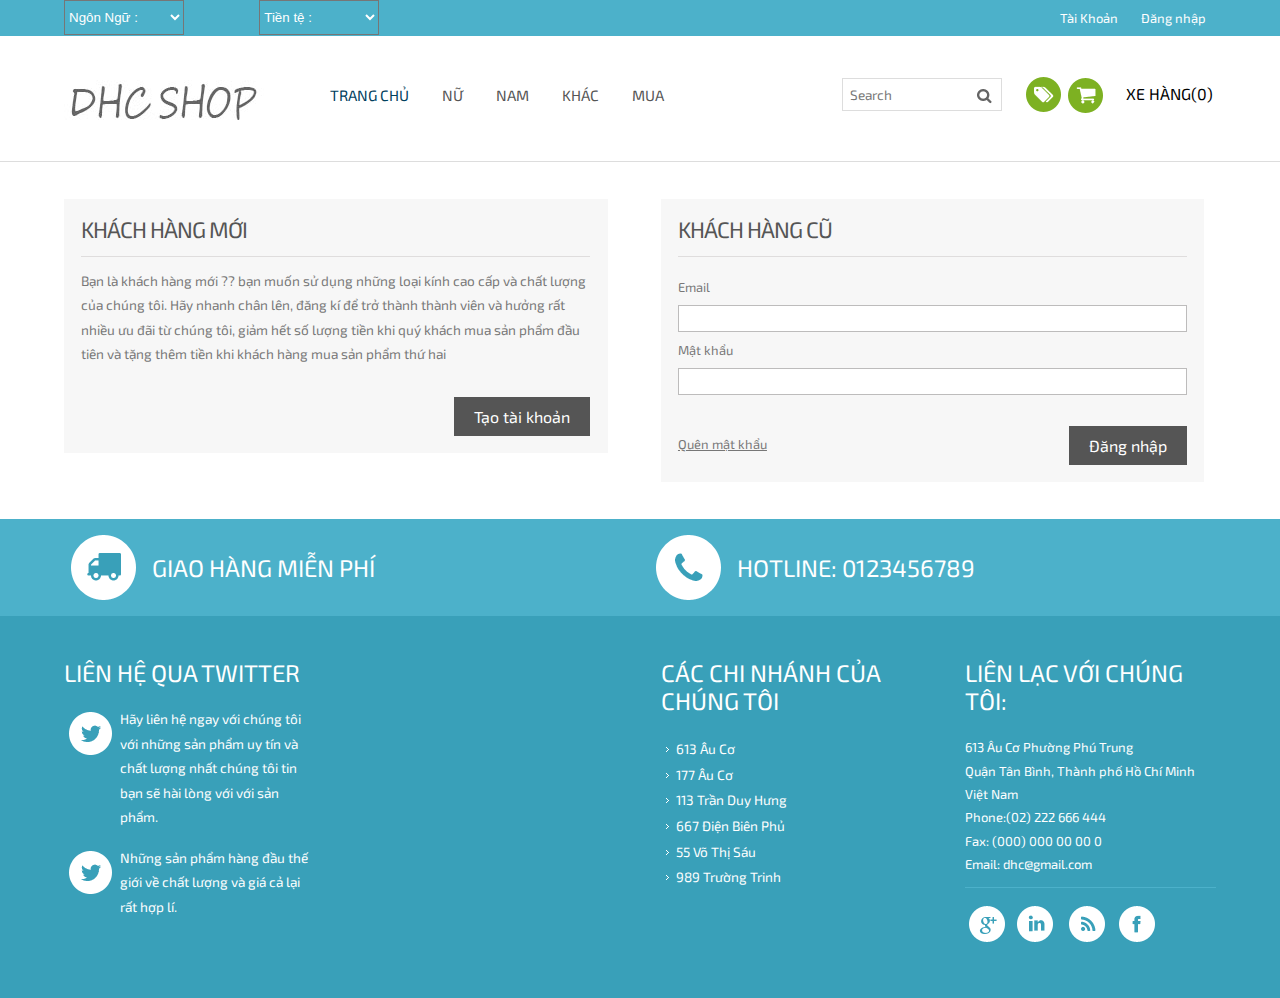
<file: checkout.html>
<!DOCTYPE HTML>
<html>
<head>
<title>dangki</title>
<meta name="viewport" content="width=device-width, initial-scale=1, maximum-scale=1">
<meta http-equiv="Content-Type" content="text/html; charset=utf-8" />
<link href="css/style.css" rel="stylesheet" type="text/css" media="all" />
<link href='http://fonts.googleapis.com/css?family=Exo+2' rel='stylesheet' type='text/css'>
<script type="text/javascript" src="js/jquery1.min.js"></script>
<!-- start menu -->
<link href="css/megamenu.css" rel="stylesheet" type="text/css" media="all" />
<script type="text/javascript" src="js/megamenu.js"></script>
<script>$(document).ready(function(){$(".megamenu").megamenu();});</script>


</head>
<body>
    
 <div class="header-top">
			<div class="wrap"> 
			  <div class="header-top-left">
			  	   <div class="box">
   				      <select tabindex="4" class="dropdown">
							<option value="" class="label" value="">Ngôn Ngữ :</option>
							<option value="1">English</option>
							<option value="2">French</option>
							<option value="3">German</option>
					  </select>
   				    </div>
   				    <div class="box1">
   				        <select tabindex="4" class="dropdown">
							<option value="" class="label" value="">Tiền tệ :</option>
							<option value="1">$ Dollar</option>
							<option value="2">€ Euro</option>
						</select>
   				    </div>
   				    <div class="clear"></div>
   			 </div>
			 <div class="cssmenu">
				<ul>
					<li class="active"><a href="login.html">Tài Khoản</a></li> 
					<li><a href="checkout.html">Đăng nhập</a></li> 
				</ul>
			</div>
			<div class="clear"></div>
 		</div>
	  </div>
	 <div class="header-bottom">
	    <div class="wrap">
			<div class="header-bottom-left">
				<div class="logo">
					<a href="index.html"><img src="images/ig.jpg" alt=""/></a>
				</div>
				<div class="menu">
	            <ul class="megamenu skyblue">
			<li class="active grid"><a href="index.html">Trang chủ</a></li>
			<li><a class="color4" href="#">Nữ</a>
				<div class="megapanel">
					<div class="row">
						<div class="col1">
							<div class="h_nav">
								<h4>Kính áp tròng</h4>
								<ul>
									<li><a href="womens.html">Kính mềm hàng ngày</a></li>
									<li><a href="womens.html">Kính mềm</a></li>
									<li><a href="womens.html">Kinh đẹp </a></li>
									<li><a href="womens.html">Kinh siu đẹp</a></li>
								</ul>	
							</div>							
						</div>
						<div class="col1">
							<div class="h_nav">
								<h4>Kính chống nắng</h4>
								<ul>
									<li><a href="womens.html">Kính phản quang</a></li>
									<li><a href="womens.html">Kính bảo vệ mắt </a></li>
									<li><a href="womens.html">Kính mát</a></li>
									<li><a href="womens.html">Kính đẹp</a></li>
								</ul>	
							</div>							
						</div>
						<div class="col1">
							<div class="h_nav">
								<h4>Mắt Kính</h4>
								<ul>
									<li><a href="womens.html">Kính lão</a></li>
									<li><a href="womens.html">Kính viễn</a></li>
									<li><a href="womens.html">Kính loạn</a></li>
									<li><a href="womens.html">Kính cận</a></li>
									<li><a href="womens.html">Kính đẹp</a></li>
								</ul>	
							</div>												
						</div>
					  </div>
					</div>
				</li>				
				<li><a class="color5" href="#">Nam</a>
				<div class="megapanel">
					<div class="col1">
							<div class="h_nav">
								<h4>Kính áp tròng</h4>
								<ul>
									<li><a href="mens.html">Kính mềm hàng ngày</a></li>
                                    <li><a href="mens.html">Kính mềm</a></li>
									<li><a href="mens.html">Kính đẹp</a></li>
									<li><a href="mens.html">Kính siu đẹp</a></li>
								</ul>	
							</div>							
						</div>
						<div class="col1">
							<div class="h_nav">
								<h4>Kính chống nắng</h4>
								<ul>
									<li><a href="mens.html">Kính phản quang</a></li>
									<li><a href="mens.html">Kính bảo vệ mắt</a></li>
									<li><a href="mens.html">Kính mát</a></li>
									<li><a href="mens.html">Kính đẹp</a></li>
								</ul>	
							</div>							
						</div>
						<div class="col1">
							<div class="h_nav">
								<h4>Kính mắt</h4>
								<ul>
									<li><a href="mens.html">Kính lão</a></li>
									<li><a href="mens.html">Kính viễn</a></li>
									<li><a href="mens.html">Kính loạn</a></li>
									<li><a href="mens.html">Kính cận</a></li>
									<li><a href="mens.html">Kính cận</a></li>
								</ul>	
							</div>												
						</div>
					</div>
				</li>
				<li><a class="color6" href="other.html">Khác</a></li>
				<li><a class="color7" href="other.html">Mua</a></li>
			</ul>
			</div>
		</div>
	   <div class="header-bottom-right">
         <div class="search">	  
				<input type="text" name="s" class="textbox" value="Search" onFocus="this.value = '';" onBlur="if (this.value == '') {this.value = 'Search';}">
				<input type="submit" value="Subscribe" id="submit" name="submit">
				<div id="response"> </div>
		 </div>
	  <div class="tag-list">
	    <ul class="icon1 sub-icon1 profile_img">
			<li><a class="active-icon c1" href="#"> </a>
				<ul class="sub-icon1 list">
					<li><h3>gắn thẻ cho kính của bạn</h3><a href=""></a></li>
					<li><p>dễ dàng tìm kiếm chiếc kính bạn yêu cầu <a href="">nhanh hiệu quả</a></p></li>
				</ul>
			</li>
		</ul>
		<ul class="icon1 sub-icon1 profile_img">
			<li><a class="active-icon c2" href="#"> </a>
				<ul class="sub-icon1 list">
					<li><h3>xe hàng</h3><a href=""></a></li>
					<li><p>diện thị danh sách những món hàng bạn đã mua  <a href="">giúp bạn dễ tìm kiếm chúng</a></p></li>
				</ul>
			</li>
		</ul>
	    <ul class="last"><li><a href="#">Xe hàng(0)</a></li></ul>
	  </div>
    </div>
     <div class="clear"></div>
     </div>
	</div>
        <div class="login">
          	<div class="wrap">
				<div class="col_1_of_login span_1_of_login">
					<h4 class="title">Khách hàng mới</h4>
					<p>Bạn là khách hàng mới ?? bạn muốn sử dụng những loại kính cao cấp và chất lượng của chúng tôi. Hãy nhanh chân lên, đăng kí để trở thành thành viên và hưởng rất nhiều ưu đãi từ chúng tôi, giảm hết số lượng tiền khi quý khách mua sản phẩm đầu tiên và tặng thêm tiền khi khách hàng mua sản phẩm thứ hai</p>
					<div class="button1">
					   <a href="register.html"><input type="submit" name="Submit" value="Tạo tài khoản"></a>
					 </div>
					 <div class="clear"></div>
				</div>
				<div class="col_1_of_login span_1_of_login">
				<div class="login-title">
	           		<h4 class="title">Khách hàng cũ</h4>
					<div id="loginbox" class="loginbox">
						<form action="" method="post" name="login" id="login-form">
						  <fieldset class="input">
						    <p id="login-form-username">
						      <label for="modlgn_username">Email</label>
						      <input id="modlgn_username" type="text" name="email" class="inputbox" size="18" autocomplete="off">
						    </p>
						    <p id="login-form-password">
						      <label for="modlgn_passwd">Mật khẩu</label>
						      <input id="modlgn_passwd" type="password" name="password" class="inputbox" size="18" autocomplete="off">
						    </p>
						    <div class="remember">
							    <p id="login-form-remember">
							      <label for="modlgn_remember"><a href="#">Quên mật khẩu </a></label>
							   </p>
							    <input type="submit" name="Submit" class="button" value="Đăng nhập"><div class="clear"></div>
							 </div>
						  </fieldset>
						 </form>
					</div>
			    </div>
				</div>
				<div class="clear"></div>
			</div>
		</div>
     <div class="footer">
		<div class="footer-top">
			<div class="wrap">
			  <div class="section group example">
				<div class="col_1_of_2 span_1_of_2">
					<ul class="f-list">
					  <li><img src="images/2.png"><span class="f-text">Giao hàng miễn phí</span>
				        <div class="clear"></div></li>
					</ul>
				</div>
				<div class="col_1_of_2 span_1_of_2">
					<ul class="f-list">
					  <li><img src="images/3.png"><span class="f-text">Hotline: 0123456789 </span>
				        <div class="clear"></div></li>
					</ul>
				</div>
				<div class="clear"></div>
		      </div>
			</div>
		</div>
		<div class="footer-middle">
			<div class="wrap">
			 
		   <div class="section group example">
			  <div class="col_1_of_f_1 span_1_of_f_1">
				 <div class="section group example">
				   
				  <div class="col_1_of_f_2 span_1_of_f_2">
						<h3>Liên hệ qua TWITTER</h3>
				       <div class="recent-tweet">
							<div class="recent-tweet-icon">
								<span></span>
							</div>
							<div class="recent-tweet-info">
								<p>Hãy liên hệ ngay với chúng tôi với những sản phẩm uy tín và chất lượng nhất chúng tôi tin bạn sẽ hài lòng với với sản phẩm.</p>
							</div>
							<div class="clear"> </div>
					   </div>
					   <div class="recent-tweet">
							<div class="recent-tweet-icon">
								<span> </span>
							</div>
							<div class="recent-tweet-info">
								<p>Những sản phẩm hàng đầu thế giới về chất lượng và giá cả lại rất hợp lí.</p>
							</div>
							<div class="clear"> </div>
					  </div>
				</div>
				<div class="clear"></div>
		      </div>
 			 </div>
			 <div class="col_1_of_f_1 span_1_of_f_1">
			   <div class="section group example">
				 <div class="col_1_of_f_2 span_1_of_f_2">
				    <h3>Các chi nhánh của chúng tôi</h3>
						<ul class="f-list1">
						    <li><a href="#">613 Âu Cơ </a></li>
				            <li><a href="#">177 Âu Cơ  </a></li>
				            <li><a href="#">113 Trần Duy Hưng</a></li>
				            <li><a href="#">667 Điện Biên Phủ </a></li>
				            <li><a href="#">55 Võ Thị Sáu </a></li>
				            <li><a href="#">989 Trường Trinh</a></li>
			         	</ul>
 				 </div>
				 <div class="col_1_of_f_2 span_1_of_f_2">
				   <h3>Liên Lạc với chúng tôi:</h3>
						<div class="company_address">
					                <p>613 Âu Cơ Phường Phú Trung</p>
							   		<p>Quận Tân Bình, Thành phố Hồ Chí Minh</p>
							   		<p>Việt Nam</p>
					   		<p>Phone:(02) 222 666 444</p>
					   		<p>Fax: (000) 000 00 00 0</p>
					 	 	<p>Email: <span>dhc@gmail.com</span></p>
					   		
					   </div>
					   <div class="social-media">
						     <ul>
						        <li> <span class="simptip-position-bottom simptip-movable" data-tooltip="Google"><a href="#" target="_blank"> </a></span></li>
						        <li><span class="simptip-position-bottom simptip-movable" data-tooltip="Linked in"><a href="#" target="_blank"> </a> </span></li>
						        <li><span class="simptip-position-bottom simptip-movable" data-tooltip="Rss"><a href="#" target="_blank"> </a></span></li>
						        <li><span class="simptip-position-bottom simptip-movable" data-tooltip="Facebook"><a href="#" target="_blank"> </a></span></li>
						    </ul>
					   </div>
				</div>
				<div class="clear"></div>
		    </div>
		   </div>
		  <div class="clear"></div>
		    </div>
		  </div>
		</div>
</body>
</html>
</file>
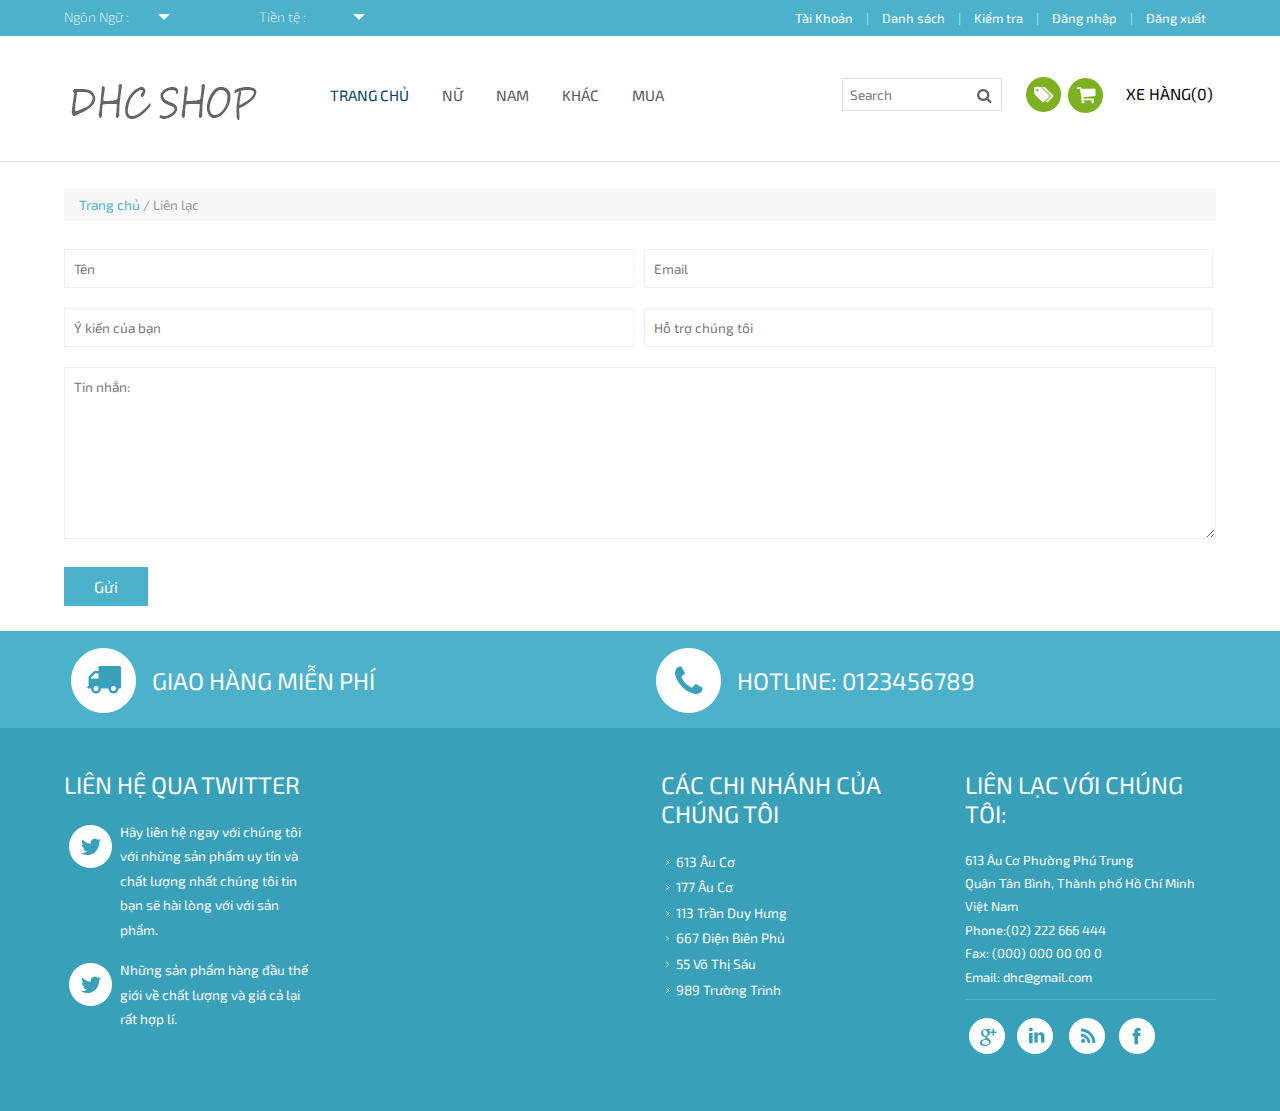
<file: contact.html>
<!DOCTYPE HTML>
<html>
<head>
<title>contact</title>
<meta name="viewport" content="width=device-width, initial-scale=1, maximum-scale=1">
<meta http-equiv="Content-Type" content="text/html; charset=utf-8" />
<link href="css/style.css" rel="stylesheet" type="text/css" media="all" />
<link href='http://fonts.googleapis.com/css?family=Exo+2' rel='stylesheet' type='text/css'>
<script type="text/javascript" src="js/jquery1.min.js"></script>
<!-- start menu -->
<link href="css/megamenu.css" rel="stylesheet" type="text/css" media="all" />
<script type="text/javascript" src="js/megamenu.js"></script>
<script>$(document).ready(function(){$(".megamenu").megamenu();});</script>
<script src="js/jquery.easydropdown.js"></script>
</head>
<body>
       <div class="header-top">
			<div class="wrap"> 
			  <div class="header-top-left">
			  	   <div class="box">
   				      <select tabindex="4" class="dropdown">
							<option value="" class="label" value="">Ngôn Ngữ :</option>
							<option value="1">English</option>
							<option value="2">French</option>
							<option value="3">German</option>
					  </select>
   				    </div>
   				    <div class="box1">
   				        <select tabindex="4" class="dropdown">
							<option value="" class="label" value="">Tiền tệ :</option>
							<option value="1">$ Dollar</option>
							<option value="2">€ Euro</option>
						</select>
   				    </div>
   				    <div class="clear"></div>
   			 </div>
			 <div class="cssmenu">
				<ul>
					<li class="active"><a href="login.html">Tài Khoản</a></li> |
					<li><a href="checkout.html">Danh sách</a></li> |
					<li><a href="checkout.html">Kiểm tra</a></li> |
					<li><a href="login.html">Đăng nhập</a></li> |
					<li><a href="register.html">Đăng xuất</a></li>
				</ul>
			</div>
			<div class="clear"></div>
 		</div>
	  </div>
	 <div class="header-bottom">
	    <div class="wrap">
			<div class="header-bottom-left">
				<div class="logo">
					<a href="index.html"><img src="images/ig.jpg" alt=""/></a>
				</div>
				<div class="menu">
	            <ul class="megamenu skyblue">
			<li class="active grid"><a href="index.html">Trang chủ</a></li>
			<li><a class="color4" href="#">Nữ</a>
				<div class="megapanel">
					<div class="row">
						<div class="col1">
							<div class="h_nav">
								<h4>Kính áp tròng</h4>
								<ul>
									<li><a href="womens.html">Kính mềm hàng ngày</a></li>
									<li><a href="womens.html">Kính mềm</a></li>
									<li><a href="womens.html">Kinh đẹp </a></li>
									<li><a href="womens.html">Kinh siu đẹp</a></li>
								</ul>	
							</div>							
						</div>
						<div class="col1">
							<div class="h_nav">
								<h4>Kính chống nắng</h4>
								<ul>
									<li><a href="womens.html">Kính phản quang</a></li>
									<li><a href="womens.html">Kính bảo vệ mắt </a></li>
									<li><a href="womens.html">Kính mát</a></li>
									<li><a href="womens.html">Kính đẹp</a></li>
								</ul>	
							</div>							
						</div>
						<div class="col1">
							<div class="h_nav">
								<h4>Mắt Kính</h4>
								<ul>
									<li><a href="womens.html">Kính lão</a></li>
									<li><a href="womens.html">Kính viễn</a></li>
									<li><a href="womens.html">Kính loạn</a></li>
									<li><a href="womens.html">Kính cận</a></li>
									<li><a href="womens.html">Kính đẹp</a></li>
								</ul>	
							</div>												
						</div>
					  </div>
					</div>
				</li>				
				<li><a class="color5" href="#">Nam</a>
				<div class="megapanel">
					<div class="col1">
							<div class="h_nav">
								<h4>Kính áp tròng</h4>
								<ul>
									<li><a href="mens.html">Kính mềm hàng ngày</a></li>
                                    <li><a href="mens.html">Kính mềm</a></li>
									<li><a href="mens.html">Kính đẹp</a></li>
									<li><a href="mens.html">Kính siu đẹp</a></li>
								</ul>	
							</div>							
						</div>
						<div class="col1">
							<div class="h_nav">
								<h4>Kính chống nắng</h4>
								<ul>
									<li><a href="mens.html">Kính phản quang</a></li>
									<li><a href="mens.html">Kính bảo vệ mắt</a></li>
									<li><a href="mens.html">Kính mát</a></li>
									<li><a href="mens.html">Kính đẹp</a></li>
								</ul>	
							</div>							
						</div>
						<div class="col1">
							<div class="h_nav">
								<h4>Kính mắt</h4>
								<ul>
									<li><a href="mens.html">Kính lão</a></li>
									<li><a href="mens.html">Kính viễn</a></li>
									<li><a href="mens.html">Kính loạn</a></li>
									<li><a href="mens.html">Kính cận</a></li>
									<li><a href="mens.html">Kính cận</a></li>
								</ul>	
							</div>												
						</div>
					</div>
				</li>
				<li><a class="color6" href="other.html">Khác</a></li>
				<li><a class="color7" href="other.html">Mua</a></li>
			</ul>
			</div>
		</div>
	   <div class="header-bottom-right">
         <div class="search">	  
				<input type="text" name="s" class="textbox" value="Search" onFocus="this.value = '';" onBlur="if (this.value == '') {this.value = 'Search';}">
				<input type="submit" value="Subscribe" id="submit" name="submit">
				<div id="response"> </div>
		 </div>
	  <div class="tag-list">
	    <ul class="icon1 sub-icon1 profile_img">
			<li><a class="active-icon c1" href="#"> </a>
				<ul class="sub-icon1 list">
					<li><h3>gắn thẻ cho kính của bạn</h3><a href=""></a></li>
					<li><p>dễ dàng tìm kiếm chiếc kính bạn yêu cầu <a href="">nhanh hiệu quả</a></p></li>
				</ul>
			</li>
		</ul>
		<ul class="icon1 sub-icon1 profile_img">
			<li><a class="active-icon c2" href="#"> </a>
				<ul class="sub-icon1 list">
					<li><h3>xe hàng</h3><a href=""></a></li>
					<li><p>diện thị danh sách những món hàng bạn đã mua  <a href="">giúp bạn dễ tìm kiếm chúng</a></p></li>
				</ul>
			</li>
		</ul>
	    <ul class="last"><li><a href="#">Xe hàng(0)</a></li></ul>
	  </div>
    </div>
     <div class="clear"></div>
     </div>
	</div>
    <div class="login">
       <div class="wrap">
	    <ul class="breadcrumb breadcrumb__t"><a class="home" href="#">Trang chủ</a>  / Liên lạc</ul>
		   <div class="content-top">
			   <form method="post" action="contact-post.html">
					<div class="to">
                     	<input type="text" class="text" value="Tên" onFocus="this.value = '';" onBlur="if (this.value == '') {this.value = 'Tên';}">
					 	<input type="text" class="text" value="Email" onFocus="this.value = '';" onBlur="if (this.value == '') {this.value = 'Email';}" style="margin-left: 10px">
					</div>
					<div class="to">
                     	<input type="text" class="text" value="Ý kiến của bạn" onFocus="this.value = '';" onBlur="if (this.value == '') {this.value = 'Ý kiến của bạn';}">
					 	<input type="text" class="text" value="Hỗ trợ chúng tôi" onFocus="this.value = '';" onBlur="if (this.value == '') {this.value = 'Hỗ trợ chúng tôi';}" style="margin-left: 10px">
					</div>
					<div class="text">
	                   <textarea value="Message:" onFocus="this.value = '';" onBlur="if (this.value == '') {this.value = 'Message';}">Tin nhắn:</textarea>
	                </div>
	                <div class="submit">
	               		<input type="submit" value="Gửi">
	                </div>
               </form>
               
            </div>
       </div> 
    </div>
     <div class="footer">
		<div class="footer-top">
			<div class="wrap">
			  <div class="section group example">
				<div class="col_1_of_2 span_1_of_2">
					<ul class="f-list">
					  <li><img src="images/2.png"><span class="f-text">Giao hàng miễn phí</span>
				        <div class="clear"></div></li>
					</ul>
				</div>
				<div class="col_1_of_2 span_1_of_2">
					<ul class="f-list">
					  <li><img src="images/3.png"><span class="f-text">Hotline: 0123456789 </span>
				        <div class="clear"></div></li>
					</ul>
				</div>
				<div class="clear"></div>
		      </div>
			</div>
		</div>
		<div class="footer-middle">
			<div class="wrap">
			 
		   <div class="section group example">
			  <div class="col_1_of_f_1 span_1_of_f_1">
				 <div class="section group example">
				   
				  <div class="col_1_of_f_2 span_1_of_f_2">
						<h3>Liên hệ qua TWITTER</h3>
				       <div class="recent-tweet">
							<div class="recent-tweet-icon">
								<span></span>
							</div>
							<div class="recent-tweet-info">
								<p>Hãy liên hệ ngay với chúng tôi với những sản phẩm uy tín và chất lượng nhất chúng tôi tin bạn sẽ hài lòng với với sản phẩm.</p>
							</div>
							<div class="clear"> </div>
					   </div>
					   <div class="recent-tweet">
							<div class="recent-tweet-icon">
								<span> </span>
							</div>
							<div class="recent-tweet-info">
								<p>Những sản phẩm hàng đầu thế giới về chất lượng và giá cả lại rất hợp lí.</p>
							</div>
							<div class="clear"> </div>
					  </div>
				</div>
				<div class="clear"></div>
		      </div>
 			 </div>
			 <div class="col_1_of_f_1 span_1_of_f_1">
			   <div class="section group example">
				 <div class="col_1_of_f_2 span_1_of_f_2">
				    <h3>Các chi nhánh của chúng tôi</h3>
						<ul class="f-list1">
						    <li><a href="#">613 Âu Cơ </a></li>
				            <li><a href="#">177 Âu Cơ  </a></li>
				            <li><a href="#">113 Trần Duy Hưng</a></li>
				            <li><a href="#">667 Điện Biên Phủ </a></li>
				            <li><a href="#">55 Võ Thị Sáu </a></li>
				            <li><a href="#">989 Trường Trinh</a></li>
			         	</ul>
 				 </div>
				 <div class="col_1_of_f_2 span_1_of_f_2">
				   <h3>Liên Lạc với chúng tôi:</h3>
						<div class="company_address">
					                <p>613 Âu Cơ Phường Phú Trung</p>
							   		<p>Quận Tân Bình, Thành phố Hồ Chí Minh</p>
							   		<p>Việt Nam</p>
					   		<p>Phone:(02) 222 666 444</p>
					   		<p>Fax: (000) 000 00 00 0</p>
					 	 	<p>Email: <span>dhc@gmail.com</span></p>
					   		
					   </div>
					   <div class="social-media">
						     <ul>
						        <li> <span class="simptip-position-bottom simptip-movable" data-tooltip="Google"><a href="#" target="_blank"> </a></span></li>
						        <li><span class="simptip-position-bottom simptip-movable" data-tooltip="Linked in"><a href="#" target="_blank"> </a> </span></li>
						        <li><span class="simptip-position-bottom simptip-movable" data-tooltip="Rss"><a href="#" target="_blank"> </a></span></li>
						        <li><span class="simptip-position-bottom simptip-movable" data-tooltip="Facebook"><a href="#" target="_blank"> </a></span></li>
						    </ul>
					   </div>
				</div>
				<div class="clear"></div>
		    </div>
		   </div>
		  <div class="clear"></div>
		    </div> 
			</div>
		</div>
</body>
</html>
</file>
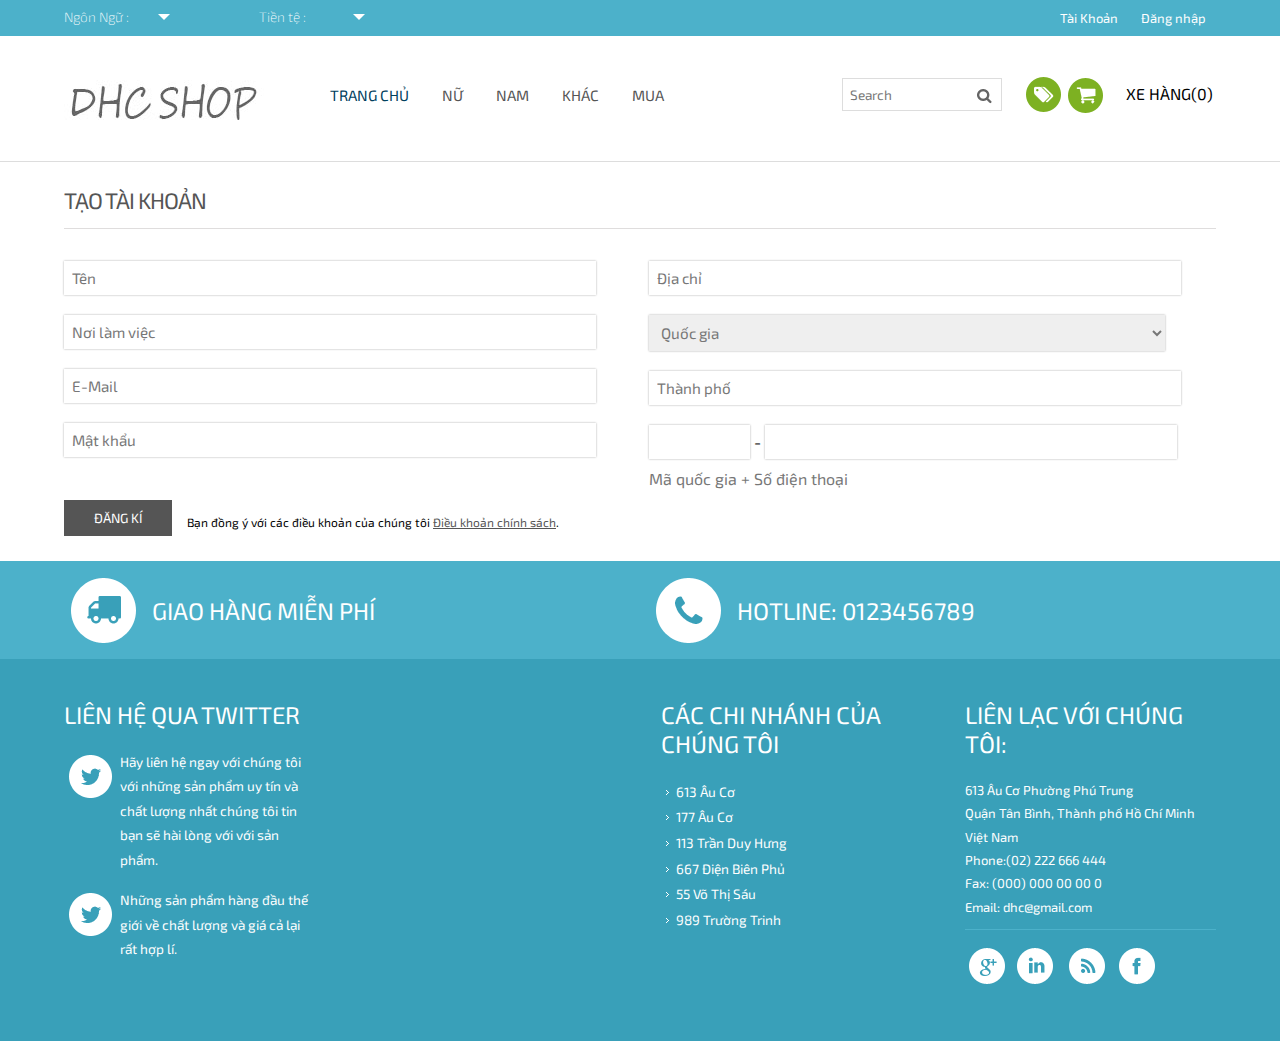
<file: login.html>
<!DOCTYPE HTML>
<html>
<head>
<title>tao tai khoan</title>
<meta name="viewport" content="width=device-width, initial-scale=1, maximum-scale=1">
<meta http-equiv="Content-Type" content="text/html; charset=utf-8" />
<link href="css/style.css" rel="stylesheet" type="text/css" media="all" />
<link href='http://fonts.googleapis.com/css?family=Exo+2' rel='stylesheet' type='text/css'>
<script type="text/javascript" src="js/jquery1.min.js"></script>
<!-- start menu -->
<link href="css/megamenu.css" rel="stylesheet" type="text/css" media="all" />
<script type="text/javascript" src="js/megamenu.js"></script>
<script>$(document).ready(function(){$(".megamenu").megamenu();});</script>
<script src="js/jquery.easydropdown.js"></script>
</head>
<body> 
	
 <div class="header-top">
			<div class="wrap"> 
			  <div class="header-top-left">
			  	   <div class="box">
   				      <select tabindex="4" class="dropdown">
							<option value="" class="label" value="">Ngôn Ngữ :</option>
							<option value="1">English</option>
							<option value="2">French</option>
							<option value="3">German</option>
					  </select>
   				    </div>
   				    <div class="box1">
   				        <select tabindex="4" class="dropdown">
							<option value="" class="label" value="">Tiền tệ :</option>
							<option value="1">$ Dollar</option>
							<option value="2">€ Euro</option>
						</select>
   				    </div>
   				    <div class="clear"></div>
   			 </div>
			 <div class="cssmenu">
				<ul>
					<li class="active"><a href="login.html">Tài Khoản</a></li> 
					<li><a href="checkout.html">Đăng nhập</a></li> 
				</ul>
			</div>
			<div class="clear"></div>
 		</div>
	  </div>
	 <div class="header-bottom">
	    <div class="wrap">
			<div class="header-bottom-left">
				<div class="logo">
					<a href="index.html"><img src="images/ig.jpg" alt=""/></a>
				</div>
				<div class="menu">
	            <ul class="megamenu skyblue">
			<li class="active grid"><a href="index.html">Trang chủ</a></li>
			<li><a class="color4" href="#">Nữ</a>
				<div class="megapanel">
					<div class="row">
						<div class="col1">
							<div class="h_nav">
								<h4>Kính áp tròng</h4>
								<ul>
									<li><a href="womens.html">Kính mềm hàng ngày</a></li>
									<li><a href="womens.html">Kính mềm</a></li>
									<li><a href="womens.html">Kinh đẹp </a></li>
									<li><a href="womens.html">Kinh siu đẹp</a></li>
								</ul>	
							</div>							
						</div>
						<div class="col1">
							<div class="h_nav">
								<h4>Kính chống nắng</h4>
								<ul>
									<li><a href="womens.html">Kính phản quang</a></li>
									<li><a href="womens.html">Kính bảo vệ mắt </a></li>
									<li><a href="womens.html">Kính mát</a></li>
									<li><a href="womens.html">Kính đẹp</a></li>
								</ul>	
							</div>							
						</div>
						<div class="col1">
							<div class="h_nav">
								<h4>Mắt Kính</h4>
								<ul>
									<li><a href="womens.html">Kính lão</a></li>
									<li><a href="womens.html">Kính viễn</a></li>
									<li><a href="womens.html">Kính loạn</a></li>
									<li><a href="womens.html">Kính cận</a></li>
									<li><a href="womens.html">Kính đẹp</a></li>
								</ul>	
							</div>												
						</div>
					  </div>
					</div>
				</li>				
				<li><a class="color5" href="#">Nam</a>
				<div class="megapanel">
					<div class="col1">
							<div class="h_nav">
								<h4>Kính áp tròng</h4>
								<ul>
									<li><a href="mens.html">Kính mềm hàng ngày</a></li>
                                    <li><a href="mens.html">Kính mềm</a></li>
									<li><a href="mens.html">Kính đẹp</a></li>
									<li><a href="mens.html">Kính siu đẹp</a></li>
								</ul>	
							</div>							
						</div>
						<div class="col1">
							<div class="h_nav">
								<h4>Kính chống nắng</h4>
								<ul>
									<li><a href="mens.html">Kính phản quang</a></li>
									<li><a href="mens.html">Kính bảo vệ mắt</a></li>
									<li><a href="mens.html">Kính mát</a></li>
									<li><a href="mens.html">Kính đẹp</a></li>
								</ul>	
							</div>							
						</div>
						<div class="col1">
							<div class="h_nav">
								<h4>Kính mắt</h4>
								<ul>
									<li><a href="mens.html">Kính lão</a></li>
									<li><a href="mens.html">Kính viễn</a></li>
									<li><a href="mens.html">Kính loạn</a></li>
									<li><a href="mens.html">Kính cận</a></li>
									<li><a href="mens.html">Kính cận</a></li>
								</ul>	
							</div>												
						</div>
					</div>
				</li>
				<li><a class="color6" href="other.html">Khác</a></li>
				<li><a class="color7" href="other.html">Mua</a></li>
			</ul>
			</div>
		</div>
	   <div class="header-bottom-right">
         <div class="search">	  
				<input type="text" name="s" class="textbox" value="Search" onFocus="this.value = '';" onBlur="if (this.value == '') {this.value = 'Search';}">
				<input type="submit" value="Subscribe" id="submit" name="submit">
				<div id="response"> </div>
		 </div>
	  <div class="tag-list">
	    <ul class="icon1 sub-icon1 profile_img">
			<li><a class="active-icon c1" href="#"> </a>
				<ul class="sub-icon1 list">
					<li><h3>gắn thẻ cho kính của bạn</h3><a href=""></a></li>
					<li><p>dễ dàng tìm kiếm chiếc kính bạn yêu cầu <a href="">nhanh hiệu quả</a></p></li>
				</ul>
			</li>
		</ul>
		<ul class="icon1 sub-icon1 profile_img">
			<li><a class="active-icon c2" href="#"> </a>
				<ul class="sub-icon1 list">
					<li><h3>xe hàng</h3><a href=""></a></li>
					<li><p>diện thị danh sách những món hàng bạn đã mua  <a href="">giúp bạn dễ tìm kiếm chúng</a></p></li>
				</ul>
			</li>
		</ul>
	    <ul class="last"><li><a href="#">Xe hàng(0)</a></li></ul>
	  </div>
    </div>
     <div class="clear"></div>
     </div>
	</div>
          <div class="register_account">
          	<div class="wrap">
    	      <h4 class="title">Tạo tài khoản</h4>
    		   <form>
    			 <div class="col_1_of_2 span_1_of_2">
		   			 <div><input type="text" value="Tên" onFocus="this.value = '';" onBlur="if (this.value == '') {this.value = 'Tên';}"></div>
		    			<div><input type="text" value="Nơi làm việc" onFocus="this.value = '';" onBlur="if (this.value == '') {this.value = 'Nơi làm việc';}"></div>
		    			<div><input type="text" value="E-Mail" onFocus="this.value = '';" onBlur="if (this.value == '') {this.value = 'E-Mail';}"></div>
		    			<div><input type="text" value="Mật khẩu" onFocus="this.value = '';" onBlur="if (this.value == '') {this.value = 'Mật khẩu';}"></div>
		    	 </div>
		    	  <div class="col_1_of_2 span_1_of_2">	
		    		<div><input type="text" value="Địa chỉ" onFocus="this.value = '';" onBlur="if (this.value == '') {this.value = 'Địa chỉ';}"></div>
		    		<div><select id="country" name="Quốc gia" onChange="change_country(this.value)" class="frm-field required">
		            <option value="null">Quốc gia</option>         
		            <option value="AX">Åland Islands</option>
		            <option value="AF">Afghanistan</option>
		            <option value="AL">Albania</option>
		            <option value="DZ">Algeria</option>
		            <option value="AS">American Samoa</option>
		            <option value="AD">Andorra</option>
		            <option value="AO">Angola</option>
		            <option value="AI">Anguilla</option>
		            <option value="AQ">Antarctica</option>
		            <option value="AG">Antigua And Barbuda</option>
		            <option value="AR">Argentina</option>
		            <option value="AM">Armenia</option>
		            <option value="AW">Aruba</option>
		            <option value="AU">Australia</option>
		            <option value="AT">Austria</option>
		            <option value="AZ">Azerbaijan</option>
		            <option value="BS">Bahamas</option>
		            <option value="BH">Bahrain</option>
		            <option value="BD">Bangladesh</option>
		            <option value="BB">Barbados</option>
		            <option value="BY">Belarus</option>
		            <option value="BE">Belgium</option>
		            <option value="BZ">Belize</option>
		            <option value="BJ">Benin</option>
		            <option value="BM">Bermuda</option>
		            <option value="BT">Bhutan</option>
		            <option value="BO">Bolivia</option>
		            <option value="BA">Bosnia and Herzegovina</option>
		            <option value="BW">Botswana</option>
		            <option value="BV">Bouvet Island</option>
		            <option value="BR">Brazil</option>
		            <option value="IO">British Indian Ocean Territory</option>
		            <option value="BN">Brunei</option>
		            <option value="BG">Bulgaria</option>
		            <option value="BF">Burkina Faso</option>
		            <option value="BI">Burundi</option>
		            <option value="KH">Cambodia</option>
		            <option value="CM">Cameroon</option>
		            <option value="CA">Canada</option>
		            <option value="CV">Cape Verde</option>
		            <option value="KY">Cayman Islands</option>
		            <option value="CF">Central African Republic</option>
		            <option value="TD">Chad</option>
		            <option value="CL">Chile</option>
		            <option value="CN">China</option>
		            <option value="CX">Christmas Island</option>
		            <option value="CC">Cocos (Keeling) Islands</option>
		            <option value="CO">Colombia</option>
		            <option value="KM">Comoros</option>
		            <option value="CG">Congo</option>
		            <option value="CD">Congo, Democractic Republic</option>
		            <option value="CK">Cook Islands</option>
		            <option value="CR">Costa Rica</option>
		            <option value="CI">Cote D'Ivoire (Ivory Coast)</option>
		            <option value="HR">Croatia (Hrvatska)</option>
		            <option value="CU">Cuba</option>
		            <option value="CY">Cyprus</option>
		            <option value="CZ">Czech Republic</option>
		            <option value="DK">Denmark</option>
		            <option value="DJ">Djibouti</option>
		            <option value="DM">Dominica</option>
		            <option value="DO">Dominican Republic</option>
		            <option value="TP">East Timor</option>
		            <option value="EC">Ecuador</option>
		            <option value="EG">Egypt</option>
		            <option value="SV">El Salvador</option>
		            <option value="GQ">Equatorial Guinea</option>
		            <option value="ER">Eritrea</option>
		            <option value="EE">Estonia</option>
		            <option value="ET">Ethiopia</option>
		            <option value="FK">Falkland Islands (Islas Malvinas)</option>
		            <option value="FO">Faroe Islands</option>
		            <option value="FJ">Fiji Islands</option>
		            <option value="FI">Finland</option>
		            <option value="FR">France</option>
		            <option value="FX">France, Metropolitan</option>
		            <option value="GF">French Guiana</option>
		            <option value="PF">French Polynesia</option>
		            <option value="TF">French Southern Territories</option>
		            <option value="GA">Gabon</option>
		            <option value="GM">Gambia, The</option>
		            <option value="GE">Georgia</option>
		            <option value="DE">Germany</option>
		            <option value="GH">Ghana</option>
		            <option value="GI">Gibraltar</option>
		            <option value="GR">Greece</option>
		            <option value="GL">Greenland</option>
		            <option value="GD">Grenada</option>
		            <option value="GP">Guadeloupe</option>
		            <option value="GU">Guam</option>
		            <option value="GT">Guatemala</option>
		            <option value="GG">Guernsey</option>
		            <option value="GN">Guinea</option>
		            <option value="GW">Guinea-Bissau</option>
		            <option value="GY">Guyana</option>
		            <option value="HT">Haiti</option>
		            <option value="HM">Heard and McDonald Islands</option>
		            <option value="HN">Honduras</option>
		            <option value="HK">Hong Kong S.A.R.</option>
		            <option value="HU">Hungary</option>
		            <option value="IS">Iceland</option>
		            <option value="IN">India</option>
		            <option value="ID">Indonesia</option>
		            <option value="IR">Iran</option>
		            <option value="IQ">Iraq</option>
		            <option value="IE">Ireland</option>
		            <option value="IM">Isle of Man</option>
		            <option value="IL">Israel</option>
		            <option value="IT">Italy</option>
		            <option value="JM">Jamaica</option>
		            <option value="JP">Japan</option>
		            <option value="JE">Jersey</option>
		            <option value="JO">Jordan</option>
		            <option value="KZ">Kazakhstan</option>
		            <option value="KE">Kenya</option>
		            <option value="KI">Kiribati</option>
		            <option value="KR">Korea</option>
		            <option value="KP">Korea, North</option>
		            <option value="KW">Kuwait</option>
		            <option value="KG">Kyrgyzstan</option>
		            <option value="LA">Laos</option>
		            <option value="LV">Latvia</option>
		            <option value="LB">Lebanon</option>
		            <option value="LS">Lesotho</option>
		            <option value="LR">Liberia</option>
		            <option value="LY">Libya</option>
		            <option value="LI">Liechtenstein</option>
		            <option value="LT">Lithuania</option>
		            <option value="LU">Luxembourg</option>
		            <option value="MO">Macau S.A.R.</option>
		            <option value="MK">Macedonia</option>
		            <option value="MG">Madagascar</option>
		            <option value="MW">Malawi</option>
		            <option value="MY">Malaysia</option>
		            <option value="MV">Maldives</option>
		            <option value="ML">Mali</option>
		            <option value="MT">Malta</option>
		            <option value="MH">Marshall Islands</option>
		            <option value="MQ">Martinique</option>
		            <option value="MR">Mauritania</option>
		            <option value="MU">Mauritius</option>
		            <option value="YT">Mayotte</option>
		            <option value="MX">Mexico</option>
		            <option value="FM">Micronesia</option>
		            <option value="MD">Moldova</option>
		            <option value="MC">Monaco</option>
		            <option value="MN">Mongolia</option>
		            <option value="ME">Montenegro</option>
		            <option value="MS">Montserrat</option>
		            <option value="MA">Morocco</option>
		            <option value="MZ">Mozambique</option>
		            <option value="MM">Myanmar</option>
		            <option value="NA">Namibia</option>
		            <option value="NR">Nauru</option>
		            <option value="NP">Nepal</option>
		            <option value="NL">Netherlands</option>
		            <option value="AN">Netherlands Antilles</option>
		            <option value="NC">New Caledonia</option>
		            <option value="NZ">New Zealand</option>
		            <option value="NI">Nicaragua</option>
		            <option value="NE">Niger</option>
		            <option value="NG">Nigeria</option>
		            <option value="NU">Niue</option>
		            <option value="NF">Norfolk Island</option>
		            <option value="MP">Northern Mariana Islands</option>
		            <option value="NO">Norway</option>
		            <option value="OM">Oman</option>
		            <option value="PK">Pakistan</option>
		            <option value="PW">Palau</option>
		            <option value="PS">Palestinian Territory, Occupied</option>
		            <option value="PA">Panama</option>
		            <option value="PG">Papua new Guinea</option>
		            <option value="PY">Paraguay</option>
		            <option value="PE">Peru</option>
		            <option value="PH">Philippines</option>
		            <option value="PN">Pitcairn Island</option>
		            <option value="PL">Poland</option>
		            <option value="PT">Portugal</option>
		            <option value="PR">Puerto Rico</option>
		            <option value="QA">Qatar</option>
		            <option value="RE">Reunion</option>
		            <option value="RO">Romania</option>
		            <option value="RU">Russia</option>
		            <option value="RW">Rwanda</option>
		            <option value="SH">Saint Helena</option>
		            <option value="KN">Saint Kitts And Nevis</option>
		            <option value="LC">Saint Lucia</option>
		            <option value="PM">Saint Pierre and Miquelon</option>
		            <option value="VC">Saint Vincent And The Grenadines</option>
		            <option value="WS">Samoa</option>
		            <option value="SM">San Marino</option>
		            <option value="ST">Sao Tome and Principe</option>
		            <option value="SA">Saudi Arabia</option>
		            <option value="SN">Việt Nam</option>
		         </select></div>		        
		          <div><input type="text" value="Thành phố" onFocus="this.value = '';" onBlur="if (this.value == '') {this.value = 'City';}"></div>
		           <div>
		          </div>
		          	<input type="text" value="" class="code"> - <input type="text" value="" class="number">
		          		<p class="code">Mã quốc gia + Số điện thoại</p>
		          </div>
		      <button class="grey">Đăng kí</button>
		    <p class="terms">Bạn đồng ý với các điều khoản của chúng tôi <a href="#">Điều khoản chính sách</a>.</p>
		    <div class="clear"></div>
		    </form>
    	</div>
    </div>
    <div class="footer">
		<div class="footer-top">
			<div class="wrap">
			  <div class="section group example">
				<div class="col_1_of_2 span_1_of_2">
					<ul class="f-list">
					  <li><img src="images/2.png"><span class="f-text">Giao hàng miễn phí</span>
				        <div class="clear"></div></li>
					</ul>
				</div>
				<div class="col_1_of_2 span_1_of_2">
					<ul class="f-list">
					  <li><img src="images/3.png"><span class="f-text">Hotline: 0123456789 </span>
				        <div class="clear"></div></li>
					</ul>
				</div>
				<div class="clear"></div>
		      </div>
			</div>
		</div>
		<div class="footer-middle">
			<div class="wrap">
			 
		   <div class="section group example">
			  <div class="col_1_of_f_1 span_1_of_f_1">
				 <div class="section group example">
				   
				  <div class="col_1_of_f_2 span_1_of_f_2">
						<h3>Liên hệ qua TWITTER</h3>
				       <div class="recent-tweet">
							<div class="recent-tweet-icon">
								<span></span>
							</div>
							<div class="recent-tweet-info">
								<p>Hãy liên hệ ngay với chúng tôi với những sản phẩm uy tín và chất lượng nhất chúng tôi tin bạn sẽ hài lòng với với sản phẩm.</p>
							</div>
							<div class="clear"> </div>
					   </div>
					   <div class="recent-tweet">
							<div class="recent-tweet-icon">
								<span> </span>
							</div>
							<div class="recent-tweet-info">
								<p>Những sản phẩm hàng đầu thế giới về chất lượng và giá cả lại rất hợp lí.</p>
							</div>
							<div class="clear"> </div>
					  </div>
				</div>
				<div class="clear"></div>
		      </div>
 			 </div>
			 <div class="col_1_of_f_1 span_1_of_f_1">
			   <div class="section group example">
				 <div class="col_1_of_f_2 span_1_of_f_2">
				    <h3>Các chi nhánh của chúng tôi</h3>
						<ul class="f-list1">
						    <li><a href="#">613 Âu Cơ </a></li>
				            <li><a href="#">177 Âu Cơ  </a></li>
				            <li><a href="#">113 Trần Duy Hưng</a></li>
				            <li><a href="#">667 Điện Biên Phủ </a></li>
				            <li><a href="#">55 Võ Thị Sáu </a></li>
				            <li><a href="#">989 Trường Trinh</a></li>
			         	</ul>
 				 </div>
				 <div class="col_1_of_f_2 span_1_of_f_2">
				   <h3>Liên Lạc với chúng tôi:</h3>
						<div class="company_address">
					                <p>613 Âu Cơ Phường Phú Trung</p>
							   		<p>Quận Tân Bình, Thành phố Hồ Chí Minh</p>
							   		<p>Việt Nam</p>
					   		<p>Phone:(02) 222 666 444</p>
					   		<p>Fax: (000) 000 00 00 0</p>
					 	 	<p>Email: <span>dhc@gmail.com</span></p>
					   		
					   </div>
					   <div class="social-media">
						     <ul>
						        <li> <span class="simptip-position-bottom simptip-movable" data-tooltip="Google"><a href="#" target="_blank"> </a></span></li>
						        <li><span class="simptip-position-bottom simptip-movable" data-tooltip="Linked in"><a href="#" target="_blank"> </a> </span></li>
						        <li><span class="simptip-position-bottom simptip-movable" data-tooltip="Rss"><a href="#" target="_blank"> </a></span></li>
						        <li><span class="simptip-position-bottom simptip-movable" data-tooltip="Facebook"><a href="#" target="_blank"> </a></span></li>
						    </ul>
					   </div>
				</div>
				<div class="clear"></div>
		    </div>
		   </div>
		  <div class="clear"></div>
		    </div>
		</div>
		</div>
</body>
</html>
</file>
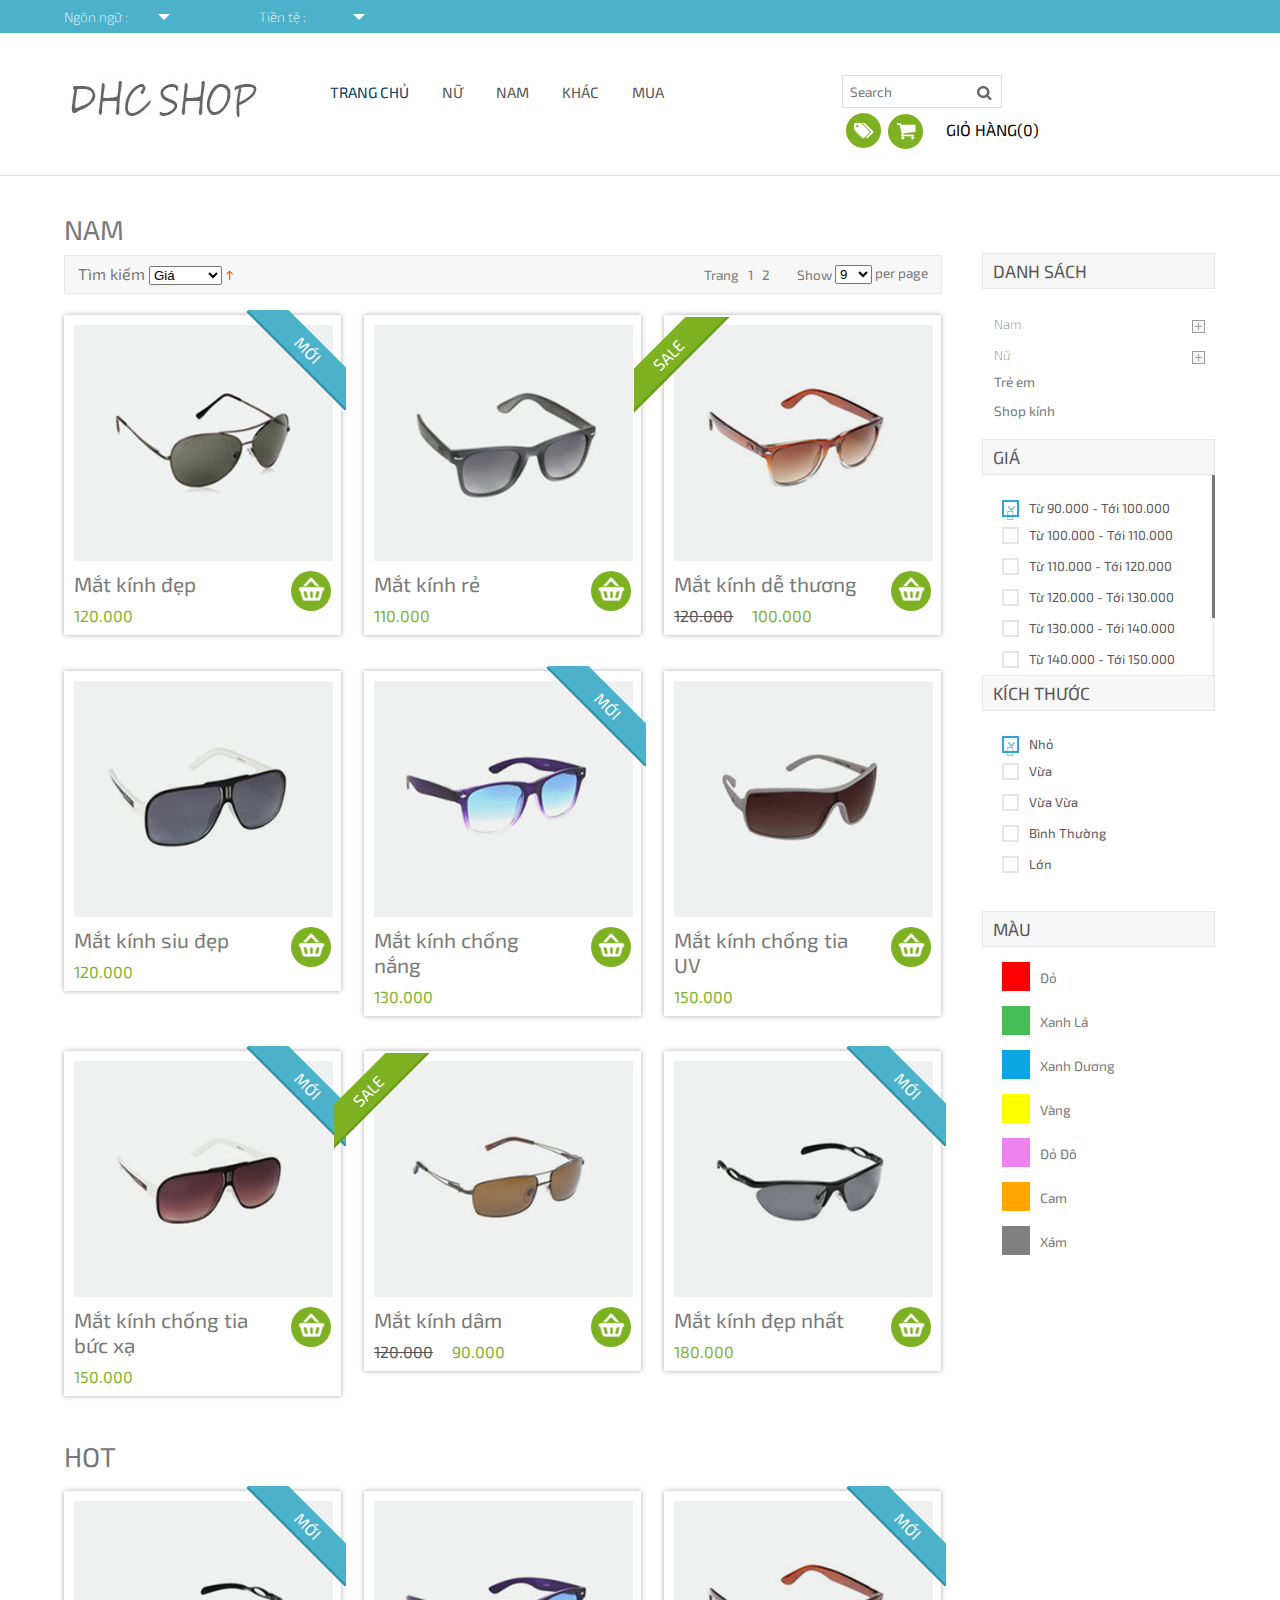
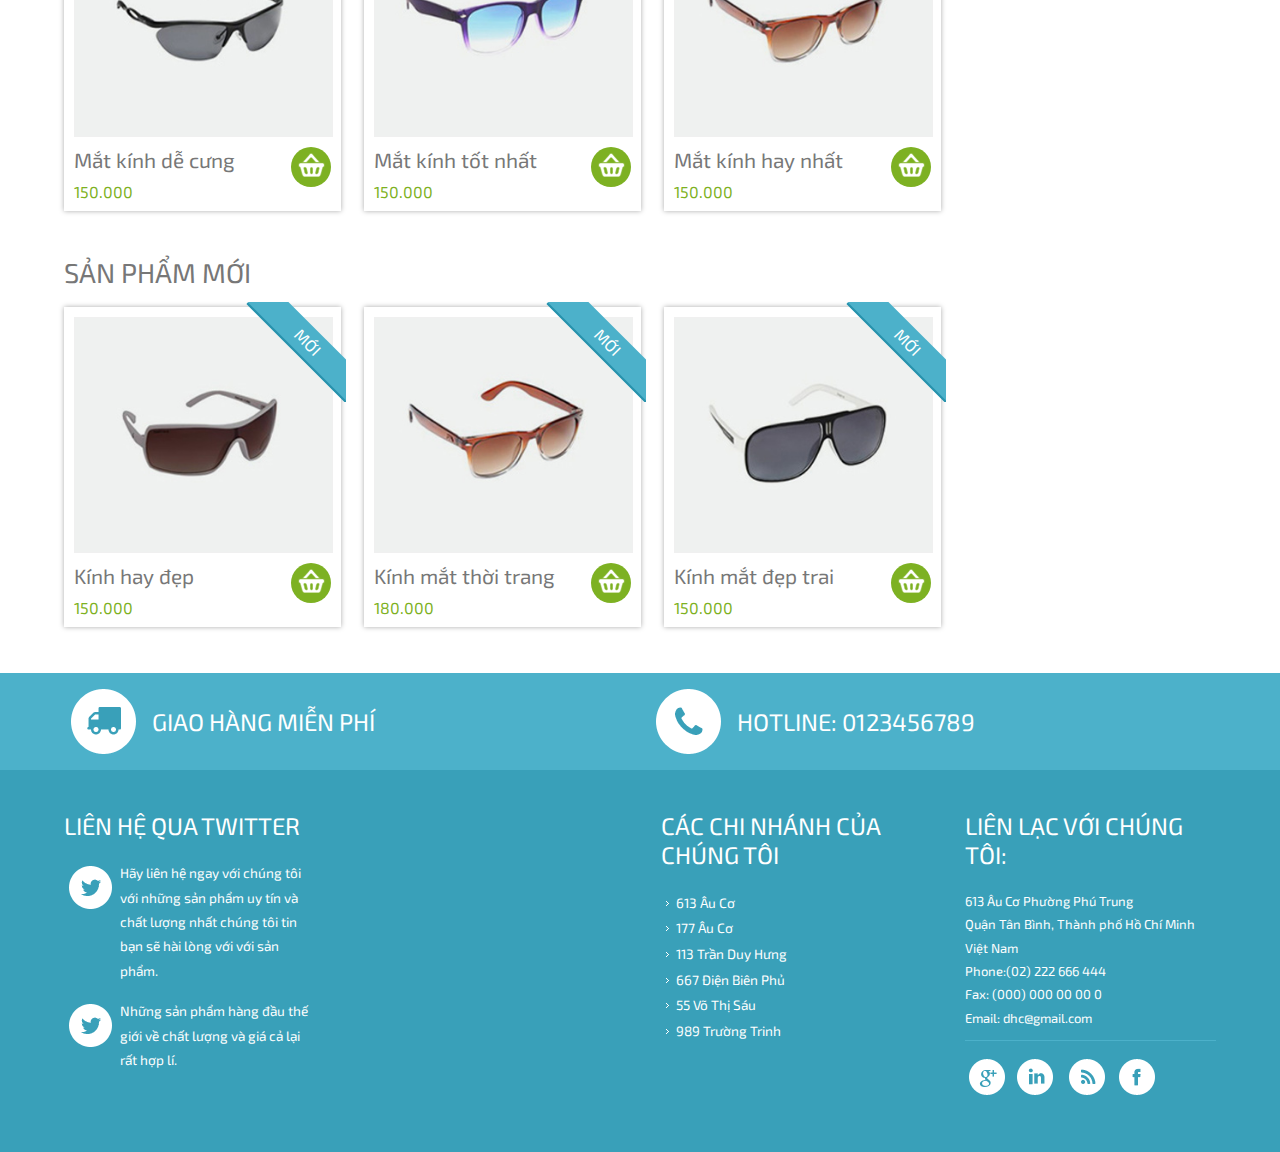
<file: mens.html>
<!DOCTYPE HTML>
<html>
<head>
<title>men</title>
<meta name="viewport" content="width=device-width, initial-scale=1, maximum-scale=1">
<meta http-equiv="Content-Type" content="text/html; charset=utf-8" />
<link href="css/style.css" rel="stylesheet" type="text/css" media="all" />
<link href="css/form.css" rel="stylesheet" type="text/css" media="all" />
<link href='http://fonts.googleapis.com/css?family=Exo+2' rel='stylesheet' type='text/css'>
<script src="js/jquery1.min.js"></script>
<!-- start menu -->
<link href="css/megamenu.css" rel="stylesheet" type="text/css" media="all" />
<script type="text/javascript" src="js/megamenu.js"></script>
<script>$(document).ready(function(){$(".megamenu").megamenu();});</script>
<script type="text/javascript" src="js/jquery.jscrollpane.min.js"></script>
		<script type="text/javascript" id="sourcecode">
			$(function()
			{
				$('.scroll-pane').jScrollPane();
			});
		</script>
</head>
<body>
     <div class="header-top">
	   <div class="wrap"> 
			  <div class="header-top-left">
			  	   <div class="box">
   				      <select tabindex="4" class="dropdown">
							<option value="" class="label" value="">Ngôn ngữ :</option>
							<option value="1">English</option>
							<option value="2">French</option>
							<option value="3">German</option>
					  </select>
   				    </div>
   				    <div class="box1">
   				        <select tabindex="4" class="dropdown">
							<option value="" class="label" value="">Tiền tệ :</option>
							<option value="1">$ Dollar</option>
							<option value="2">€ Euro</option>
						</select>
   				    </div>
   				    <div class="clear"></div>
   			 </div>
			<div class="clear"></div>
 		</div>
	</div>
	<div class="header-bottom">
	    <div class="wrap">
			<div class="header-bottom-left">
				<div class="logo">
					<a href="index.html"><img src="images/ig.jpg" alt=""/></a>
				</div>
				<div class="menu">
	            <ul class="megamenu skyblue">
			<li class="active grid"><a href="index.html">Trang chủ</a></li>
			<li><a class="color4" href="#">Nữ</a>
				<div class="megapanel">
					<div class="row">
						<div class="col1">
							<div class="h_nav">
								<h4>Kính áp tròng</h4>
								<ul>
									<li><a href="womens.html">Kính mềm hàng ngày</a></li>
									<li><a href="womens.html">Kính mềm</a></li>
									<li><a href="womens.html">Kinh đẹp </a></li>
									<li><a href="womens.html">Kinh siu đẹp</a></li>
								</ul>	
							</div>							
						</div>
						<div class="col1">
							<div class="h_nav">
								<h4>Kính chống nắng</h4>
								<ul>
									<li><a href="womens.html">Kính phản quang</a></li>
									<li><a href="womens.html">Kính bảo vệ mắt </a></li>
									<li><a href="womens.html">Kính mát</a></li>
									<li><a href="womens.html">Kính đẹp</a></li>
								</ul>	
							</div>							
						</div>
						<div class="col1">
							<div class="h_nav">
								<h4>Mắt Kính</h4>
								<ul>
									<li><a href="womens.html">Kính lão</a></li>
									<li><a href="womens.html">Kính viễn</a></li>
									<li><a href="womens.html">Kính loạn</a></li>
									<li><a href="womens.html">Kính cận</a></li>
									<li><a href="womens.html">Kính đẹp</a></li>
								</ul>	
							</div>												
						</div>
					  </div>
					</div>
				</li>				
				<li><a class="color5" href="#">Nam</a>
				<div class="megapanel">
					<div class="col1">
							<div class="h_nav">
								<h4>Kính áp tròng</h4>
								<ul>
									<li><a href="mens.html">Kính mềm hàng ngày</a></li>
                                    <li><a href="mens.html">Kính mềm</a></li>
									<li><a href="mens.html">Kính đẹp</a></li>
									<li><a href="mens.html">Kính siu đẹp</a></li>
								</ul>	
							</div>							
						</div>
						<div class="col1">
							<div class="h_nav">
								<h4>Kính chống nắng</h4>
								<ul>
									<li><a href="mens.html">Kính phản quang</a></li>
									<li><a href="mens.html">Kính bảo vệ mắt</a></li>
									<li><a href="mens.html">Kính mát</a></li>
									<li><a href="mens.html">Kính đẹp</a></li>
								</ul>	
							</div>							
						</div>
						<div class="col1">
							<div class="h_nav">
								<h4>Kính mắt</h4>
								<ul>
									<li><a href="mens.html">Kính lão</a></li>
									<li><a href="mens.html">Kính viễn</a></li>
									<li><a href="mens.html">Kính loạn</a></li>
									<li><a href="mens.html">Kính cận</a></li>
									<li><a href="mens.html">Kính cận</a></li>
								</ul>	
							</div>												
						</div>
					</div>
				</li>
				<li><a class="color6" href="other.html">Khác</a></li>
				<li><a class="color7" href="other.html">Mua</a></li>
			</ul>
			</div>
		</div>
	   <div class="header-bottom-right">
         <div class="search">	  
				<input type="text" name="s" class="textbox" value="Search" onFocus="this.value = '';" onBlur="if (this.value == '') {this.value = 'Search';}">
				<input type="submit" value="Subscribe" id="submit" name="submit">
				<div id="response"> </div>
		 </div>
	  <div class="tag-list">
	    <ul class="icon1 sub-icon1 profile_img">
			<li><a class="active-icon c1" href="#"> </a>
				<ul class="sub-icon1 list">
					<li><h3>Các thẻ</h3><a href=""></a></li>
					<li><p>Các loại mắt kính<a href=""> giúp bạn có thể dễ dàng tìm kiếm </a></p></li>
				</ul>
			</li>
		</ul>
		<ul class="icon1 sub-icon1 profile_img">
			<li><a class="active-icon c2" href="#"> </a>
				<ul class="sub-icon1 list">
					<li><h3>Xe Hàng</h3><a href=""></a></li>
					<li><p>Những sản phẩm bạn đã mua  <a href="">được sắp xếp để bạn dễ dàng quản lí</a></p></li>
				</ul>
			</li>
		</ul>
	    <ul class="last"><li><a href="#">Giỏ hàng(0)</a></li></ul>
	  </div>
    </div>
     <div class="clear"></div>
     </div>
	</div>
<div class="mens">    
  <div class="main">
     <div class="wrap">
		<div class="cont span_2_of_3">
		  	<h2 class="head">NAM</h2>
		  	<div class="mens-toolbar">
              <div class="sort">
               	<div class="sort-by">
		            <label>Tìm kiếm</label>
		            <select>
		                            <option value="">
		                    Giá               </option>
		                            <option value="">
		                    Tên                </option>
		                            <option value="">
		                    Màu sắc               </option>
		            </select>
		            <a href=""><img src="images/arrow2.gif" alt="" class="v-middle"></a>
               </div>
    		</div>
        <div class="pager">   
        	<div class="limiter visible-desktop">
            <label>Show</label>
            <select>
                            <option value="" selected="selected">
                    9                </option>
                            <option value="">
                    15                </option>
                            <option value="">
                    30                </option>
                        </select> per page        
             </div>
       		<ul class="dc_pagination dc_paginationA dc_paginationA06">
			    <li><a href="#" class="previous">Trang</a></li>
			    <li><a href="#">1</a></li>
			    <li><a href="#">2</a></li>
		  	</ul>
	   		<div class="clear"></div>
    	</div>
     	<div class="clear"></div>
	</div>
			<div class="top-box">
			 <div class="col_1_of_3 span_1_of_3"> 
			   <a href="single.html">
				<div class="inner_content clearfix">
					<div class="product_image">
						<img src="images/pic.jpg" alt=""/>
					</div>
                    <div class="sale-box"><span class="on_sale title_shop">Mới</span></div>	
                    <div class="price">
					   <div class="cart-left">
							<p class="title">Mắt kính đẹp</p>
							<div class="price1">
							  <span class="actual">120.000</span>
							</div>
						</div>
						<div class="cart-right"> </div>
						<div class="clear"></div>
					 </div>				
                   </div>
                 </a>
				</div>
			   <div class="col_1_of_3 span_1_of_3">
			   	 <a href="single.html">
					<div class="inner_content clearfix">
					<div class="product_image">
						<img src="images/pic1.jpg" alt=""/>
					</div>
                    <div class="price">
					   <div class="cart-left">
							<p class="title">Mắt kính rẻ</p>
							<div class="price1">
							  <span class="actual">110.000</span>
							</div>
						</div>
						<div class="cart-right"> </div>
						<div class="clear"></div>
					 </div>				
                   </div>
                   </a>
				</div>
				<div class="col_1_of_3 span_1_of_3">
				 <a href="single.html">
				  <div class="inner_content clearfix">
					<div class="product_image">
						<img src="images/pic2.jpg" alt=""/>
					</div>
                    <div class="sale-box1"><span class="on_sale title_shop">Sale</span></div>	
                    <div class="price">
					   <div class="cart-left">
							<p class="title">Mắt kính dễ thương</p>
							<div class="price1">
							  <span class="reducedfrom">120.000</span>
							  <span class="actual">100.000</span>
							</div>
						</div>
						<div class="cart-right"> </div>
						<div class="clear"></div>
					 </div>				
                   </div>
                   </a>
				</div>
				<div class="clear"></div>
			</div>	
			<div class="top-box">
			  <div class="col_1_of_3 span_1_of_3">
			  	 <a href="single.html">
				 <div class="inner_content clearfix">
					<div class="product_image">
						<img src="images/pic3.jpg" alt=""/>
					</div>
                    <div class="price">
					   <div class="cart-left">
							<p class="title">Mắt kính siu đẹp</p>
							<div class="price1">
							  <span class="actual">120.000</span>
							</div>
						</div>
						<div class="cart-right"> </div>
						<div class="clear"></div>
					 </div>				
                   </div>
                   </a>
				</div>
				<div class="col_1_of_3 span_1_of_3">
					<a href="single.html">
					<div class="inner_content clearfix">
					<div class="product_image">
						<img src="images/pic4.jpg" alt=""/>
					</div>
					 <div class="sale-box"><span class="on_sale title_shop">Mới</span></div>	
                    <div class="price">
					   <div class="cart-left">
							<p class="title">Mắt kính chống nắng</p>
							<div class="price1">
							  <span class="actual">130.000</span>
							</div>
						</div>
						<div class="cart-right"> </div>
						<div class="clear"></div>
					 </div>				
                   </div>
                   </a>
				</div>
				<div class="col_1_of_3 span_1_of_3">
				 <a href="single.html">
				 <div class="inner_content clearfix">
					<div class="product_image">
						<img src="images/pic5.jpg" alt=""/>
					</div>
                    <div class="price">
					   <div class="cart-left">
							<p class="title">Mắt kính chống tia UV</p>
							<div class="price1">
							  <span class="actual">150.000</span>
							</div>
						</div>
						<div class="cart-right"> </div>
						<div class="clear"></div>
					 </div>				
                   </div>
                 </a>
				</div>
				<div class="clear"></div>
			</div>	
			<div class="top-box1">
			  <div class="col_1_of_3 span_1_of_3">
			  	 <a href="single.html">
				 <div class="inner_content clearfix">
					<div class="product_image">
						<img src="images/pic6.jpg" alt=""/>
					</div>
                     <div class="sale-box"><span class="on_sale title_shop">Mới</span></div>	
                    <div class="price">
					   <div class="cart-left">
							<p class="title">Mắt kính chống tia bức xạ</p>
							<div class="price1">
							  <span class="actual">150.000</span>
							</div>
						</div>
						<div class="cart-right"> </div>
						<div class="clear"></div>
					 </div>				
                   </div>
                   </a>
				</div>
				<div class="col_1_of_3 span_1_of_3">
				 <a href="single.html">
					<div class="inner_content clearfix">
					<div class="product_image">
						<img src="images/pic7.jpg" alt=""/>
					</div>
					 <div class="sale-box1"><span class="on_sale title_shop">Sale</span></div>	
                    <div class="price">
					   <div class="cart-left">
							<p class="title">Mắt kính dâm</p>
							<div class="price1">
							  <span class="reducedfrom">120.000</span>
							  <span class="actual">90.000</span>
							</div>
						</div>
						<div class="cart-right"> </div>
						<div class="clear"></div>
					 </div>				
                   </div>
                   </a>
				</div>
				<div class="col_1_of_3 span_1_of_3">
				  <a href="single.html">
				 <div class="inner_content clearfix">
					<div class="product_image">
						<img src="images/pic8.jpg" alt=""/>
					</div>
                   	 <div class="sale-box"><span class="on_sale title_shop">Mới</span></div>	
                    <div class="price">
					   <div class="cart-left">
							<p class="title">Mắt kính đẹp nhất</p>
							<div class="price1">
							  <span class="actual">180.000</span>
							</div>
						</div>
						<div class="cart-right"> </div>
						<div class="clear"></div>
					 </div>				
                   </div>
                   </a>
				</div>
				<div class="clear"></div>
			</div>	
		 <h2 class="head">HOT</h2>
		  <div class="top-box1">
			  <div class="col_1_of_3 span_1_of_3">
			  	 <a href="single.html">
				 <div class="inner_content clearfix">
					<div class="product_image">
						<img src="images/pic8.jpg" alt=""/>
					</div>
                     <div class="sale-box"><span class="on_sale title_shop">Mới</span></div>	
                    <div class="price">
					   <div class="cart-left">
							<p class="title">Mắt kính dễ cưng</p>
							<div class="price1">
							  <span class="actual">150.000</span>
							</div>
						</div>
						<div class="cart-right"> </div>
						<div class="clear"></div>
					 </div>				
                   </div>
                   </a>
				</div>
				<div class="col_1_of_3 span_1_of_3">
					 <a href="single.html">
					<div class="inner_content clearfix">
					<div class="product_image">
						<img src="images/pic4.jpg" alt=""/>
					</div>
				    <div class="price">
					   <div class="cart-left">
							<p class="title">Mắt kính tốt nhất</p>
							<div class="price1">
							  <span class="actual">150.000</span>
							</div>
						</div>
						<div class="cart-right"> </div>
						<div class="clear"></div>
					 </div>				
                   </div>
                   </a>
				</div>
				<div class="col_1_of_3 span_1_of_3">
				 <a href="single.html">
				 <div class="inner_content clearfix">
					<div class="product_image">
						<img src="images/pic2.jpg" alt=""/>
					</div>
                   	 <div class="sale-box"><span class="on_sale title_shop">Mới</span></div>	
                    <div class="price">
					   <div class="cart-left">
							<p class="title">Mắt kính hay nhất</p>
							<div class="price1">
							  <span class="actual">150.000</span>
							</div>
						</div>
						<div class="cart-right"> </div>
						<div class="clear"></div>
					 </div>				
                   </div>
                   </a>
				</div>
				<div class="clear"></div>
			</div>	
		   <h2 class="head">Sản phẩm mới</h2>	
		    <div class="section group">
			  <div class="col_1_of_3 span_1_of_3">
			  	 <a href="single.html">
				 <div class="inner_content clearfix">
					<div class="product_image">
						<img src="images/pic5.jpg" alt=""/>
					</div>
                     <div class="sale-box"><span class="on_sale title_shop">Mới</span></div>	
                    <div class="price">
					   <div class="cart-left">
							<p class="title">Kính hay đẹp</p>
							<div class="price1">
							  <span class="actual">150.000</span>
							</div>
						</div>
						<div class="cart-right"> </div>
						<div class="clear"></div>
					 </div>				
                   </div>
                   </a>
				</div>
				<div class="col_1_of_3 span_1_of_3">
					<a href="single.html">
					<div class="inner_content clearfix">
					<div class="product_image">
						<img src="images/pic2.jpg" alt=""/>
					</div>
					 <div class="sale-box"><span class="on_sale title_shop">Mới</span></div>	
                    <div class="price">
					   <div class="cart-left">
							<p class="title">Kính mắt thời trang</p>
							<div class="price1">
							  <span class="actual">180.000</span>
							</div>
						</div>
						<div class="cart-right"> </div>
						<div class="clear"></div>
					 </div>				
                   </div>
                   </a>
				</div>
				<div class="col_1_of_3 span_1_of_3">
				 <a href="single.html">
				 <div class="inner_content clearfix">
					<div class="product_image">
						<img src="images/pic3.jpg" alt=""/>
					</div>
                   	 <div class="sale-box"><span class="on_sale title_shop">Mới</span></div>	
                    <div class="price">
					   <div class="cart-left">
							<p class="title">Kính mắt đẹp trai</p>
							<div class="price1">
							  <span class="actual">150.000</span>
							</div>
						</div>
						<div class="cart-right"> </div>
						<div class="clear"></div>
					 </div>				
                   </div>
                   </a>
				</div>
				<div class="clear"></div>
			</div>			 							 			    
		  </div>
			<div class="rsidebar span_1_of_left">
				<h5 class="m_1">Danh sách</h5>
					<select class="dropdown" tabindex="8" data-settings='{"wrapperClass":"metro"}'>
						<option value="1">Nam</option>
						<option value="2">Nam 1</option>
						<option value="3">Nam 2</option>
						<option value="4">Nam 3</option>
					</select>
					<select class="dropdown" tabindex="8" data-settings='{"wrapperClass":"metro"}'>
						<option value="1">Nữ</option>
						<option value="2">Nữ 1</option>
						<option value="3">Nữ 2</option>
						<option value="4">Nữ 3</option>
					</select>
					<ul class="kids">
						<li><a href="#">Trẻ em</a></li>
						<li class="last"><a href="#">Shop kính</a></li>
					</ul>
                   <section  class="sky-form">
					<h4>Giá</h4>
						<div class="row row1 scroll-pane">
							<div class="col col-4">
								<label class="checkbox"><input type="checkbox" name="checkbox" checked=""><i></i>Từ 90.000 - tới 100.000</label>
							</div>
							<div class="col col-4">
								<label class="checkbox"><input type="checkbox" name="checkbox"><i></i>Từ 100.000 - tới 110.000</label>
								<label class="checkbox"><input type="checkbox" name="checkbox"><i></i>Từ 110.000 - tới 120.000</label>
								<label class="checkbox"><input type="checkbox" name="checkbox"><i></i>Từ 120.000 - tới 130.000</label>
								<label class="checkbox"><input type="checkbox" name="checkbox"><i></i>Từ 130.000 - tới 140.000</label>
								<label class="checkbox"><input type="checkbox" name="checkbox" ><i></i>Từ 140.000 - tới 150.000</label>
								<label class="checkbox"><input type="checkbox" name="checkbox"><i></i>Từ 150.000 - tới 160.000</label>
								<label class="checkbox"><input type="checkbox" name="checkbox"><i></i>Từ 160.000- tới 170.000</label>
							</div>
						</div>
		        </section>
		       <section  class="sky-form">
					<h4>Kích thước</h4>
						<div class="row row1 scroll-pane">
							<div class="col col-4">
								<label class="checkbox"><input type="checkbox" name="checkbox" checked=""><i></i>Nhỏ</label>
							</div>
							<div class="col col-4">
								<label class="checkbox"><input type="checkbox" name="checkbox"><i></i>Vừa</label>
								<label class="checkbox"><input type="checkbox" name="checkbox"><i></i>Vừa vừa</label>
								<label class="checkbox"><input type="checkbox" name="checkbox"><i></i>Bình thường</label>
								<label class="checkbox"><input type="checkbox" name="checkbox"><i></i>Lớn</label>
							</div>
						</div>
		       </section>
		      
		       <section  class="sky-form">
					<h4>Màu</h4>
						<ul class="color-list">
							<li><a href="#"> <span class="color1"> </span><p class="red">Đỏ</p></a></li>
							<li><a href="#"> <span class="color2"> </span><p class="red">Xanh lá</p></a></li>
							<li><a href="#"> <span class="color3"> </span><p class="red">Xanh dương</p></a></li>
							<li><a href="#"> <span class="color4"> </span><p class="red">Vàng</p></a></li>
							<li><a href="#"> <span class="color5"> </span><p class="red">Đỏ đô</p></a></li>
							<li><a href="#"> <span class="color6"> </span><p class="red">Cam</p></a></li>
							<li><a href="#"> <span class="color7"> </span><p class="red">Xám</p></a></li>
					   </ul>
		       </section>
		      </div>
			<div class="clear"></div>
			</div>
		   </div>
		</div>
		<script src="js/jquery.easydropdown.js"></script>
	<div class="footer">
		<div class="footer-top">
			<div class="wrap">
			  <div class="section group example">
				<div class="col_1_of_2 span_1_of_2">
					<ul class="f-list">
					  <li><img src="images/2.png"><span class="f-text">Giao hàng miễn phí</span>
				        <div class="clear"></div></li>
					</ul>
				</div>
				<div class="col_1_of_2 span_1_of_2">
					<ul class="f-list">
					  <li><img src="images/3.png"><span class="f-text">Hotline: 0123456789 </span>
				        <div class="clear"></div></li>
					</ul>
				</div>
				<div class="clear"></div>
		      </div>
			</div>
		</div>
		<div class="footer-middle">
			<div class="wrap">
			 
		   <div class="section group example">
			  <div class="col_1_of_f_1 span_1_of_f_1">
				 <div class="section group example">
				   
				  <div class="col_1_of_f_2 span_1_of_f_2">
						<h3>Liên hệ qua TWITTER</h3>
				       <div class="recent-tweet">
							<div class="recent-tweet-icon">
								<span></span>
							</div>
							<div class="recent-tweet-info">
								<p>Hãy liên hệ ngay với chúng tôi với những sản phẩm uy tín và chất lượng nhất chúng tôi tin bạn sẽ hài lòng với với sản phẩm.</p>
							</div>
							<div class="clear"> </div>
					   </div>
					   <div class="recent-tweet">
							<div class="recent-tweet-icon">
								<span> </span>
							</div>
							<div class="recent-tweet-info">
								<p>Những sản phẩm hàng đầu thế giới về chất lượng và giá cả lại rất hợp lí.</p>
							</div>
							<div class="clear"> </div>
					  </div>
				</div>
				<div class="clear"></div>
		      </div>
 			 </div>
			 <div class="col_1_of_f_1 span_1_of_f_1">
			   <div class="section group example">
				 <div class="col_1_of_f_2 span_1_of_f_2">
				    <h3>Các chi nhánh của chúng tôi</h3>
						<ul class="f-list1">
						    <li><a href="#">613 Âu Cơ </a></li>
				            <li><a href="#">177 Âu Cơ  </a></li>
				            <li><a href="#">113 Trần Duy Hưng</a></li>
				            <li><a href="#">667 Điện Biên Phủ </a></li>
				            <li><a href="#">55 Võ Thị Sáu </a></li>
				            <li><a href="#">989 Trường Trinh</a></li>
			         	</ul>
 				 </div>
				 <div class="col_1_of_f_2 span_1_of_f_2">
				   <h3>Liên Lạc với chúng tôi:</h3>
						<div class="company_address">
					                <p>613 Âu Cơ Phường Phú Trung</p>
							   		<p>Quận Tân Bình, Thành phố Hồ Chí Minh</p>
							   		<p>Việt Nam</p>
					   		<p>Phone:(02) 222 666 444</p>
					   		<p>Fax: (000) 000 00 00 0</p>
					 	 	<p>Email: <span>dhc@gmail.com</span></p>
					   		
					   </div>
					   <div class="social-media">
						     <ul>
						        <li> <span class="simptip-position-bottom simptip-movable" data-tooltip="Google"><a href="#" target="_blank"> </a></span></li>
						        <li><span class="simptip-position-bottom simptip-movable" data-tooltip="Linked in"><a href="#" target="_blank"> </a> </span></li>
						        <li><span class="simptip-position-bottom simptip-movable" data-tooltip="Rss"><a href="#" target="_blank"> </a></span></li>
						        <li><span class="simptip-position-bottom simptip-movable" data-tooltip="Facebook"><a href="#" target="_blank"> </a></span></li>
						    </ul>
					   </div>
				</div>
				<div class="clear"></div>
		    </div>
		   </div>
		  <div class="clear"></div>
		    </div>
		  
			</div>
		</div>
</body>
</html>
</file>
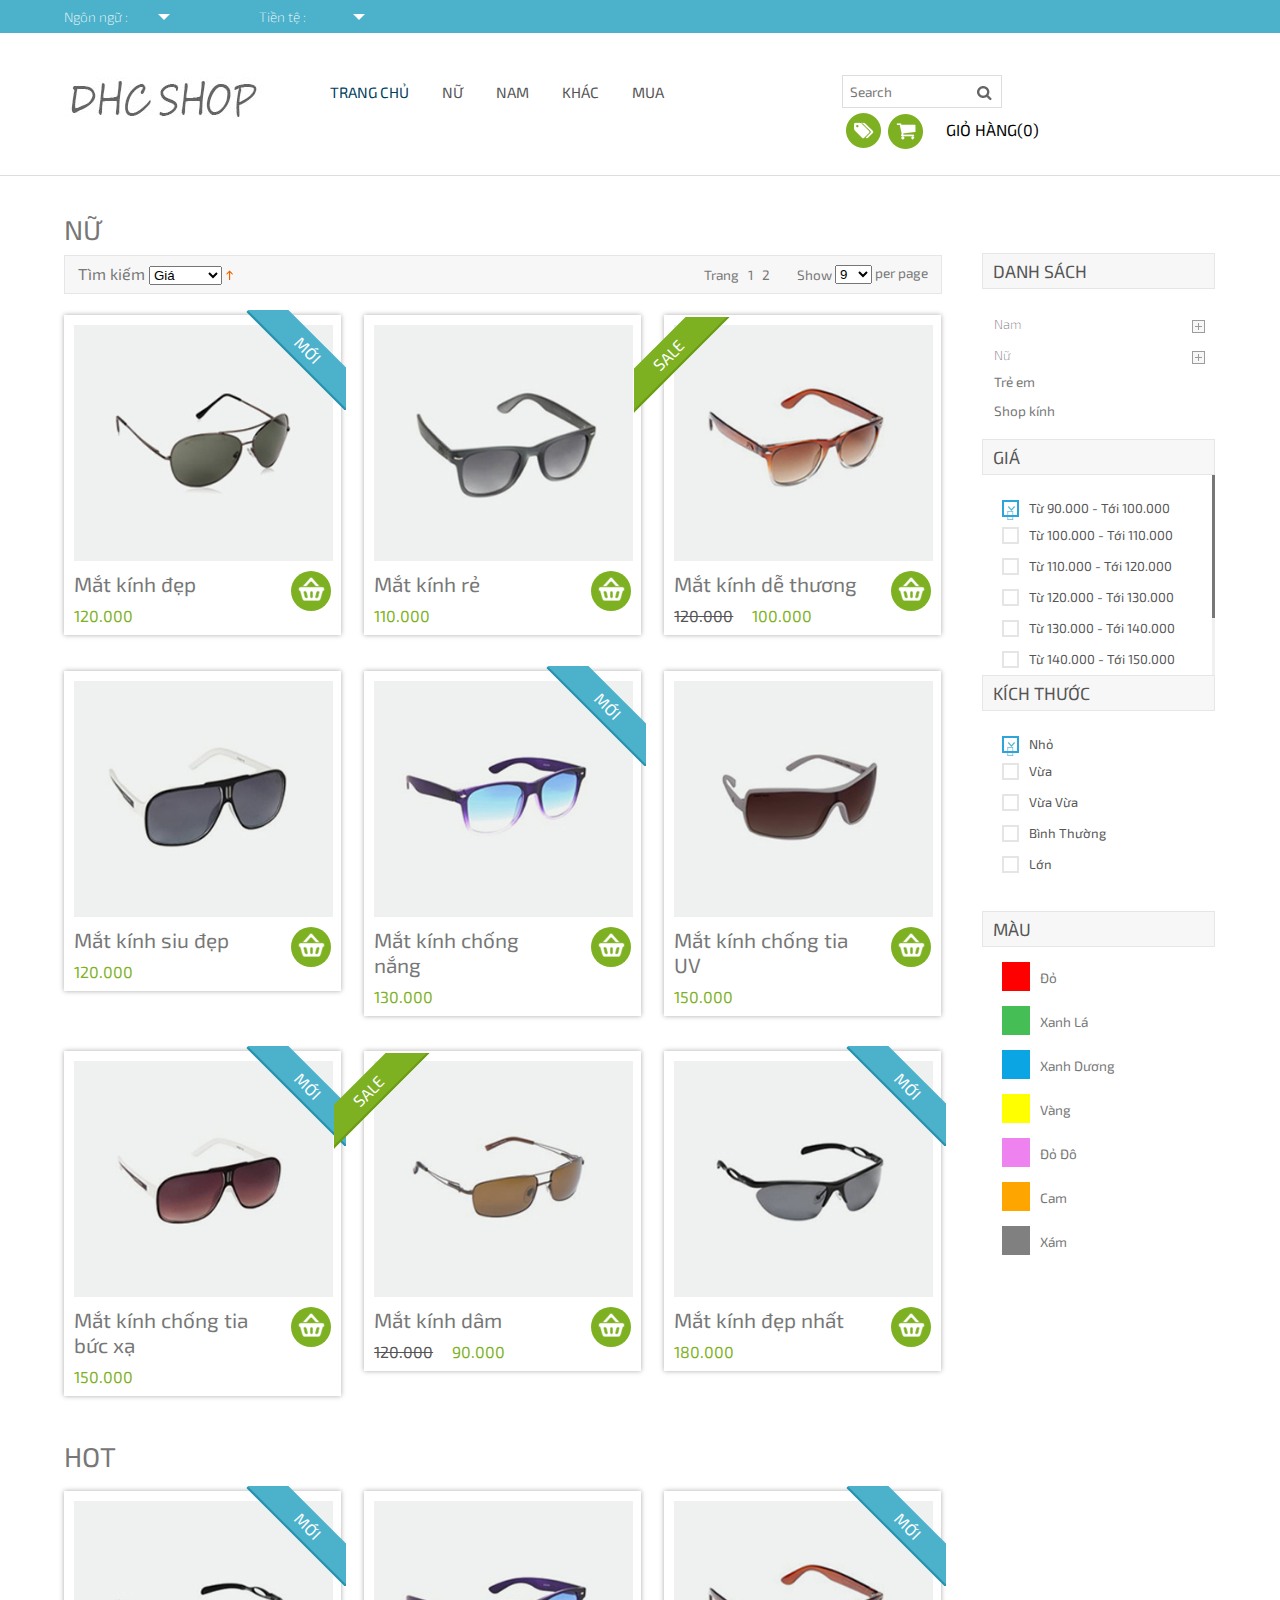
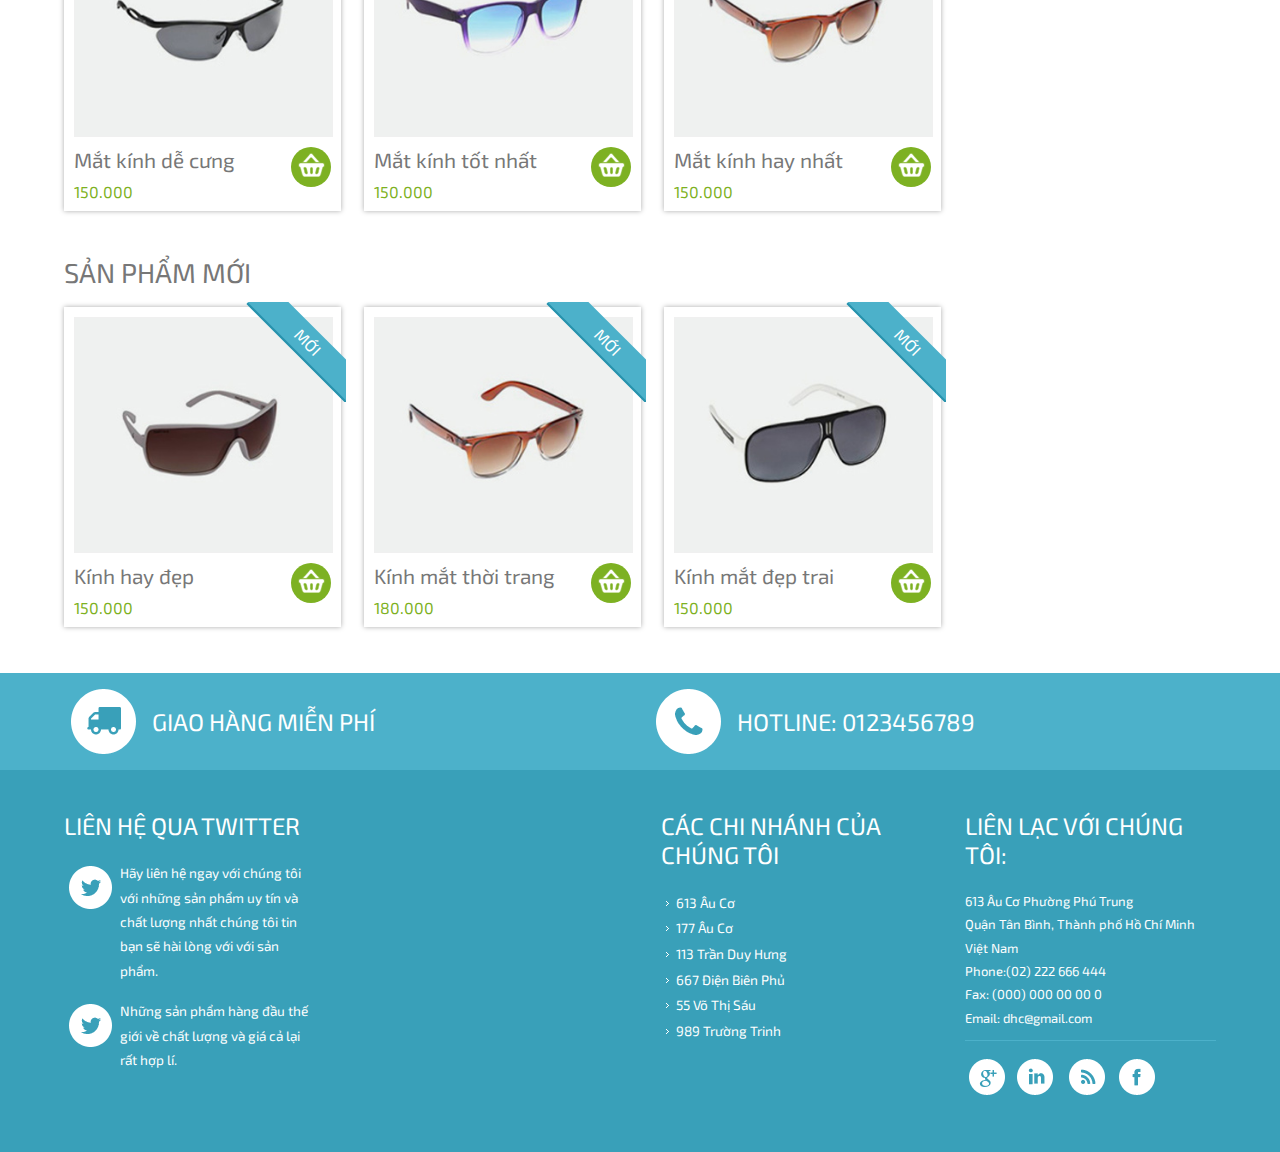
<file: womens.html>
<!DOCTYPE HTML>
<html>
<head>
<title>men</title>
<meta name="viewport" content="width=device-width, initial-scale=1, maximum-scale=1">
<meta http-equiv="Content-Type" content="text/html; charset=utf-8" />
<link href="css/style.css" rel="stylesheet" type="text/css" media="all" />
<link href="css/form.css" rel="stylesheet" type="text/css" media="all" />
<link href='http://fonts.googleapis.com/css?family=Exo+2' rel='stylesheet' type='text/css'>
<script src="js/jquery1.min.js"></script>
<!-- start menu -->
<link href="css/megamenu.css" rel="stylesheet" type="text/css" media="all" />
<script type="text/javascript" src="js/megamenu.js"></script>
<script>$(document).ready(function(){$(".megamenu").megamenu();});</script>
<script type="text/javascript" src="js/jquery.jscrollpane.min.js"></script>
		<script type="text/javascript" id="sourcecode">
			$(function()
			{
				$('.scroll-pane').jScrollPane();
			});
		</script>
</head>
<body>
     <div class="header-top">
	   <div class="wrap"> 
			  <div class="header-top-left">
			  	   <div class="box">
   				      <select tabindex="4" class="dropdown">
							<option value="" class="label" value="">Ngôn ngữ :</option>
							<option value="1">English</option>
							<option value="2">French</option>
							<option value="3">German</option>
					  </select>
   				    </div>
   				    <div class="box1">
   				        <select tabindex="4" class="dropdown">
							<option value="" class="label" value="">Tiền tệ :</option>
							<option value="1">$ Dollar</option>
							<option value="2">€ Euro</option>
						</select>
   				    </div>
   				    <div class="clear"></div>
   			 </div>
			<div class="clear"></div>
 		</div>
	</div>
	<div class="header-bottom">
	    <div class="wrap">
			<div class="header-bottom-left">
				<div class="logo">
					<a href="index.html"><img src="images/ig.jpg" alt=""/></a>
				</div>
				<div class="menu">
	            <ul class="megamenu skyblue">
			<li class="active grid"><a href="index.html">Trang chủ</a></li>
			<li><a class="color4" href="#">Nữ</a>
				<div class="megapanel">
					<div class="row">
						<div class="col1">
							<div class="h_nav">
								<h4>Kính áp tròng</h4>
								<ul>
									<li><a href="womens.html">Kính mềm hàng ngày</a></li>
									<li><a href="womens.html">Kính mềm</a></li>
									<li><a href="womens.html">Kinh đẹp </a></li>
									<li><a href="womens.html">Kinh siu đẹp</a></li>
								</ul>	
							</div>							
						</div>
						<div class="col1">
							<div class="h_nav">
								<h4>Kính chống nắng</h4>
								<ul>
									<li><a href="womens.html">Kính phản quang</a></li>
									<li><a href="womens.html">Kính bảo vệ mắt </a></li>
									<li><a href="womens.html">Kính mát</a></li>
									<li><a href="womens.html">Kính đẹp</a></li>
								</ul>	
							</div>							
						</div>
						<div class="col1">
							<div class="h_nav">
								<h4>Mắt Kính</h4>
								<ul>
									<li><a href="womens.html">Kính lão</a></li>
									<li><a href="womens.html">Kính viễn</a></li>
									<li><a href="womens.html">Kính loạn</a></li>
									<li><a href="womens.html">Kính cận</a></li>
									<li><a href="womens.html">Kính đẹp</a></li>
								</ul>	
							</div>												
						</div>
					  </div>
					</div>
				</li>				
				<li><a class="color5" href="#">Nam</a>
				<div class="megapanel">
					<div class="col1">
							<div class="h_nav">
								<h4>Kính áp tròng</h4>
								<ul>
									<li><a href="mens.html">Kính mềm hàng ngày</a></li>
                                    <li><a href="mens.html">Kính mềm</a></li>
									<li><a href="mens.html">Kính đẹp</a></li>
									<li><a href="mens.html">Kính siu đẹp</a></li>
								</ul>	
							</div>							
						</div>
						<div class="col1">
							<div class="h_nav">
								<h4>Kính chống nắng</h4>
								<ul>
									<li><a href="mens.html">Kính phản quang</a></li>
									<li><a href="mens.html">Kính bảo vệ mắt</a></li>
									<li><a href="mens.html">Kính mát</a></li>
									<li><a href="mens.html">Kính đẹp</a></li>
								</ul>	
							</div>							
						</div>
						<div class="col1">
							<div class="h_nav">
								<h4>Kính mắt</h4>
								<ul>
									<li><a href="mens.html">Kính lão</a></li>
									<li><a href="mens.html">Kính viễn</a></li>
									<li><a href="mens.html">Kính loạn</a></li>
									<li><a href="mens.html">Kính cận</a></li>
									<li><a href="mens.html">Kính cận</a></li>
								</ul>	
							</div>												
						</div>
					</div>
				</li>
				<li><a class="color6" href="other.html">Khác</a></li>
				<li><a class="color7" href="other.html">Mua</a></li>
			</ul>
			</div>
		</div>
	   <div class="header-bottom-right">
         <div class="search">	  
				<input type="text" name="s" class="textbox" value="Search" onFocus="this.value = '';" onBlur="if (this.value == '') {this.value = 'Search';}">
				<input type="submit" value="Subscribe" id="submit" name="submit">
				<div id="response"> </div>
		 </div>
	  <div class="tag-list">
	    <ul class="icon1 sub-icon1 profile_img">
			<li><a class="active-icon c1" href="#"> </a>
				<ul class="sub-icon1 list">
					<li><h3>Các thẻ</h3><a href=""></a></li>
					<li><p>Các loại mắt kính<a href=""> giúp bạn có thể dễ dàng tìm kiếm </a></p></li>
				</ul>
			</li>
		</ul>
		<ul class="icon1 sub-icon1 profile_img">
			<li><a class="active-icon c2" href="#"> </a>
				<ul class="sub-icon1 list">
					<li><h3>Xe Hàng</h3><a href=""></a></li>
					<li><p>Những sản phẩm bạn đã mua  <a href="">được sắp xếp để bạn dễ dàng quản lí</a></p></li>
				</ul>
			</li>
		</ul>
	    <ul class="last"><li><a href="#">Giỏ hàng(0)</a></li></ul>
	  </div>
    </div>
     <div class="clear"></div>
     </div>
	</div>
<div class="mens">    
  <div class="main">
     <div class="wrap">
		<div class="cont span_2_of_3">
		  	<h2 class="head">NỮ</h2>
		  	<div class="mens-toolbar">
              <div class="sort">
               	<div class="sort-by">
		            <label>Tìm kiếm</label>
		            <select>
		                            <option value="">
		                    Giá               </option>
		                            <option value="">
		                    Tên                </option>
		                            <option value="">
		                    Màu sắc               </option>
		            </select>
		            <a href=""><img src="images/arrow2.gif" alt="" class="v-middle"></a>
               </div>
    		</div>
        <div class="pager">   
        	<div class="limiter visible-desktop">
            <label>Show</label>
            <select>
                            <option value="" selected="selected">
                    9                </option>
                            <option value="">
                    15                </option>
                            <option value="">
                    30                </option>
                        </select> per page        
             </div>
       		<ul class="dc_pagination dc_paginationA dc_paginationA06">
			    <li><a href="#" class="previous">Trang</a></li>
			    <li><a href="#">1</a></li>
			    <li><a href="#">2</a></li>
		  	</ul>
	   		<div class="clear"></div>
    	</div>
     	<div class="clear"></div>
	</div>
			<div class="top-box">
			 <div class="col_1_of_3 span_1_of_3"> 
			   <a href="single.html">
				<div class="inner_content clearfix">
					<div class="product_image">
						<img src="images/pic.jpg" alt=""/>
					</div>
                    <div class="sale-box"><span class="on_sale title_shop">Mới</span></div>	
                    <div class="price">
					   <div class="cart-left">
							<p class="title">Mắt kính đẹp</p>
							<div class="price1">
							  <span class="actual">120.000</span>
							</div>
						</div>
						<div class="cart-right"> </div>
						<div class="clear"></div>
					 </div>				
                   </div>
                 </a>
				</div>
			   <div class="col_1_of_3 span_1_of_3">
			   	 <a href="single.html">
					<div class="inner_content clearfix">
					<div class="product_image">
						<img src="images/pic1.jpg" alt=""/>
					</div>
                    <div class="price">
					   <div class="cart-left">
							<p class="title">Mắt kính rẻ</p>
							<div class="price1">
							  <span class="actual">110.000</span>
							</div>
						</div>
						<div class="cart-right"> </div>
						<div class="clear"></div>
					 </div>				
                   </div>
                   </a>
				</div>
				<div class="col_1_of_3 span_1_of_3">
				 <a href="single.html">
				  <div class="inner_content clearfix">
					<div class="product_image">
						<img src="images/pic2.jpg" alt=""/>
					</div>
                    <div class="sale-box1"><span class="on_sale title_shop">Sale</span></div>	
                    <div class="price">
					   <div class="cart-left">
							<p class="title">Mắt kính dễ thương</p>
							<div class="price1">
							  <span class="reducedfrom">120.000</span>
							  <span class="actual">100.000</span>
							</div>
						</div>
						<div class="cart-right"> </div>
						<div class="clear"></div>
					 </div>				
                   </div>
                   </a>
				</div>
				<div class="clear"></div>
			</div>	
			<div class="top-box">
			  <div class="col_1_of_3 span_1_of_3">
			  	 <a href="single.html">
				 <div class="inner_content clearfix">
					<div class="product_image">
						<img src="images/pic3.jpg" alt=""/>
					</div>
                    <div class="price">
					   <div class="cart-left">
							<p class="title">Mắt kính siu đẹp</p>
							<div class="price1">
							  <span class="actual">120.000</span>
							</div>
						</div>
						<div class="cart-right"> </div>
						<div class="clear"></div>
					 </div>				
                   </div>
                   </a>
				</div>
				<div class="col_1_of_3 span_1_of_3">
					<a href="single.html">
					<div class="inner_content clearfix">
					<div class="product_image">
						<img src="images/pic4.jpg" alt=""/>
					</div>
					 <div class="sale-box"><span class="on_sale title_shop">Mới</span></div>	
                    <div class="price">
					   <div class="cart-left">
							<p class="title">Mắt kính chống nắng</p>
							<div class="price1">
							  <span class="actual">130.000</span>
							</div>
						</div>
						<div class="cart-right"> </div>
						<div class="clear"></div>
					 </div>				
                   </div>
                   </a>
				</div>
				<div class="col_1_of_3 span_1_of_3">
				 <a href="single.html">
				 <div class="inner_content clearfix">
					<div class="product_image">
						<img src="images/pic5.jpg" alt=""/>
					</div>
                    <div class="price">
					   <div class="cart-left">
							<p class="title">Mắt kính chống tia UV</p>
							<div class="price1">
							  <span class="actual">150.000</span>
							</div>
						</div>
						<div class="cart-right"> </div>
						<div class="clear"></div>
					 </div>				
                   </div>
                 </a>
				</div>
				<div class="clear"></div>
			</div>	
			<div class="top-box1">
			  <div class="col_1_of_3 span_1_of_3">
			  	 <a href="single.html">
				 <div class="inner_content clearfix">
					<div class="product_image">
						<img src="images/pic6.jpg" alt=""/>
					</div>
                     <div class="sale-box"><span class="on_sale title_shop">Mới</span></div>	
                    <div class="price">
					   <div class="cart-left">
							<p class="title">Mắt kính chống tia bức xạ</p>
							<div class="price1">
							  <span class="actual">150.000</span>
							</div>
						</div>
						<div class="cart-right"> </div>
						<div class="clear"></div>
					 </div>				
                   </div>
                   </a>
				</div>
				<div class="col_1_of_3 span_1_of_3">
				 <a href="single.html">
					<div class="inner_content clearfix">
					<div class="product_image">
						<img src="images/pic7.jpg" alt=""/>
					</div>
					 <div class="sale-box1"><span class="on_sale title_shop">Sale</span></div>	
                    <div class="price">
					   <div class="cart-left">
							<p class="title">Mắt kính dâm</p>
							<div class="price1">
							  <span class="reducedfrom">120.000</span>
							  <span class="actual">90.000</span>
							</div>
						</div>
						<div class="cart-right"> </div>
						<div class="clear"></div>
					 </div>				
                   </div>
                   </a>
				</div>
				<div class="col_1_of_3 span_1_of_3">
				  <a href="single.html">
				 <div class="inner_content clearfix">
					<div class="product_image">
						<img src="images/pic8.jpg" alt=""/>
					</div>
                   	 <div class="sale-box"><span class="on_sale title_shop">Mới</span></div>	
                    <div class="price">
					   <div class="cart-left">
							<p class="title">Mắt kính đẹp nhất</p>
							<div class="price1">
							  <span class="actual">180.000</span>
							</div>
						</div>
						<div class="cart-right"> </div>
						<div class="clear"></div>
					 </div>				
                   </div>
                   </a>
				</div>
				<div class="clear"></div>
			</div>	
		 <h2 class="head">HOT</h2>
		  <div class="top-box1">
			  <div class="col_1_of_3 span_1_of_3">
			  	 <a href="single.html">
				 <div class="inner_content clearfix">
					<div class="product_image">
						<img src="images/pic8.jpg" alt=""/>
					</div>
                     <div class="sale-box"><span class="on_sale title_shop">Mới</span></div>	
                    <div class="price">
					   <div class="cart-left">
							<p class="title">Mắt kính dễ cưng</p>
							<div class="price1">
							  <span class="actual">150.000</span>
							</div>
						</div>
						<div class="cart-right"> </div>
						<div class="clear"></div>
					 </div>				
                   </div>
                   </a>
				</div>
				<div class="col_1_of_3 span_1_of_3">
					 <a href="single.html">
					<div class="inner_content clearfix">
					<div class="product_image">
						<img src="images/pic4.jpg" alt=""/>
					</div>
				    <div class="price">
					   <div class="cart-left">
							<p class="title">Mắt kính tốt nhất</p>
							<div class="price1">
							  <span class="actual">150.000</span>
							</div>
						</div>
						<div class="cart-right"> </div>
						<div class="clear"></div>
					 </div>				
                   </div>
                   </a>
				</div>
				<div class="col_1_of_3 span_1_of_3">
				 <a href="single.html">
				 <div class="inner_content clearfix">
					<div class="product_image">
						<img src="images/pic2.jpg" alt=""/>
					</div>
                   	 <div class="sale-box"><span class="on_sale title_shop">Mới</span></div>	
                    <div class="price">
					   <div class="cart-left">
							<p class="title">Mắt kính hay nhất</p>
							<div class="price1">
							  <span class="actual">150.000</span>
							</div>
						</div>
						<div class="cart-right"> </div>
						<div class="clear"></div>
					 </div>				
                   </div>
                   </a>
				</div>
				<div class="clear"></div>
			</div>	
		   <h2 class="head">Sản phẩm mới</h2>	
		    <div class="section group">
			  <div class="col_1_of_3 span_1_of_3">
			  	 <a href="single.html">
				 <div class="inner_content clearfix">
					<div class="product_image">
						<img src="images/pic5.jpg" alt=""/>
					</div>
                     <div class="sale-box"><span class="on_sale title_shop">Mới</span></div>	
                    <div class="price">
					   <div class="cart-left">
							<p class="title">Kính hay đẹp</p>
							<div class="price1">
							  <span class="actual">150.000</span>
							</div>
						</div>
						<div class="cart-right"> </div>
						<div class="clear"></div>
					 </div>				
                   </div>
                   </a>
				</div>
				<div class="col_1_of_3 span_1_of_3">
					<a href="single.html">
					<div class="inner_content clearfix">
					<div class="product_image">
						<img src="images/pic2.jpg" alt=""/>
					</div>
					 <div class="sale-box"><span class="on_sale title_shop">Mới</span></div>	
                    <div class="price">
					   <div class="cart-left">
							<p class="title">Kính mắt thời trang</p>
							<div class="price1">
							  <span class="actual">180.000</span>
							</div>
						</div>
						<div class="cart-right"> </div>
						<div class="clear"></div>
					 </div>				
                   </div>
                   </a>
				</div>
				<div class="col_1_of_3 span_1_of_3">
				 <a href="single.html">
				 <div class="inner_content clearfix">
					<div class="product_image">
						<img src="images/pic3.jpg" alt=""/>
					</div>
                   	 <div class="sale-box"><span class="on_sale title_shop">Mới</span></div>	
                    <div class="price">
					   <div class="cart-left">
							<p class="title">Kính mắt đẹp trai</p>
							<div class="price1">
							  <span class="actual">150.000</span>
							</div>
						</div>
						<div class="cart-right"> </div>
						<div class="clear"></div>
					 </div>				
                   </div>
                   </a>
				</div>
				<div class="clear"></div>
			</div>			 							 			    
		  </div>
			<div class="rsidebar span_1_of_left">
				<h5 class="m_1">Danh sách</h5>
					<select class="dropdown" tabindex="8" data-settings='{"wrapperClass":"metro"}'>
						<option value="1">Nam</option>
						<option value="2">Nam 1</option>
						<option value="3">Nam 2</option>
						<option value="4">Nam 3</option>
					</select>
					<select class="dropdown" tabindex="8" data-settings='{"wrapperClass":"metro"}'>
						<option value="1">Nữ</option>
						<option value="2">Nữ 1</option>
						<option value="3">Nữ 2</option>
						<option value="4">Nữ 3</option>
					</select>
					<ul class="kids">
						<li><a href="#">Trẻ em</a></li>
						<li class="last"><a href="#">Shop kính</a></li>
					</ul>
                   <section  class="sky-form">
					<h4>Giá</h4>
						<div class="row row1 scroll-pane">
							<div class="col col-4">
								<label class="checkbox"><input type="checkbox" name="checkbox" checked=""><i></i>Từ 90.000 - tới 100.000</label>
							</div>
							<div class="col col-4">
								<label class="checkbox"><input type="checkbox" name="checkbox"><i></i>Từ 100.000 - tới 110.000</label>
								<label class="checkbox"><input type="checkbox" name="checkbox"><i></i>Từ 110.000 - tới 120.000</label>
								<label class="checkbox"><input type="checkbox" name="checkbox"><i></i>Từ 120.000 - tới 130.000</label>
								<label class="checkbox"><input type="checkbox" name="checkbox"><i></i>Từ 130.000 - tới 140.000</label>
								<label class="checkbox"><input type="checkbox" name="checkbox" ><i></i>Từ 140.000 - tới 150.000</label>
								<label class="checkbox"><input type="checkbox" name="checkbox"><i></i>Từ 150.000 - tới 160.000</label>
								<label class="checkbox"><input type="checkbox" name="checkbox"><i></i>Từ 160.000- tới 170.000</label>
							</div>
						</div>
		        </section>
		       <section  class="sky-form">
					<h4>Kích thước</h4>
						<div class="row row1 scroll-pane">
							<div class="col col-4">
								<label class="checkbox"><input type="checkbox" name="checkbox" checked=""><i></i>Nhỏ</label>
							</div>
							<div class="col col-4">
								<label class="checkbox"><input type="checkbox" name="checkbox"><i></i>Vừa</label>
								<label class="checkbox"><input type="checkbox" name="checkbox"><i></i>Vừa vừa</label>
								<label class="checkbox"><input type="checkbox" name="checkbox"><i></i>Bình thường</label>
								<label class="checkbox"><input type="checkbox" name="checkbox"><i></i>Lớn</label>
							</div>
						</div>
		       </section>
		      
		       <section  class="sky-form">
					<h4>Màu</h4>
						<ul class="color-list">
							<li><a href="#"> <span class="color1"> </span><p class="red">Đỏ</p></a></li>
							<li><a href="#"> <span class="color2"> </span><p class="red">Xanh lá</p></a></li>
							<li><a href="#"> <span class="color3"> </span><p class="red">Xanh dương</p></a></li>
							<li><a href="#"> <span class="color4"> </span><p class="red">Vàng</p></a></li>
							<li><a href="#"> <span class="color5"> </span><p class="red">Đỏ đô</p></a></li>
							<li><a href="#"> <span class="color6"> </span><p class="red">Cam</p></a></li>
							<li><a href="#"> <span class="color7"> </span><p class="red">Xám</p></a></li>
					   </ul>
		       </section>
		      </div>
			<div class="clear"></div>
			</div>
		   </div>
		</div>
		<script src="js/jquery.easydropdown.js"></script>
	<div class="footer">
		<div class="footer-top">
			<div class="wrap">
			  <div class="section group example">
				<div class="col_1_of_2 span_1_of_2">
					<ul class="f-list">
					  <li><img src="images/2.png"><span class="f-text">Giao hàng miễn phí</span>
				        <div class="clear"></div></li>
					</ul>
				</div>
				<div class="col_1_of_2 span_1_of_2">
					<ul class="f-list">
					  <li><img src="images/3.png"><span class="f-text">Hotline: 0123456789 </span>
				        <div class="clear"></div></li>
					</ul>
				</div>
				<div class="clear"></div>
		      </div>
			</div>
		</div>
		<div class="footer-middle">
			<div class="wrap">
			 
		   <div class="section group example">
			  <div class="col_1_of_f_1 span_1_of_f_1">
				 <div class="section group example">
				   
				  <div class="col_1_of_f_2 span_1_of_f_2">
						<h3>Liên hệ qua TWITTER</h3>
				       <div class="recent-tweet">
							<div class="recent-tweet-icon">
								<span></span>
							</div>
							<div class="recent-tweet-info">
								<p>Hãy liên hệ ngay với chúng tôi với những sản phẩm uy tín và chất lượng nhất chúng tôi tin bạn sẽ hài lòng với với sản phẩm.</p>
							</div>
							<div class="clear"> </div>
					   </div>
					   <div class="recent-tweet">
							<div class="recent-tweet-icon">
								<span> </span>
							</div>
							<div class="recent-tweet-info">
								<p>Những sản phẩm hàng đầu thế giới về chất lượng và giá cả lại rất hợp lí.</p>
							</div>
							<div class="clear"> </div>
					  </div>
				</div>
				<div class="clear"></div>
		      </div>
 			 </div>
			 <div class="col_1_of_f_1 span_1_of_f_1">
			   <div class="section group example">
				 <div class="col_1_of_f_2 span_1_of_f_2">
				    <h3>Các chi nhánh của chúng tôi</h3>
						<ul class="f-list1">
						    <li><a href="#">613 Âu Cơ </a></li>
				            <li><a href="#">177 Âu Cơ  </a></li>
				            <li><a href="#">113 Trần Duy Hưng</a></li>
				            <li><a href="#">667 Điện Biên Phủ </a></li>
				            <li><a href="#">55 Võ Thị Sáu </a></li>
				            <li><a href="#">989 Trường Trinh</a></li>
			         	</ul>
 				 </div>
				 <div class="col_1_of_f_2 span_1_of_f_2">
				   <h3>Liên Lạc với chúng tôi:</h3>
						<div class="company_address">
					                <p>613 Âu Cơ Phường Phú Trung</p>
							   		<p>Quận Tân Bình, Thành phố Hồ Chí Minh</p>
							   		<p>Việt Nam</p>
					   		<p>Phone:(02) 222 666 444</p>
					   		<p>Fax: (000) 000 00 00 0</p>
					 	 	<p>Email: <span>dhc@gmail.com</span></p>
					   		
					   </div>
					   <div class="social-media">
						     <ul>
						        <li> <span class="simptip-position-bottom simptip-movable" data-tooltip="Google"><a href="#" target="_blank"> </a></span></li>
						        <li><span class="simptip-position-bottom simptip-movable" data-tooltip="Linked in"><a href="#" target="_blank"> </a> </span></li>
						        <li><span class="simptip-position-bottom simptip-movable" data-tooltip="Rss"><a href="#" target="_blank"> </a></span></li>
						        <li><span class="simptip-position-bottom simptip-movable" data-tooltip="Facebook"><a href="#" target="_blank"> </a></span></li>
						    </ul>
					   </div>
				</div>
				<div class="clear"></div>
		    </div>
		   </div>
		  <div class="clear"></div>
		    </div>
		  
			</div>
		</div>
</body>
</html>
</file>
<file: css/style.css>
html,body,div,span,applet,object,iframe,h1,h2,h3,h4,h5,h6,p,blockquote,pre,a,abbr,acronym,address,big,cite,code,del,dfn,em,img,ins,kbd,q,s,samp,small,strike,strong,sub,sup,tt,var,b,u,i,dl,dt,dd,ol,nav ul,nav li,fieldset,form,label,legend,table,caption,tbody,tfoot,thead,tr,th,td,article,aside,canvas,details,embed,figure,figcaption,footer,header,hgroup,menu,nav,output,ruby,section,summary,time,mark,audio,video{margin:0;padding:0;border:0;font-size:100%;font:inherit;vertical-align:baseline;}
article, aside, details, figcaption, figure,footer, header, hgroup, menu, nav, section {display: block;}
ol,ul{list-style:none;margin:0;padding:0;}
blockquote,q{quotes:none;}
blockquote:before,blockquote:after,q:before,q:after{content:'';content:none;}
table{border-collapse:collapse;border-spacing:0;}
/* start editing from here */
a{text-decoration:none;}
.txt-rt{text-align:right;}/* text align right */
.txt-lt{text-align:left;}/* text align left */
.txt-center{text-align:center;}/* text align center */
.float-rt{float:right;}/* float right */
.float-lt{float:left;}/* float left */
.clear{clear:both;}/* clear float */
.pos-relative{position:relative;}/* Position Relative */
.pos-absolute{position:absolute;}/* Position Absolute */
.vertical-base{	vertical-align:baseline;}/* vertical align baseline */
.vertical-top{	vertical-align:top;}/* vertical align top */
.underline{	padding-bottom:5px;	border-bottom: 1px solid #eee; margin:0 0 20px 0;}/* Add 5px bottom padding and a underline */
nav.vertical ul li{	display:block;}/* vertical menu */
nav.horizontal ul li{	display: inline-block;}/* horizontal menu */
img{max-width:100%;}
/*end reset*/
body{
	font-family: 'Exo 2', sans-serif;
	background:#fff;
}
.wrap{
	width:80%;
	margin:0 auto;
	-moz-transition:all .2s linear;
	-webkit-transition:all .2s linear; 
	-o-transition:all .2s linear; 
	-ms-transition:all .2s linear;
}
.header-top{
	background:#4cb1ca;
}
.header-top-left{
	width:54.5%;
	float:left;
}
.box{
	float:left;
	width:20.5%;
	margin-right:10.6%;
}
.box1{
	float:left;
	width:20.5%;
}
.cssmenu{
	float:right;
	color:#96e8fc;
	font-size: 0.8125em;
}
.cssmenu ul li {
	display: inline-block;
}
.cssmenu ul li a {
	color:#fff;
	display: block;
	margin:10px;
}
.cssmenu li> a:hover {
	color: #ACEAFA;
}
.header-bottom{
	background:#fff;
	padding:2% 0;
}
.logo{
	float:left;
	margin-right: 6.6%;
}
/*--menu--*/
/* dCodes Framework:(c) TemplateAccess */
.menu{
	float:left;
	margin-top: 6px;
}
/* start menu */
.h_nav h4{
	border-bottom:1px solid rgb(236, 236, 236);
	font-size: 1.3em;
	color: #7D97A3;
	line-height: 1.8em;
	text-transform:capitalize;
	margin-bottom: 4%;
}
.h_nav h4.top{
	margin-top: 12%;
}
.h_nav ul li{
	display: block;
}
.h_nav ul li a{
	display:block;
	font-size: 0.85em;
	color:#777;
	text-transform:capitalize;
	line-height:2em;
	-webkit-transition: all 0.3s ease-in-out;
	-moz-transition: all 0.3s ease-in-out;
	-o-transition: all 0.3s ease-in-out;
	transition: all 0.3s ease-in-out;
}
.h_nav ul li a:hover{
	color:#00405d;
	text-decoration:underline;
}
.header-bottom-left{
	float:left;
	width: 64.5%;
	margin-top:10px;
}
.header-bottom-right{
	float:right;
	width:30.5%;
	margin-top:10px;
}
.search {
	background:#fff;
	border: 1px solid #ddd;
	position: relative;
	float:left;
	margin:6px 20px 0 0;
}
.search input[type="text"] {
	border: none;
	outline: none;
	background: none;
	font-size:0.85em;
	font-family: 'Exo 2', sans-serif;
	color:#777;
	width:130px;
	padding:7px;
	-webkit-apperance:none;
	margin:0;
	-webkit-transition: all 0.5s ease-out;
	-moz-transition: all 0.5s ease-out;
	-ms-transition: all 0.5s ease-out;
	-o-transition: all 0.5s ease-out;
}
.search input[type="text"]:focus{
	width:150px;
}
.search input[type="submit"] {
	border: none;
	text-indent: -9999px;
	outline:none;
	cursor: pointer;
	background: url("../images/search.png") no-repeat 0px 3px; 
	width:30px;
	height:25px;
	padding:8px;
}	
.search input[type="submit"]:active {
	position:relative;
}
.tag-list{
	float:left;
}
/* create_btn */
.create_btn{
	float: right;
}
.create_btn a{
	text-transform: capitalize;
	display:inline-block;
	padding: 10px 20px;
	font-size: 0.8725em;
	color: #ffffff;
	background: #ffcc33;
	-webkit-transition: all 0.3s ease-in-out;
	-moz-transition: all 0.3s ease-in-out;
	-o-transition: all 0.3s ease-in-out;
	transition: all 0.3s ease-in-out;
}
.create_btn a:hover{
	background: #00405d;
	color:#ffffff; 
}
.create_btn a img{
	vertical-align: top;
	margin-top: 3px;
}
/* start icon styles */
.icon1:before,.icon1:after {
	content: "";
	display: table;
}
.icon1:after {
	clear: both;
}
.icon1 {
	float:left;
	zoom:1;
}
.icon1 li {
	float: left;
	position: relative;
}
.icon1 li:last-child{
	border-right:none;
}
.icon1 li:hover > a {
	color: #fafafa;
}
*html .icon1 li a:hover { /* IE6 only */
	color: #fafafa;
}
.icon1 ul {
	width:300px;
	margin: 20px 0 0 0;
	_margin: 0;
	opacity: 0;
	visibility: hidden;
	position: absolute;
	top:75px;
	z-index: 1;
	right: -140px;
	background: #ffffff;
	-webkit-transition: all .2s ease-in-out;
	-moz-transition: all .2s ease-in-out;
	-ms-transition: all .2s ease-in-out;
	-o-transition: all .2s ease-in-out;
	transition: all .2s ease-in-out;
	box-shadow: 0px 2px 6px #aaa;
	-webkit-box-shadow: 0px 2px 6px #aaa;
	-moz-box-shadow: 0px 2px 6px #aaa;
	-o-box-shadow: 0px 2px 6px #aaa;
}
.icon1 li:hover > ul {
	opacity: 1;
	visibility: visible;
	margin: 0;
	z-index: 9999;
}
.icon1 ul ul {
	top: 6px;
	left: 158px;
	margin: 0 0 0 20px;
}
.icon1 ul li {
	float: none;
	display: block;
	border: 0;
}
.icon1 ul li:first-child{
	border-top:none;
}
.icon1 ul li:first-child a{
	border-top-left-radius: 5px;
	-webkit-border-top-left-radius: 5px;
	-moz-border-top-left-radius: 5px;
	-o-border-top-left-radius: 5px;
}
.icon1 ul li:last-child {   
	-moz-box-shadow: none;
	-webkit-box-shadow: none;
	box-shadow: none;    
}
.icon1 ul a {    
	_height: 10px; /*IE6 only*/
	white-space: nowrap;
	float: none;
	text-transform: none;
}
.active-icon{
	display: block;
}
.icon1 ul li:first-child > a:after {
	content: '';
	position: absolute;
	left: 45%;
	top: -30px;
	border-left: 10px solid transparent;
	border-right:10px solid transparent;
	border-bottom:10px solid #f0f0f0;
}
.icon1 ul ul li:first-child a:after {
	left: -100px;
	top: 0%;
	margin-top: -6px;
	border-left: 0;	
	border-bottom:20px solid transparent;
	border-top: 20px solid transparent;
	border-right:20px solid #323757;
}
/* Mobile */
.icon1-trigger {
	display: none;
}
.sub-icon1 img{
	border:none;
	display:inline-block;
	vertical-align:middle;
}
.c1{
	background: url(../images/tag.png) no-repeat 0px 0px;
	width:42px;
	height:42px;
	display: inline-block;
	vertical-align: middle;
}
.c2{
	background: url(../images/cart.png) no-repeat 0px 1px;
	width:42px;
	height:42px;
	display: inline-block;
	vertical-align: middle;
}
.icon1 .profile_img {
	margin-top: 3px;
}
.sub-icon1 ul li h3{
	text-align:center;
	font-size: 1.3em;
	color:#399FB8;
	text-transform:uppercase;
	margin-bottom: 4%;
}
.sub-icon1 ul li p{
	text-align:center;
	font-size: 0.8725em;
	color: #555555;
	line-height: 1.8em;
}
.sub-icon1.list{
	padding: 20px 0px;
}
.sub-icon1 ul li p a{
	color: #00405d;
}
.sub-icon1 ul li p a:hover{
	color: #555555;
	text-decoration:underline;
}
ul.last{
	float: left;
	margin: 12px 0px 0 20px;
}
ul.last li a{
	color:#000;
	text-transform:uppercase;
}
ul.last li a:hover{
	color:#176375;
}
/*--content--*/
/*  GRID OF Content and sidebar   ============================================================================= */
.main{
	margin:2% 0;
}
.cont{
	display: block;
	float:left;
	margin: 1% 0 1% 0;
}
.rsidebar{
	display: block;
	float:left;
	margin: 2.7% 0 1% 2.6%;
} 	
.span_2_of_3 {
	width:77.1%;
}
.span_1_of_3 {
	width:31.2%;
	-webkit-transition: all 0.4s ease;
	-moz-transition: all 0.4s ease;
	-o-transition: all 0.4s ease;
	transition: all 0.4s ease;
}
.span_1_of_left {
	width:20.2%;
}
/*  GRID OF THREE   ============================================================================= */
.col_1_of_3{
	display: block;
	float:left;
	margin: 1% 0 1% 2.6%;
	box-shadow:0 0 5px #aaa;
	-webkit-box-shadow:0 0 5px #aaa;
	-moz-box-shadow:0 0 5px #aaa;
	-o-box-shadow:0 0 5px #aaa;
}
.span_1_of_3:hover{
	background:#4CB1CA;
	-webkit-transition: all 0.4s ease;
	-moz-transition: all 0.4s ease;
	-o-transition: all 0.4s ease;
	transition: all 0.4s ease;
	color:#fff;
}
.span_1_of_3:hover p.title{
	color: #FFF;
}
.span_1_of_3:hover span.actual{
	color: #FFF;
}

.span_1_of_3:hover span.reducedfrom {
	color: #FFF;
}
.col_1_of_3:first-child { margin-left: 0; }
h2.head{
	font-size: 1.7em;
	text-transform: uppercase;
	color: #777;
	margin-bottom: 10px;
}
.price{
	padding:10px 0 0 0;
}
.inner_content {
	padding:10px;
	position: relative;
}
.product_image {
	
}
.product_image img{
	display:block;
	border:1px solid #f0f0f0;
}
.sale-box {
	height: 100px;
	right: -5px;
	overflow: hidden;
	position: absolute;
	text-align: center;
	top: -5px;
	width: 100px;
}
.sale-box span.before {
	right: 89px;
	background: #CB3D27;
}
.sale-box span.on_sale {
	background:#4cb1ca;
	color: #FFF;
	display: block;
	left: -9px;
	font-size:1em;
	padding: 5px 0;
	position: relative;
	text-align: center;
	top: 25px;
	-webkit-transform: rotate(45deg);
	-moz-transform: rotate(45deg);
	-ms-transform: rotate(45deg);
	-o-transform: rotate(45deg);
	transform: rotate(45deg);
	width: 140px;
	z-index: 2;
	text-transform:uppercase;
	border-bottom: 2px solid #2892AC;
}
.cart-left{
	width:73.5%;
	float: left;
	margin-right: 2.6%;
}
p.title{
	color: #777;
	font-size:1.3em;
}
p.title a:hover{
	color:#7DB122;
}
.cart-right {
	float: right;
	background: url(../images/cart2.png)2px 0px #7db122;
	border-radius: 100px;
	-webkit-border-radius: 100px;
	-moz-border-radius: 100px;
	-o-border-radius: 100px;
	width: 40px;
	height: 40px;
	text-align: center;
	cursor:pointer;
}
.span_1_of_3:hover .cart-right{
	float: right;
	background: url(../images/cart3.png)2px 0px #000;
	border-radius: 100px;
	width: 40px;
	height: 40px;
	text-align: center;
}
.price1{
	margin-top:10px;
}
span.actual{
	color:#7db122;
	font-size:1em;
}
span.reducedfrom {
	text-decoration: line-through;
	margin-right: 8%;
	color:#555;
}
.sale-box1 {
	height: 100px;
	left: -30px;
	overflow: hidden;
	position: absolute;
	text-align: center;
	top: 2px;
	width: 100px;
}
.sale-box span.before {
	right: 89px;
	background: #CB3D27;
}
.sale-box1 span.on_sale {
	background: #7DB122;
	color: #FFF;
	display: block;
	left: -35px;
	font-size: 1em;
	padding: 5px 0;
	position: relative;
	text-align: center;
	top: 23px;
	-webkit-transform: rotate(-45deg);
	-moz-transform: rotate(-45deg);
	-ms-transform: rotate(-45deg);
	-o-transform: rotate(-45deg);
	transform: rotate(-45deg);
	width: 140px;
	z-index: 2;
	text-transform:uppercase;
	border-bottom: 2px solid #6B9C15;
}
.top-box{
	margin-bottom:2%;
}
.top-box1{
	margin-bottom:4%;
}
.left-banner{
	background: url(../images/t-img1.jpg)no-repeat 0px 0px;
	width:226px;
	height:450px;
}
.top-border{
	border-top:5px solid #4cb1ca;
}
.border{
	box-shadow: 0 0 5px #AAA;
	-webkit-box-shadow: 0 0 5px #AAA;
	-moz-box-shadow: 0 0 5px #AAA;
	-o-box-shadow: 0 0 5px #AAA;
	padding: 15px;
	margin-bottom: 25%;
}
.btn{
	position: relative;
	text-align:center;
	z-index: 9999;
}
.btn a {
	border: none;
	color: #FFF;
	cursor: pointer;
	padding: 12px 20px;
	display: inline-block;
	font-size: 1em;
	outline: none;
	-webkit-transition: all 0.3s;
	-moz-transition: all 0.3s;
	transition: all 0.3s;
	background: #4CB1CA;
	position: absolute;
	top:-90px;
	left: 52px;
}
.btn a:hover{
	background:#39a0b9;
}
.sidebar-bottom{
	box-shadow: 0 0 5px #AAA;
	-webkit-box-shadow: 0 0 5px #AAA;
	-moz-box-shadow: 0 0 5px #AAA;
	-o-box-shadow: 0 0 5px #AAA;
	padding:30px 20px;
	text-align:center;
}
h2.m_1{
	font-size: 1.7em;
	text-transform: uppercase;
	color: #777;
	margin-bottom:15px;
}
p.m_text{
	color:#888;
	font-size:0.95em;
	margin-bottom:20px;
}
.subscribe form input[type="text"] {
	font-family: 'Exo 2', sans-serif;
	border:1px solid #ddd;
	outline: none;
	background: none;
	font-size: 0.85em;
	color: #888;
	width: 87%;
	padding:6px;
	-webkit-apperance: none;
}
.subscribe input[type="submit"] {
	font-family: 'Exo 2', sans-serif;
	cursor: pointer;
	color: #FFF;
	font-size: 1em;
	outline: none;
	-webkit-transition: all 0.3s;
	-moz-transition: all 0.3s;
	transition: all 0.3s;
	background: #7EB123;
	padding: 12px 20px;
	border: none;
	margin-top: 20px;
	-webkit-appearance: none;
}
.subscribe input[type="submit"]:hover {
	background: #72a41b;
}
.footer-top{
	background:#4cb1ca;
}
.col_1_of_2{
	display: block;
	float:left;
	margin: 1% 0 1% 1.6%;
}
.col_1_of_2:first-child { margin-left: 0; }
.span_1_of_2 {
	width:49.2%;
}
ul.f-list img{
	float:left;
	margin-right: 1.6%;
}
ul.f-list span.f-text {
	float: left;
	font-size: 1.5em;
	text-transform: uppercase;
	color: #FFF;
	margin-top: 23px;
}
/*--footer-middle--*/
.footer-middle{
	padding:2% 0;
}
.footer-middle{
	background: rgb(57,160,185);
	background: -moz-linear-gradient(top,  rgba(57,160,185,1) 0%, rgba(57,160,185,1) 100%);
	background: -webkit-gradient(linear, left top, left bottom, color-stop(0%,rgba(57,160,185,1)), color-stop(100%,rgba(57,160,185,1)));
	background: -webkit-linear-gradient(top,  rgba(57,160,185,1) 0%,rgba(57,160,185,1) 100%);
	background: -o-linear-gradient(top,  rgba(57,160,185,1) 0%,rgba(57,160,185,1) 100%);
	background: -ms-linear-gradient(top,  rgba(57,160,185,1) 0%,rgba(57,160,185,1) 100%);
	background: linear-gradient(to bottom,  rgba(57,160,185,1) 0%,rgba(57,160,185,1) 100%);
	filter: progid:DXImageTransform.Microsoft.gradient( startColorstr='#39a0b9', endColorstr='#39a0b9',GradientType=0 );
}
.span_1_of_f_2  h3{
	color:#fff;
	margin-bottom:20px;
	font-size:1.5em;
	line-height: 1.2;
	text-transform:uppercase;
}
.col_1_of_f_1{
	display: block;
	float:left;
	margin: 1% 0 1% 3.6%;
}
.col_1_of_f_1:first-child { margin-left: 0; }
.span_1_of_f_1{
	width: 48.2%;
}
.col_1_of_f_2{
	display: block;
	float:left;
	margin: 1% 0 1% 9.6%;
}
.col_1_of_f_2:first-child { margin-left: 0; }
.span_1_of_f_2{
	width: 45.2%;
}
.like_box{
	background:#fff;
	width: 108.5%;
}
.facebook{
	color:#fff;
	font-size:0.8125em;
	border-bottom: 1px solid #4CB1CA;
	padding-bottom: 6px;
}
ul.f-gallery{
	border-bottom: 1px solid #4CB1CA;
	padding-bottom: 10px;
	margin-bottom: 10px;
}
ul.f-gallery li{
	display: inline-block;
	width: 19.5%;
	margin: 10px 0 0 0;
}
p.m_2{
	color:#fff;
	font-size:0.8125em;
}
.recent-tweet {
	margin-bottom: 1em;
}
.recent-tweet-icon {
	float: left;
	width: 16.5%;
	margin:0% 2.6% 0 0;
}
.recent-tweet-icon span {
	width:50px;
	height:50px;
	display: block;
	background: url(../images/f-tw.png) no-repeat;
}
.recent-tweet-info {
	float: right;
	width:77.5%;
}
.recent-tweet-info p{
	color:#fff;
	font-size:0.85em;
	line-height:1.8em;
}
.recent-tweet-info p a{
	color:#ACEAFA;
}
.recent-tweet-info p a:hover{
	color:#fff;
}
ul.f-list1 li {
	list-style-image: url(../images/f-icon.png);
	margin: 0 15px 5px;
}
ul.f-list1 li a {
	font-size: 0.85em;
	color: #fff;
	vertical-align: middle;
}
ul.f-list1 li a:hover {
	color: #ACEAFA;
}
.company_address{
	border-bottom: 1px solid #4CB1CA;
	padding-bottom:10px;
}
.company_address p {
	font-size: 0.8125em;
	color: #fff;
	line-height:1.8em;
}
.company_address p span {
	cursor: pointer;
}
.company_address p span:hover{
	text-decoration:underline;
}
/*---social-icons-----*/
.social-media {
	margin-top:15px;
}
.social-media li{
	float:left;
	margin: 0px 10px 10px 0;
	display:inline-block;
}
.social-media li a {
	height: 40px;
	width: 40px;
	display: block;
	background: url(../images/img-sprite.png);
}
.social-media li a:hover {
	zoom: 1;
	filter: alpha(opacity=50);
	opacity: 0.8;
	-webkit-transition: opacity .15s ease-in-out;
	-moz-transition: opacity .15s ease-in-out;
	-ms-transition: opacity .15s ease-in-out;
	-o-transition: opacity .15s ease-in-out;
	transition: opacity .15s ease-in-out;
}
/*--------social simptip--------*/
[data-tooltip] {
	position: relative;
	display: inline-block;
}
[data-tooltip].simptip-position-bottom:before {
	border-bottom-color:#4CB1CA;
}
[data-tooltip].simptip-position-bottom:after {
	background-color:#4CB1CA;
	color:#fff;
}
[data-tooltip]:before {
	content: '';
	position: absolute;
	border-width: 6px;
	border-style: solid;
	border-color: rgba(0, 0, 0, 0);
}
[data-tooltip]:before, [data-tooltip]:after {
	position: absolute;
	visibility: hidden;
	opacity: 0;
	z-index: 999999;
}
[data-tooltip]:after {
	height: 22px;
	padding: 11px 11px 0;
	font-size: 13px;
	line-height: 11px;
	content: attr(data-tooltip);
	white-space: nowrap;
}
[data-tooltip]:hover, [data-tooltip]:focus {
	background-color: rgba(0, 0, 0, 0);
}
[data-tooltip]:hover:before, [data-tooltip]:hover:after, [data-tooltip]:focus:before, [data-tooltip]:focus:after {
	visibility: visible;
	opacity: 1;
}
.simptip-position-bottom.simptip-movable:before {
	margin-top: -15px;
}
.simptip-position-bottom.simptip-movable:after {
	margin-top: -3px;
}
.simptip-position-bottom:before, .simptip-position-bottom:after, .simptip-position-top:before, .simptip-position-top:after {
	left: 32%;
}
.simptip-position-bottom:before, .simptip-position-bottom:after {
	top: 110%;
}
.simptip-position-bottom:after, .simptip-position-top:after {
	margin-left: -18px;
}
.simptip-position-right.simptip-movable:before, .simptip-position-right.simptip-movable:after, .simptip-position-left.simptip-movable:before, .simptip-position-left.simptip-movable:after, .simptip-position-top.simptip-movable:before, .simptip-position-top.simptip-movable:after, .simptip-position-bottom.simptip-movable:before, .simptip-position-bottom.simptip-movable:after {
	-webkit-transition: all .1s linear;
	-moz-transition: all .1s linear;
	-o-transition: all .1s linear;
	-ms-transition: all .1s linear;
	transition: all .1s linear;
}
.simptip-position-bottom.simptip-movable:hover:before, .simptip-position-bottom.simptip-movable:hover:after {
	-webkit-transform: translateY(10px);
	-moz-transform: translateY(10px);
	-ms-transform: translateY(10px);
	-o-transform: translateY(10px);
	transform: translateY(10px);
}
/*------------end social simptip----------------*/
.social-media li:nth-child(1) a{
	background: url(../images/img-sprite.png) -20px -170px;
}
.social-media li:nth-child(2) a{
	background: url(../images/img-sprite.png) -68px -170px;
}
.social-media li:nth-child(3) a{
	background: url(../images/img-sprite.png) -112px -170px;
}
.social-media li:nth-child(4) a{
	background: url(../images/img-sprite.png) -157px -170px;
}
/*--footer-bottom--*/
.footer-bottom{
	background:#0b4b5a;
	padding:2% 0;
}
.copy{
	float:left;
}
.copy p{
	color:#87D8EB;
	font-size:0.8125em;
}
.copy p a{
	color:#fff;
}
.copy p a:hover{
	color:#87D8EB;
}
.f-list2{
	float:right;
	color:#87D8EB;
}
.f-list2 li{
	display:inline-block;
	margin:0 10px;
}
.f-list2 li a{
	color:#87D8EB;
	font-size:0.8125em;
}
.f-list2 li a:hover{
	color:#fff;
}
/*--login--*/
.login{
	border-top:1px solid #ddd;
	padding:2% 0;
}
.col_1_of_login:first-child {
	margin-left: 0;
}
.span_1_of_login {
	width:44.2%;
	padding:1.5%;
}
.col_1_of_login {
	display: block;
	float: left;
	margin: 1% 0 1% 4.6%;
	background:#f7f7f7;
}
.span_1_of_login p{
	color:#777;
	font-size:0.85em;
	line-height:1.8em;
}
h4.title{
	color: #555;
	margin-bottom: 0.5em;
	font-size: 1.4em;
	line-height: 1.2;
	font-weight: normal;
	margin-top: 0px;
	letter-spacing: -1px;
	text-transform: uppercase;
	border-bottom: 1px solid #DFDDDD;
	padding-bottom: 13px;
}
input.inputbox, input.required, div.k2AccountPage input[type="text"] {
	background: #FFF;
	border: 1px solid #BDBCBC;
	color: inherit;
	font-family: inherit;
	font-size: inherit;
	height: 27px;
	padding: 0 7px;
	width: 100%;
	outline: none;
	box-sizing: border-box;
	-moz-box-sizing: border-box;
	-webkit-box-sizing: border-box;
	font-size: 13px;
}
#login-form label {
	color: #777;
	line-height: 2.8em;
	font-size:0.95em;
}
#login-form label a{
	color:#777;
}
#login-form label a{
	text-decoration:underline;
}
#login-form label a:hover{
	text-decoration:none;
}
p#login-form-remember{
	float:left;
}
fieldset.input input[type="submit"] {
	background:#555;
	border: none;
	color: #FFF;
	padding:10px 20px;
	cursor: pointer;
	float:right;
	font-family: 'Exo 2', sans-serif;
	outline:none;
	font-size:1em;
}
fieldset.input input[type="submit"]:hover, .button1 input[type="submit"]:hover{
	text-decoration:underline;
}
.button1{
	float:right;
	margin-top: 6%;
}
.button1 input[type="submit"] {
	background:#555;
	border: none;
	color: #FFF;
	padding:10px 20px;
	cursor: pointer;
	float: right;
	font-family: 'Exo 2', sans-serif;
	outline:none;
	font-size:1em;
}
.remember{
	margin-top: 6%;
}
/*--register-form--*/
table {
	border-collapse: collapse;
	border-spacing: 0;
}
.register_account{
	border-top:1px solid #ddd;
	padding:2% 0;
}
.register_account table td {
	width: 100%;
}
.register_account form input[type="text"], .register_account form select {
	font-size:0.95em;
	color:#777;
	padding: 8px;
	outline: none;
	margin:10px 0;
	width:91%;
	font-family: 'Exo 2', sans-serif;
	border:none;
	box-shadow:0 0 2px #aaa;
	-webkit-box-shadow:0 0 2px #aaa;
	-moz-box-shadow:0 0 2px #aaa;
	-o-box-shadow:0 0 2px #aaa;
}
.register_account form input[type="text"]:hover, .register_account form select:hover {
	box-shadow:0 0 4px #aaa;
	-webkit-box-shadow:0 0 4px #aaa;
	-moz-box-shadow:0 0 4px #aaa;
	-o-box-shadow:0 0 4px #aaa;
}
.register_account form input[type="text"].code {
	width: 15%;
}
.register_account form input[type="text"].number {
	width: 69.8%;
}
p.terms a, p.note a {
	text-decoration: underline;
	color:#555;
}
p.terms {
	float: left;
	font-size: 12px;
	padding: 15px 0 0 15px;
}
button.grey{
	display: inline-block;
	text-decoration: none;
	cursor: pointer;
	background: #555;
	font-size:0.95;
	line-height: 16px;
	text-transform: uppercase;
	padding:10px 30px;
	color: #FFF;
	border: none;
	float: left;
	font-family: 'Exo 2', sans-serif;
	outline:none;
}
button.grey:hover {
	background:#4CB1CA;
	color: #FFF;
}
.register_account form input[type="text"].code {
	width: 15%;
}
p.code{
	color:#777;
}
p.cart{
	color:#777;
	font-size:0.85em;
	line-height:1.8em;
}
p.cart a{
	text-decoration:underline;
	color:#000;
}
p.cart a:hover{
	text-decoration:none;
}
/*--mens--*/
.mens-toolbar {
	margin: 0 0 12px;
	overflow: hidden;
	background: #F7F7F7;
	padding: 5px;
	border: 1px solid #E6E6E6;
	width: 97.5%;
}
.mens-toolbar .sort {
	float: left;
	width:20.5%;
}
.sort{
	padding: 3px 8px;
}
.sort-by{
	color:#777;
	font-size:0.85;
}
.mens-toolbar .pager {
	padding: 3px 8px;
	float: right;
	margin: 0;
	width:26.5%;
}
.pager .limiter {
	float: right;
	color:#777;
	font-size:0.85em;
}
.pager .limiter label {
	vertical-align: middle;
}
.pager .limiter select {
	padding: 0;
	margin: 0 0 1px;
	vertical-align: middle;
}
.pager .pages {
	margin: 0 30px 0 0;
	float: right;
}
.pager .pages ol {
	display: inline;
}
h3.page{
	float:left;
}
.pager .pages ul li{
	float:left;
}
ul.dc_pagination li {
	float: left;
	margin: 0px;
	margin-left: 5px;
	padding: 0px;
}
ul.dc_pagination li a {
	color: #777;
	display: block;
	padding: 2px 4px 0px 0px;
	text-decoration: none;
	font-size: 0.85em;
}
ul.dc_pagination li a:hover{
	color:#555;
}
/* PREFIXED CSS */
.metro,
.metro div,
.metro li,
.metro div::after,
.metro .carat,
.metro .carat:after,
.metro .selected::after,
.metro:after{
	-webkit-transition: all 150ms ease-in-out;
	-moz-transition: all 150ms ease-in-out;
	-ms-transition: all 150ms ease-in-out;
	transition: all 150ms ease-in-out;
}
.metro .selected::after,
.metro.scrollable div::after{
	-webkit-pointer-events: none;
	-moz-pointer-events: none;
	-ms-pointer-events: none;
	pointer-events: none;
}

/* WRAPPER */
.metro{
	position: relative;
	/*--width: 250px;--*/
	cursor: pointer;
	margin-bottom:0px;
	font-weight: 200;
	background:none;
	
	-webkit-user-select: none;
	-moz-user-select: none;
	user-select: none;
}
.metro.open{
	z-index: 2;
}
.metro:hover{
	background: #f4f4f4;
}
.metro:after{
	content: '';
	position: absolute;
	right: 3px;
	bottom: 3px;
	top: 2px;
	width: 30px;
	background: transparent;
}
.metro.focus:after{
	background:url(../images/minus.gif);
	width: 13px;
	height: 13px;
	right: 10px;
	top: 50%;
	margin-top: -4px;
}
/* CARAT */
.metro .carat,
.metro .carat:after{
	position: absolute;
	right: 10px;
	top: 50%;
	margin-top: -4px;
	background: url(../images/plus.gif);
	width: 13px;
	height: 13px;
	-webkit-transform-origin: 50% 20%;
	-moz-transform-origin: 50% 20%;
	-ms-transform-origin: 50% 20%;
	transform-origin: 50% 20%;
	/*--content: '';
	border: 8px solid transparent;
	border-top: 8px solid #000;--*/
}
/* OLD SELECT (HIDDEN) */
.metro .old{
	position: absolute;
	left: 0;
	top: 0;
	height: 0;
	width: 0;
	overflow: hidden;
}
.metro select{
	position: absolute;
	left: 0px;
	top: 0px;
}
.metro.touch select{
	left: 0;
	top: 0;
	width: 100%;
	height: 100%;
	opacity: 0;
}
/* SELECTED FEEDBACK ITEM */ 
.metro .selected,
.metro li{
	display: block;
	font-size:13px;
	line-height: 1;
	color: #777;
	padding: 9px 12px;
	overflow: hidden;
	white-space: nowrap;
}
.metro .selected::after{
	content: '';
	position: absolute;
	right: 0;
	top: 0;
	bottom: 0;
	width: 60px;
}
.metro:hover .selected::after{
	box-shadow: inset -55px 0 25px -20px #f4f4f4;
	-webkit-box-shadow: inset -55px 0 25px -20px #f4f4f4;
	-moz-box-shadow: inset -55px 0 25px -20px #f4f4f4;
	-o-box-shadow: inset -55px 0 25px -20px #f4f4f4;
}
/* DROP DOWN WRAPPER */
.metro div{
	position: absolute;
	height: 0;
	left: 0;
	right: 0;
	top: 100%;
	margin-top: -1px;
	background: #f8f8f8;
	overflow: hidden;
	opacity: 0;
}
.metro:hover div{
	background: #f4f4f4;
}
/* Height is adjusted by JS on open */
.metro.open div{
	opacity: 1;
	z-index: 2;
}
/* FADE OVERLAY FOR SCROLLING LISTS */
.metro.scrollable div::after{
	content: '';
	position: absolute;
	left: 0;
	right: 0;
	bottom: 0;
	height: 50px;
	box-shadow: inset 0 -50px 30px -35px #f8f8f8;
}
.metro.scrollable:hover div::after{
	box-shadow: inset 0 -50px 30px -35px #f4f4f4;
}
.metro.scrollable.bottom div::after{
	opacity: 0;
}

/* DROP DOWN LIST */
.metro ul{
	position: absolute;
	left: 0;
	top: 0;
	height: 100%;
	width: 100%;
	list-style: none;
	overflow: hidden;
}
.metro.scrollable.open ul{
	overflow-y: auto;
}
/* DROP DOWN LIST ITEMS */
.metro li{
	list-style: none;
	padding: 8px 12px;
}
/* .focus class is also added on hover */
.metro li.focus{
	/*--background: #0180d1;--*/
	position: relative;
	z-index: 3;
	color: #fff;
	background:#4CB1CA;
}
/*--.metro li.active{
	background:#4CB1CA;
	color: #fff;
}--*/
/* --- EASYDROPDOWN FLAT THEME by Jan Cantor --- */

/* PREFIXED CSS */
.dropdown,
.dropdown div,
.dropdown li,
.dropdown div::after,
.dropdown .carat,
.dropdown .carat:after,
.dropdown .selected::after,
.dropdown:after{
	-webkit-transition: all 150ms ease-in-out;
	-moz-transition: all 150ms ease-in-out;
	-ms-transition: all 150ms ease-in-out;
	transition: all 150ms ease-in-out;
}
.dropdown .selected::after,
.dropdown.scrollable div::after{
	-webkit-pointer-events: none;
	-moz-pointer-events: none;
	-ms-pointer-events: none;
	pointer-events: none;
}
/* WRAPPER */
.dropdown{
	position: relative;
	width:120px;
	cursor: pointer;
	font-weight: 200;
	background:none;
	padding: 8px 0px 8px;
	color:  #fff;
	-webkit-user-select: none;
	-moz-user-select: none;
	user-select: none;
}
.dropdown.open{
	z-index: 2;
}
.dropdown:hover,
.dropdown.focus{
	/*--background:#F7F7F7;--*/
}
/* CARAT */
.dropdown .carat,
.dropdown .carat:after{
	position: absolute;
	right: 14px;
	top: 50%;
	margin-top: -3px;
	border: 6px solid transparent;
	border-top: 6px solid #fff;
	z-index: 1;
	-webkit-transform-origin: 50% 20%;
	-moz-transform-origin: 50% 20%;
	-ms-transform-origin: 50% 20%;
	transform-origin: 50% 20%;
}
.dropdown:hover .carat:after{
	border-top-color: #f4f4f4;
}
.dropdown.focus .carat{
	border-top-color: #f8f8f8;
}
.dropdown.focus .carat:after{
	border-top-color: #0180d1;
}
.dropdown.open .carat{
	-webkit-transform: rotate(180deg);
	-moz-transform: rotate(180deg);
	-ms-transform: rotate(180deg);
	transform: rotate(180deg);
}
/* OLD SELECT (HIDDEN) */
.dropdown .old{
	position: absolute;
	left: 0;
	top: 0;
	height: 0;
	width: 0;
	overflow: hidden;
}
.dropdown select{
	position: absolute;
	left: 0px;
	top: 0px;
}
.dropdown.touch select{
	left: 0;
	top: 0;
	width: 100%;
	height: 100%;
	opacity: 0;
}
/* SELECTED FEEDBACK ITEM */ 
/*--.dropdown .selected {
    color: #FFF;
}--*/
.dropdown .selected,
.dropdown li{
	display: block;
	font-size:0.85em;
   /*--padding: 8px 12px;--*/
	overflow: hidden;
	white-space: nowrap;
}
.dropdown .selected::after{
	content: '';
	position: absolute;
	right: 0;
	top: 0;
	bottom: 0;
	width: 60px;
}
.dropdown:hover .selected::after,
.dropdown.focus .selected::after{
}
/* DROP DOWN WRAPPER */
.dropdown div{
	position: absolute;
	height: 0;
	left: 0;
	right: 0;
	top: 100%;
	margin-top: 1px;
	background:#4CB1CA;
	overflow: hidden;
	opacity: 0;
	color:#C0F3FF;
}
.dropdown:hover div{
	background:#4CB1CA;
}
/* Height is adjusted by JS on open */
.dropdown.open div{
	opacity: 1;
	z-index: 2;
}
/* FADE OVERLAY FOR SCROLLING LISTS */
.dropdown.scrollable div::after{
	content: '';
	position: absolute;
	left: 0;
	right: 0;
	bottom: 0;
	height: 50px;
}
.dropdown.scrollable:hover div::after{
}
.dropdown.scrollable.bottom div::after{
	opacity: 0;
}
/* DROP DOWN LIST */
.dropdown ul{
	position: absolute;
	left: 0;
	top: 0;
	height: 100%;
	width: 100%;
	list-style: none;
	overflow: hidden;
}
.dropdown.scrollable.open ul{
	overflow-y: auto;
}
/* DROP DOWN LIST ITEMS */
.dropdown li{
	list-style: none;
	padding:8px;
	border-bottom: 1px solid #39A0B9;
}
.dropdown li:last-child {
    border-bottom: 0;
}
/* .focus class is also added on hover */
.dropdown li.focus{
	background:#39A0B9;
	position: relative;
	z-index: 3;
	color: #fff;
}
.dropdown li.active{
	background: #39A0B9;
	color: #fff;
}
h5.m_1{
	color: #555;
	font-size: 1.1em;
	padding: 6px 10px;
	background: #F7F7F7;
	margin:20px 0;
	border: 1px solid #E6E6E6;
	text-transform: uppercase;
}
ul.kids{
	margin-bottom:20px;
}
ul.kids li{
	margin-bottom:10px;
}
ul.kids li.last{
	margin-bottom:0;
}
ul.kids li a{
	color:#777;
	font-size:0.85em;
	padding:10px 12px;
}
ul.kids li a:hover{
	color:#000;
}
.mens{
	border-top:1px solid #ddd;
}
ul.color-list{
	margin:20px;
}
ul.color-list li{
	padding-bottom:25px;
	display:block;
}
ul.color-list li a {
	display: block;
	font-size: 1em;
	text-transform: capitalize;
	-webkit-transition: 0.5s linear;
	-moz-transition: 0.5s linear;
	-o-transition: 0.5s linear;
	-ms-transition: 0.5s linear;
	transition: 0.5s linear;
}
p.red{
	display: inline-block;
	margin: 0 10px;
	font-size:0.85em;
}
span.color1{
	background:red;
	padding:5px 14px;
}
ul.color-list li a{
	color:#777;
}
ul.color-list li a:hover{
	display:block;
	color:#4CB1CA;
}
span.color2{
	background:#45BF55;
	padding:5px 14px;
}
span.color3{
	background:#0AA5E2;
	padding:5px 14px;
}
span.color4{
	background:yellow;
	padding:5px 14px;
}
span.color5{
	background:violet;
	padding:5px 14px;
}
span.color6{
	background:Orange;
	padding:5px 14px;
} 
span.color7{
    background:gray;
	padding:5px 14px;
}
/*--single--*/
/*****Pagination********/
#products .pagination {
	margin-top:8px;
	float:left;
}
#products .pagination li {
	float:left;
	margin:2px 4px;
	list-style:none;
}
#products .pagination li:first-child{
	margin-left: 0px;
}
#products .pagination li a {
	border: 1px solid #D6D6D6;
	display:block;
	width: 101px;
	height:84px;
}
#products .pagination li a img{
	width:100%;
}
#products .pagination li.current a {
	margin:0;
}
.images_3_of_2 {
	width: 41.2%;
	float: left;
	margin-right: 2.6%;
}
#container {
	margin: 0 auto;
	position: relative;
	z-index: 0;
}
#products_example {
	position: relative;
}
#products .slides_container {
	width: 99.3333%;
	height:295px;
	overflow: hidden;
	float: left;
	position: relative;
	border: 1px solid #F0F0F0;
	display: none;
}
#products .next, #products .prev {
	position: absolute;
	top: 90px;
	left: 5px;
	width: 21px;
	height: 0;
	padding-top: 21px;
	overflow: hidden;
	display: block;
	z-index: 101;
}
ul.breadcrumb{
	padding: 8px 15px;
	margin: 0 0 18px !important;
	list-style: none;
	background-color:#f7f7f7;
	font-size:0.85em;
	color: #999 !important;
}
ul.breadcrumb a{
	color:#4CB1CA;
}
ul.breadcrumb a:hover{
	color:#000;
}
.desc1 {
	display: block;
	float: right;
}
.span_3_of_2 {
	width: 51.3333%;
}
h3.m_3{
	color:#555;
	font-size:1.2em;
	text-transform:uppercase;
	margin-bottom:10px;
}
p.m_5{
	font-size:1.8em;
	color:#555;
}
p.m_5 a{
	color:#777;
	font-size:15px;
}
p.m_5 a:hover{
	color:#000;
}
p.m_text{
	color:#777;
	font-size:0.85em;
	line-height:1.8em;
}
/*--thumbs--*/
.clients{
	padding-top:6%;
}
#jquery-script-menu {
	position: fixed;
	height: 90px;
	width: 100%;
	top: 0;
	left: 0;
	border-top: 5px solid #316594;
	background: #fff;
	-moz-box-shadow: 0 2px 3px 0px rgba(0, 0, 0, 0.16);
	-webkit-box-shadow: 0 2px 3px 0px rgba(0, 0, 0, 0.16);
	box-shadow: 0 2px 3px 0px rgba(0, 0, 0, 0.16);
	z-index: 999999;
	padding: 10px 0;
}
.jquery-script-center {
	width: 960px;
	margin: 0 auto;
}
.jquery-script-center ul {
	width: 212px;
	float:left;
	line-height:45px;
	margin:0;
	padding:0;
	list-style:none;
}
.jquery-script-center a {
	text-decoration:none;
}
.jquery-script-ads {
	width: 728px;
	height:90px;
	float:right;
}
.jquery-script-clear {
	clear:both;
	height:0;
}
.clearout {
	height: 20px;
	clear: both;
}
#flexiselDemo1, #flexiselDemo2, #flexiselDemo3 {
	display: none;
}
.nbs-flexisel-container {
	position: relative;
	max-width: 100%;
}
.nbs-flexisel-ul {
	position: relative;
	width: 9999px;
	margin: 0px;
	padding: 0px;
	list-style-type: none;
	text-align: center;
}
.nbs-flexisel-inner {
	overflow: hidden;
	/*--width:80%;--*/
	margin: 0 auto;
}
.nbs-flexisel-item {
	float: left;
	margin:0px;
	padding:0px;
	cursor: pointer;
	position: relative;
	line-height: 0px;
	/*--padding-right:50px;--*/
}
.nbs-flexisel-item > img {
	/*--width:60%;--*/
	cursor: pointer;
	positon: relative;
	margin-top:10px;
	margin-bottom: 10px;
	max-width:150px;
	max-height:200px;
}
.nbs-flexisel-item a{
	color:#777;
	font-size:1.2em;
	display: block;
  margin: 7px 0;
}
.nbs-flexisel-item a:hover{
	color:#000;
}
.nbs-flexisel-item p{
	color:#777;
	font-size:0.85em;
	padding:20px;
}
.nbs-flexisel-item > img {
	cursor: pointer;
	positon: relative;
}
/*** Navigation ***/
.nbs-flexisel-nav-left, .nbs-flexisel-nav-right {
	width:28px;
	height:29px;
	position: absolute;
	cursor: pointer;
	z-index: 100;
}
.nbs-flexisel-nav-left {
	left: 0px;
	background: url(../images/img-sprite.png) no-repeat -23px -217px;
}
.nbs-flexisel-nav-right {
	right: 0px;
	background: url(../images/img-sprite.png) no-repeat -51px -217px;
}
.toogle{
	margin-top:4%;
}
ul.seller img{
	float: left;
	width: 38.5%;
	margin-right: 10px;
}
h5.m_4 {
	margin-bottom:5px;
}
h5.m_4 a{
	font-size:0.85em;
	color:#555;
	text-transform:uppercase;
}
h5.m_4 a:hover{
	color:#000;
}
.sell-desc{
	float:left;
	width:57.5%;
}
p.m_text1{
	color:#777;
	font-size:0.85em;
}
p.m_price{
	color:#000;
	font-size:0.9em;
	margin-top:10px;
}
ul.seller li{
	margin-bottom:20px;
}
.span_1_of_single {
	width: 20.2%;
}
.rsingle {
	display: block;
	float: left;
	margin:-1% 0 1% 2.6%;
}
.btn_form{
	padding:4% 0;
}
.btn_form form input[type="submit"] {
	font-family: 'Exo 2', sans-serif;
	cursor: pointer;
	border: none;
	outline: none;
	display: inline-block;
	font-size: 1em;
	padding: 10px 34px;
	background:#4CB1CA;
	color: #FFF;
	text-transform: uppercase;
	-webkit-transition: all 0.3s ease-in-out;
	-moz-transition: all 0.3s ease-in-out;
	-o-transition: all 0.3s ease-in-out;
	transition: all 0.3s ease-in-out;
}
.btn_form form input[type="submit"]:hover{
	background:#555;
}
span.m_link{
	margin-bottom:20px;
}
span.m_link a{
	color:#555;
	font-size:0.85em;
	text-decoration:underline;
	text-transform:uppercase;
}
span.m_link a:hover{
	text-decoration:none;
}
p.m_text2{
	color:#777;
	font-size:0.85em;
	line-height: 1.8em;
	margin-top:20px;
}
/*--out--*/
/*  GRID OF Content and sidebar   ============================================================================= */
.labout{
	display: block;
	float:left;
	margin: 1% 3.6% 1% 0;
} 	
.span_2_of_about {
	width: 65.1%;
}
.span_1_of_about {
	width:31.2%;
}
.span_2_of_about  h3,
.span_1_of_about  h3 {
	color:#555;
	margin-bottom:0.5em;
	font-size:1.4em;
	line-height: 1.2;
	text-transform:uppercase;
}
.span_2_of_about p,
.span_1_of_about  p  {
	font-size:0.85em;
	padding:0.5em 0;
	color: #777;
	line-height: 1.8em;
}
.testimonials .testi-item blockquote {
	position: relative;
	display: block;
	margin: 0;
	padding: 30px;
	border: none;
	background:#f7f7f7;
	-webkit-background-clip: padding-box;
	-moz-background-clip: padding-box;
	background-clip: padding-box;
}
.testimonials .testi-item blockquote a{
	color:#777;
	font-size:0.85em;
	line-height:1.8em;
}
.testimonials .testi-item blockquote:before {
	position: absolute;
	bottom: -20px;
	left: 30px;
	display: block;
	width: 0;
	height: 0;
	border-top: 20px solid #f7f7f7;
	border-right: 0 solid rgba(0, 0, 0, 0);
	border-left: 20px solid rgba(0, 0, 0, 0);
	content: "";
}
.testimonials .testi-item .testi-meta {
	font-size: 1em;
	display: block;
	padding-top: 22px;
	padding-left: 40px;
}
.testimonials .testi-item .testi-meta {
	font-size: 1em;
	color: #777;
}
.testimonials .testi-item .testi-meta a{
	color:#777;
	text-decoration:underline;
}
.testimonials .testi-item .testi-meta a:hover{
	text-decoration:none;
}
.testimonials .testi-item {
	overflow: hidden;
	margin-bottom: 2em;
	padding-bottom: 2em;
	background: none;
}
.testimonials .testi-item blockquote:after {
	position: absolute;
	top: 10px;
	left: 20px;
	display: block;
	width: 41px;
	height: 38px;
	background: url(../images/quotes.png) 0 0 no-repeat;
	content: "";
}
.testimonials .testi-item blockquote > a:hover {
	color:#4CB1CA;
}
h5.m_6{
	color: #555;
	margin:2% 0 1% 0;
	font-size: 1.4em;
	line-height: 1.2;
	font-weight: normal;
	text-transform: uppercase;
}
/*  GRID OF THREE   ============================================================================= */
.col_1_of_about-box{
	display: block;
	float:left;
	margin: 1% 0 1% 3.6%;
}
.col_1_of_about-box:first-child { margin-left: 0; }
.span_1_of_about-box {
	width:30.5%;
}
h4.m_7{
	padding:5% 0 0% 0;
}
h4.m_7 a{
	color:#555;
	font-size:0.95em;
	text-transform:uppercase;
}
h4.m_7 a:hover{
	color:#000;
}
span.rollover {
	-o-transition-duration: 1s;
	-moz-transition-duration: 1s;
	-webkit-transition: -webkit-transform 1s;
	background: url(../images/magnify-alt.png) center center no-repeat rgba(0, 0, 0, 0.4);
	cursor: pointer;
	height: 215px;
	width: 252px;
	position: absolute;
	z-index: 10;
	opacity: 0;
}
.span_1_of_about-box img {
	border: 1px solid #F0F0F0;
	display:block;
}
span.rollover:hover {
	opacity: .7;
	-o-transition-duration: 1s;
	-moz-transition-duration: 1s;
	-webkit-transition: -webkit-transform 1s;
	-webkit-box-shadow: 0px 0px 4px #000;
	-moz-box-shadow: 0px 0px 4px #000;
	box-shadow: 0px 0px 4px #000;
}
ul.delivery-list{
	margin-bottom: 20px;
}
ul.delivery-list li{
	font-size: 0.85em;
	margin: 0 0 8px 10px;
	list-style-image: url(../images/list_marker.png);
}
ul.delivery-list li a{
	color: #777;
	vertical-align: middle;
}
ul.delivery-list li a:hover{
	color:#000;
}
/*--contact--*/
.to input[type="text"] {
	padding: 10px 9px;
	width: 48%;
	font-size: 0.85em;
	font-family: 'Exo 2', sans-serif;
	margin: 10px 0;
	border: 1px solid #EEE;
	color: #777;
	background: #FFF;
	float: left;
	outline: none;
}
.text input[type="text"], .text textarea {
	width: 98.3%;
	font-size:0.85em;
	margin: 10px 0;
	border: 1px solid #EEE;
	color:#777;
	font-family: 'Exo 2', sans-serif;
	outline: none;
	margin-bottom: 25px;
	height: 150px;
	padding:10px 9px;
}
.submit input[type="submit"] {
	padding:10px 30px;
	color: #FFF;
	cursor: pointer;
	background:#4CB1CA;
	border:none;
	outline:none;
	font-family: 'Exo 2', sans-serif;
	font-size:1em;
}
.submit input[type="submit"]:hover{
	background:#555;
}
.map{
	margin-top:4%;
}
/*--404--*/
.page-not-found {
	padding:4% 0;
}
.page-not-found h1 {
	font-size: 15em;
	color: #F0F0F0;
	text-align: center;
	text-shadow: 1px 1px 6px #AAA;
	-moz-text-shadow: 1px 1px 6px #aaa;
	-webkit-text-shadow: 1px 1px 6px #aaa;
	-o-text-shadow: 1px 1px 6px #aaa;
}
/*--responsive design--*/
@media (max-width:1366px){
	.wrap{
		width:90%;
	}
	#products .pagination li a {
		width: 96px;
	}
	.to input[type="text"] {
		width: 47.9%;
	}
	span.rollover {
		height: 205px;
		width: 240px;
	}
	.search input[type="text"] {
		width: 110px;
	}
	.search input[type="text"]:focus {
		width: 132px;
	}
	.like_box {
		width: 114%;
	}
	.icon1 ul {
		top: 88px;
	}
}
@media (max-width:1280px){
	.wrap{
		width:90%;
	}
	#products .pagination li a {
		width:89px;
	}
	.header-bottom-right {
		width: 32.5%;
	}
	.to input[type="text"] {
		width: 47.7%;
	}
	.search input[type="text"]:focus {
		width: 132px;
	}
}
@media (max-width:1024px){
	.wrap{
		width:90%;
	}
	#products .pagination li a {
		width:89px;
	}
	.header-bottom-right {
		width:31.5%;
	}
	.to input[type="text"] {
		width:47.2%;
	}
	.megamenu>li>a {
		padding: 8px 5px;
	}
	.logo {
		margin-right:0%;
	}
	.header-bottom-left {
		width:66.5%;
	}
	.search {
		margin: 5px 3px 0 0;
	}
	ul.last {
		margin: 12px 0px 0 3px;
	}
	h2.head {
		font-size:1.5em;
	}
	.btn a {
		left: 19px;
		padding: 10px 15px;
	}
	p.title a {
		font-size: 1em;
	}
	.search input[type="text"] {
		width:55px;
	}
	h2.m_1 {
		font-size: 1.3em;
	}
	ul.f-list span.f-text {
		font-size: 1.2em;
	}
	.span_1_of_4 {
		width:100%;
	}
	.col_1_of_4 {
		float:none;
		margin: 1% 0 1% 0%;
	}
	.icon1 ul {
		top:75px;
	}
	span.rollover {
		height: 154px;
		width: 178px;
	}
	.text input[type="text"], .text textarea {
		width: 97.7%;
	}
	.mens-toolbar .sort {
		width: 21.5%;
	}
	.mens-toolbar .pager {
		width: 33.5%;
	}
	.search input[type="text"]:focus {
		width: 65px;
	}
	.span_1_of_f_1 {
		width: 100%;
	}
	.col_1_of_f_1 {
		float: none;
		margin:1% 0 1% 0;
	}
	.span_1_of_f_2 h3 {
		margin-bottom: 10px;
	}
	.like_box {
		width: 73.5%;
	}
}
@media (max-width:800px){
	.wrap{
		width:90%;
	}
	#products .pagination li a {
		width:89px;
	}
	.header-bottom-right {
		width: 100%;
		float: none;
	}
	.to input[type="text"] {
		width:46.2%;
	}
	.megamenu>li>a {
		padding: 8px 5px;
	}
	.logo {
		margin-right: 2.6%;
	}
	.header-bottom-left {
		width: 100%;
		float: none;
	}
	.search {
		margin: 5px 10px 0 0;
	}
	ul.last {
		margin: 12px 0px 0 10px;
	}
	h2.head {
		font-size:1.5em;
	}
	.btn a {
		left: 12px;
		padding: 6px 8px;
		top: -75px;
		font-size: 0.85em;
	}
	p.title a {
		font-size: 1em;
	}
	.search input[type="text"] {
		width: 110px;
	}
	h2.m_1 {
		font-size: 1em;
	}
	ul.f-list span.f-text {
		font-size: 0.95em;
		margin-top: 29px;
	}
	.span_1_of_4 {
		width:100%;
	}
	.col_1_of_4 {
		float:none;
		margin: 1% 0 1% 0%;
	}
	.icon1 ul {
		top:57px;
	}
	span.rollover {
		height: 122px;
		width: 141px;
	}
	.text input[type="text"], .text textarea {
		width: 96.7%;
	}
	.cssmenu ul li a {
		margin: 5px;
	}
	.cssmenu {
		margin-top: 3px;
	}
	.cart-left {
		width: 70.5%;
	}
	span.reducedfrom {
		margin-right: 2%;
	}
	.mens-toolbar .sort {
		width: 27.5%;
	}
	.mens-toolbar .pager {
		width:43.5%;
	}
	.tag-list {
		margin-left:38.5%;
	}
	.span_1_of_f_1 {
		width: 100%;
	}
	.col_1_of_f_1 {
		float: none;
		margin:1% 0 1% 0;
	}
	.span_1_of_f_2 h3 {
		margin-bottom: 10px;
	}
}
@media (max-width:768px){
	.wrap{
		width:97%;
	}
	#products .pagination li a {
		width:89px;
	}
	.header-bottom-right {
		width: 100%;
		float: none;
		margin-top: 10px;
	}
	.to input[type="text"] {
		width:45.2%;
	}
	.megamenu>li>a {
		padding: 8px 5px;
	}
	.logo {
		margin-right:0;
		float:none;
		text-align: center;
	}
	.menu {
		float: none;
		margin-top: 6px;
	}
	.header-bottom-left {
		width: 100%;
		float: none;
	}
	.search {
		margin: 5px 10px 0 0;
	}
	ul.last {
		margin: 12px 0px 0 10px;
	}
	h2.head {
		font-size:1.5em;
	}
	.btn a {
		left: 12px;
		padding: 6px 8px;
		top: -75px;
		font-size: 0.85em;
	}
	p.title a {
		font-size: 1em;
	}
	.search input[type="text"] {
		width: 110px;
	}
	h2.m_1 {
		font-size: 1em;
	}
	ul.f-list span.f-text {
		font-size: 0.95em;
		margin-top: 29px;
	}
	.span_1_of_4 {
		width:100%;
	}
	.col_1_of_4 {
		float:none;
		margin: 1% 0 1% 0%;
	}
	.icon1 ul {
		top: 64px;
	}
	span.rollover {
		height: 148px;
		width: 173px;
	}
	.text input[type="text"], .text textarea {
		width: 95.7%;
	}
	.cssmenu ul li a {
		margin: 5px;
	}
	.cssmenu {
		margin-top:0px;
		float:none;
		text-align: center;
	}
	.cart-left {
		width: 70.5%;
	}
	span.reducedfrom {
		margin-right: 2%;
	}
	.header-top-left {
		width: 100%;
		float: none;
	}
	.box {
		float: left;
		width: 65.5%;
		margin-right: 10.6%;
	}
	.box1 {
		float: left;
		width: 20.5%;
	}
	.tag-list {
		margin-left:46.5%;
	}
	.span_2_of_3 {
		width: 100%;
	}
	.cont {
		float: none;
	}
	.span_1_of_left {
		width:45%;
	}
	.rsidebar {
		float: none;
		margin: 2.7% 0 1% 0;
	}
	.border {
		margin-bottom: 10%;
	}
	.span_1_of_2 {
		width: 100%;
	}
	.col_1_of_2 {
		float:none;
		margin:0;
	}
	.copy {
		float: none;
		margin-bottom:10px;
	}	
	.f-list2 {
		float: none;
	}
	.footer-bottom {
		text-align: center;
	}
	.rsingle {
		float: none;
		margin: 0% 0 1% 0%;
	}
	.span_1_of_single {
		width: 100%;
	}
	.mens-toolbar .sort {
		width: 26.5%;
	}
	.mens-toolbar .pager {
		width: 41.5%;
	}
	.span_1_of_about {
		width: 100%;
	}
	.labout {
		float: none;
		margin: 1% 0 1% 0;
	}
	.span_2_of_about {
		width: 100%;
	}
	.span_1_of_login {
		width: 100%;
	}	
	.col_1_of_login {
		float: none;
		margin: 1% 0 1% 0%;
	}
	.icon1 ul {
		right: -119px;
	}
	.nbs-flexisel-item > img {
		width: 90%;
	}
	.footer-top {
		background: #4cb1ca;
		padding: 1em 0;
	}
}
@media (max-width:640px){
	#products .pagination li a {
		width:89px;
	}
	.header-bottom-right {
		width: 100%;
		float: none;
		margin-top: 10px;
	}
	.to input[type="text"] {
		width:45.2%;
	}
	.megamenu>li>a {
		padding: 8px 5px;
	}
	.logo {
		margin-right:0;
		float:none;
		text-align: center;
	}
	.menu {
		float: none;
		margin-top: 6px;
	}
	.header-bottom-left {
		width: 100%;
		float: none;
	}
	.search {
		margin: 5px 10px 0 0;
	}
	ul.last {
		margin: 12px 0px 0 10px;
	}
	h2.head {
		font-size:1.5em;
	}
	.btn a {
		left: 12px;
		padding: 6px 8px;
		top: -75px;
		font-size: 0.85em;
	}
	p.title a {
		font-size: 1em;
	}
	.search input[type="text"] {
		width: 110px;
	}
	h2.m_1 {
		font-size: 1em;
	}
	ul.f-list span.f-text {
		font-size: 0.95em;
		margin-top: 29px;
	}
	.span_1_of_4 {
		width:100%;
	}
	.col_1_of_4 {
		float:none;
		margin: 1% 0 1% 0%;
	}
	.icon1 ul {
		top: 64px;
	}
	span.rollover {
		height: 148px;
		width: 173px;
	}
	.text input[type="text"], .text textarea {
		width: 95.7%;
	}
	.cssmenu ul li a {
		margin: 5px;
	}
	.cssmenu {
		margin-top:0px;
		float:none;
		text-align: center;
	}
	.cart-left {
		width: 70.5%;
	}
	span.reducedfrom {
		margin-right: 2%;
	}
	.header-top-left {
		width: 100%;
		float: none;
	}
	.box {
		float: left;
		width: 65.5%;
		margin-right: 10.6%;
	}
	.box1 {
		float: left;
		width: 20.5%;
	}
	.tag-list {
		margin-left:30.5%;
	}
	.span_2_of_3 {
		width: 100%;
	}
	.cont {
		float: none;
	}
	.span_1_of_left {
		width:45%;
	}
	.rsidebar {
		float: none;
		margin: 2.7% 0 1% 0;
	}
	.border {
		margin-bottom: 10%;
	}
	.span_1_of_2 {
		width: 100%;
	}
	.col_1_of_2 {
		float:none;
		margin:0;
	}
	.copy {
		float: none;
		margin-bottom:10px;
	}	
	.f-list2 {
		float: none;
	}
	.footer-bottom {
		text-align: center;
	}
	.rsingle {
		float: none;
		margin: 0% 0 1% 0%;
	}
	.span_1_of_single {
		width: 100%;
	}
	.mens-toolbar .sort {
		width: 26.5%;
	}
	.mens-toolbar .pager {
		width: 41.5%;
	}
	.span_1_of_about {
		width: 100%;
	}
	.labout {
		float: none;
		margin: 1% 0 1% 0;
	}
	.span_2_of_about {
		width: 100%;
	}
	.span_1_of_login {
		width: 100%;
	}	
	.col_1_of_login {
		float: none;
		margin: 1% 0 1% 0%;
	}
}
@media (max-width:480px){
	#products .pagination li a {
		width:89px;
	}
	.header-bottom-right {
		width: 100%;
		float: none;
		margin-top: 10px;
	}
	.to input[type="text"] {
		width: 43.2%;
	}
	.megamenu>li>a {
		padding: 8px 5px;
	}
	.logo {
		margin-right:0;
		float:none;
		text-align: center;
	}
	.menu {
		float: none;
		margin-top: 6px;
	}
	.header-bottom-left {
		width: 100%;
		float: none;
	}
	.search {
		margin: 5px 10px 0 0;
	}
	ul.last {
		margin: 12px 0px 0 10px;
	}
	h2.head {
		font-size:1.5em;
	}
	.btn a {
		left: 12px;
		padding: 6px 8px;
		top: -75px;
		font-size: 0.85em;
	}
	p.title a {
		font-size: 1em;
	}
	.search input[type="text"] {
		width: 110px;
	}
	h2.m_1 {
		font-size: 1em;
	}
	ul.f-list span.f-text {
		font-size: 0.95em;
		margin-top: 29px;
	}
	.span_1_of_4 {
		width:100%;
	}
	.col_1_of_4 {
		float:none;
		margin: 1% 0 1% 0%;
	}
	.icon1 ul {
		top: 64px;
	}
	span.rollover {
		height: 109px;
		width: 128px;
	}
	.text input[type="text"], .text textarea {
		width:93.7%;
	}
	.cssmenu ul li a {
		margin: 5px;
	}
	.cssmenu {
		margin-top:0px;
		float:none;
		text-align: center;
	}
	.cart-left {
		width: 70.5%;
	}
	span.reducedfrom {
		margin-right: 2%;
	}
	.header-top-left {
		width: 100%;
		float: none;
	}
	.box {
		float: left;
		width: 65.5%;
		margin-right: 10.6%;
	}
	.box1 {
		float: left;
		width: 20.5%;
	}
	.tag-list {
		margin-left:9.5%;
	}
	.span_2_of_3 {
		width: 100%;
	}
	.cont {
		float: none;
	}
	.span_1_of_left {
		width:45%;
	}
	.rsidebar {
		float: none;
		margin: 2.7% 0 1% 0;
	}
	.border {
		margin-bottom: 10%;
	}
	.span_1_of_2 {
		width: 100%;
	}
	.col_1_of_2 {
		float:none;
		margin:0;
	}
	.copy {
		float: none;
		margin-bottom:10px;
	}	
	.f-list2 {
		float: none;
	}
	.footer-bottom {
		text-align: center;
	}
	.rsingle {
		float: none;
		margin: 0% 0 1% 0%;
	}
	.span_1_of_single {
		width: 100%;
	}
	.mens-toolbar .sort {
		width: 26.5%;
	}
	.mens-toolbar .pager {
		width: 41.5%;
	}
	.span_1_of_about {
		width: 100%;
	}
	.labout {
		float: none;
		margin: 1% 0 1% 0;
	}
	.span_2_of_about {
		width: 100%;
	}
	.span_1_of_login {
		width: 100%;
	}	
	.col_1_of_login {
		float: none;
		margin: 1% 0 1% 0%;
	}
	.span_1_of_3 {
		width:100%;
	}
	.col_1_of_3 {
		float: none;
		margin: 1% 0 1% 0%;
	}
	.images_3_of_2 {
		width: 100%;
		float: none;
		margin-right: 0;
	}
	.span_3_of_2 {
		width: 100%;
	}
	.f-list2 li {
		margin: 0 4px;
	}
	.span_1_of_f_2 {
		width: 100%;
	}
	.col_1_of_f_2 {
		float:none;
		margin: 1% 0 1% 0;
	}
	.box {
		width: 61.5%;
	}
}
@media (max-width:320px){
	#products .pagination li a {
		width:89px;
	}
	.header-bottom-right {
		width: 100%;
		float: none;
		margin-top: 10px;
	}
	.to input[type="text"] {
		width: 40.2%;
	}
	.megamenu>li>a {
		padding: 8px 5px;
	}
	.logo {
		margin-right:0;
		float:none;
		text-align: center;
	}
	.menu {
		float: none;
		margin-top: 6px;
	}
	.header-bottom-left {
		width: 100%;
		float: none;
	}
	.search {
		margin: 5px 10px 0 0;
	}
	ul.last {
		margin: 12px 0px 0 10px;
	}
	h2.head {
		font-size:1.2em;
	}
	.btn a {
		left: 12px;
		padding: 6px 8px;
		top: -75px;
		font-size: 0.85em;
	}
	p.title a {
		font-size: 1em;
	}
	.search input[type="text"] {
		width:55px;
	}
	h2.m_1 {
		font-size: 1em;
	}
	ul.f-list span.f-text {
		font-size:11px;
		margin-top: 29px;
	}
	.span_1_of_4 {
		width:100%;
	}
	.col_1_of_4 {
		float:none;
		margin: 1% 0 1% 0%;
	}
	.icon1 ul {
		top: 64px;
	}
	span.rollover {
		height: 109px;
		width: 128px;
	}
	.text input[type="text"], .text textarea {
		width:90.7%;
	}
	.cssmenu ul li a {
		margin: 8px 0;
	}
	.cssmenu {
		margin-top:0px;
		float:none;
		text-align: center;
	}
	.cart-left {
		width: 70.5%;
	}
	span.reducedfrom {
		margin-right: 2%;
	}
	.header-top-left {
		width: 100%;
		float: none;
	}
	.box {
		float: left;
		width:47.5%;
		margin-right: 10.6%;
	}
	.box1 {
		float: left;
		width: 20.5%;
	}
	.tag-list {
		margin-left:0%;
	}
	.span_2_of_3 {
		width: 100%;
	}
	.cont {
		float: none;
	}
	.span_1_of_left {
		width:70%;
	}
	.rsidebar {
		float: none;
		margin: 2.7% 0 1% 0;
	}
	.border {
		margin-bottom: 10%;
	}
	.span_1_of_2 {
		width: 100%;
	}
	.col_1_of_2 {
		float:none;
		margin:0;
	}
	.copy {
		float: none;
		margin-bottom:10px;
	}	
	.f-list2 {
		float: none;
	}
	.footer-bottom {
		text-align: center;
	}
	.rsingle {
		float: none;
		margin: 0% 0 1% 0%;
	}
	.span_1_of_single {
		width: 100%;
	}
	.mens-toolbar .sort {
		width: 26.5%;
	}
	.mens-toolbar .pager {
		width: 41.5%;
	}
	.span_1_of_about {
		width: 100%;
	}
	.labout {
		float: none;
		margin: 1% 0 1% 0;
	}
	.span_2_of_about {
		width: 100%;
	}
	.span_1_of_login {
		width: 100%;
	}	
	.col_1_of_login {
		float: none;
		margin: 1% 0 1% 0%;
	}
	.span_1_of_3 {
		width:100%;
	}
	.col_1_of_3 {
		float: none;
		margin: 1% 0 1% 0%;
	}
	.images_3_of_2 {
		width: 100%;
		float: none;
		margin-right: 0;
	}
	.span_3_of_2 {
		width: 100%;
	}
	.desc1 {
		float: none;
	}
	.f-list2 li {
		margin: 0 4px;
	}
	.icon1 ul {
		right: -92px;
		width: 230px;
	}
	ul.f-list img {
		margin-right: 0;
	}
	.span_1_of_about-box {
		width: 100%;
	}
	.col_1_of_about-box {
		float:none;
		margin: 1% 0 1% 0%;
	}
	.dropdown {
		width: 90px;
	}
	h3.m_3 {
		font-size: 1em;
	}
	p.m_5 {
		font-size: 1.4em;
	}
	.box {
		width: 55.5%;
	}
}
</file>
<file: css/megamenu.css>
.megamenu{margin-bottom:0px;padding:0;width:100%;list-style:none;display:inline-block;position:relative;font-size:15px}
.megamenu li{margin-bottom:0px;display:inline}
.megamenu>li>a{float:left;padding:8px 15px;text-decoration:none;text-transform:uppercase;font-size:1em; -webkit-transition: all 0.3s ease-in-out;
	-moz-transition: all 0.3s ease-in-out;
	-o-transition: all 0.3s ease-in-out;
	transition: all 0.3s ease-in-out;
}
.megamenu>li.active>a{color:#00405d;}
.megamenu>li.right{float:right}
.megamenu .dropdown,.megamenu .dropdown li .dropdown{list-style:none;margin:0;padding:0;display:none;position:absolute;z-index:999;width:160px;border:solid 1px rgba(0,0,0,0.1);background:#fff}
.megamenu .dropdown{top:59px}
.megamenu .dropdown li .dropdown{left:160px;top:inherit}
.megamenu .dropdown li{clear:both;width:100%;border-bottom:solid 1px rgba(0,0,0,0.1)}
.megamenu .dropdown li:last-child{border-bottom:0}
.megamenu .dropdown li a{float:left;width:100%;padding:10px 25px;text-decoration:none;display:block;border:0 none;font-size:14px;color:#444;background:0;-webkit-box-sizing:border-box;-moz-box-sizing:border-box;box-sizing:border-box;transition:color .4s ease-in-out;-moz-transition:color .4s ease-in-out;-webkit-transition:color .4s ease-in-out;-o-transition:color .4s ease-in-out}
.megamenu .dropdown li:hover>a{background:#dbdbdb}
.megamenu>li>.megapanel{position:absolute;display:none;background:#ffffff;box-shadow: 0px 2px 4px #aaa; 
width:100.2%;top:86px; opacity:1;left:-1px;z-index:99;padding:20px 30px 20px;-webkit-box-sizing:border-box;-moz-box-sizing:border-box;box-sizing:border-box}
.megamenu .megapanel ul{margin:0;padding:0}
.megamenu .megapanel img{width:100%;border:solid 1px #dedede;cursor:pointer;-webkit-transition:border .3s linear;-moz-transition:border .3s linear;-o-transition:border .3s linear;transition:border .3s linear}.megamenu .megapanel img:hover{border:solid 1px #777}.megamenu form.contact input,.megamenu form.contact textarea{font-family:Calibri,Arial;font-size:16px;color:#444;outline:0}
.megamenu form.contact input[type="text"],
.megamenu form.contact textarea{resize:none;width:100%;margin:10px 0;padding:5px 10px;border:solid 1px #dedede;-webkit-box-sizing:border-box;-moz-box-sizing:border-box;box-sizing:border-box;-webkit-transition:border .3s linear;-moz-transition:border .3s linear;-o-transition:border .3s linear;transition:border .3s linear}
.megamenu form.contact input[type="text"]{height:40px}
.megamenu form.contact input[type="text"]:focus,
.megamenu form.contact textarea:focus{border:solid 1px #999}
.megamenu form.contact input[type="submit"]{width:100px;height:35px;border:0;color:#fff;cursor:pointer;background:#999}
.megapanel .row{width:100%;margin-top:15px}
.megapanel .row:first-child{margin-top:0}
.megapanel .row:before,.megapanel .row:after{display:table;content:"";line-height:0}
.megapanel .row:after{clear:both}
.megapanel .row .col1,.megapanel .row .col2,.megapanel .row .col3,.megapanel .row .col4,.megapanel .row .col5,.megapanel .row .col6{display:block;width:100%;min-height:20px;float:left;margin-left:2.127659574468085%;-webkit-box-sizing:border-box;-moz-box-sizing:border-box;box-sizing:border-box}
.megapanel .row [class*="col"]:first-child{margin-left:0}
.megapanel .row .col1{width:48.893617021276595%}
.megapanel .row .col2{width:31.914893617021278%}
.megapanel .row .col3{width:48.93617021276595%}
.megapanel .row .col4{width:65.95744680851064%}
.megapanel .row .col5{width:82.97872340425532%}
.megapanel .row .col6{width:100%}
.megamenu>li.showhide{
	display:none;width:100%;height:40px;cursor:pointer;color:#555;border-bottom:solid 1px rgba(0,0,0,0.1);
	background:#f7f7f7;
	background:url
	([data-uri]);background:-moz-linear-gradient(top,#eee 0,#dbdbdb 100%);background:-webkit-gradient(linear,left top,left bottom,color-stop(0%,#eee),color-stop(100%,#dbdbdb));background:-webkit-linear-gradient(top,#eee 0,#dbdbdb 100%);background:-o-linear-gradient(top,#eee 0,#dbdbdb 100%);background:-ms-linear-gradient(top,#eee 0,#dbdbdb 100%);background:linear-gradient(to bottom,#eee 0,#dbdbdb 100%);filter:progid:DXImageTransform.Microsoft.gradient(startColorstr='#eeeeee',endColorstr='#dbdbdb',GradientType=0)}
.megamenu>li.showhide span.title{margin:12px 0 0 15px;float:left}.megamenu>li.showhide span.icon1:after{position:absolute;content:"";right:15px;top:10px;height:3px;width:25px;font-size:50px;border-top:3px solid #333;border-bottom:3px solid #333;z-index:1}
.megamenu>li.showhide span.icon2:after{position:absolute;content:"";right:15px;top:22px;height:3px;width:25px;font-size:50px;border-top:3px solid #333;border-bottom:3px solid #333;z-index:1}

.skyblue li>a,.skyblue>li.showhide span{color:#555}
.skyblue>li:hover>a,.skyblue .dropdown li:hover>a{color:#555; background:#ffffff;}.
skyblue .megapanel img:hover,.skyblue form.contact input[type="text"]:focus,.skyblue form.contact textarea:focus{}
.skyblue form.contact input[type="submit"]{background:#00405d;text-transform:uppercase;}

@media(max-width:768px){
	.megamenu>li{display:block;width:100%;border-bottom:solid 1px rgba(0,0,0,0.1);box-sizing:border-box;-moz-box-sizing:border-box;-webkit-box-sizing:border-box}
	.megamenu>li:hover,.megamenu>li.active{border-top:0}
	.megamenu>li>a{padding:15px 25px}
	.megamenu>li:hover>a,.megamenu>li.active>a{padding:15px 25px}
	.megamenu a{width:100%;box-sizing:border-box;-moz-box-sizing:border-box;-webkit-box-sizing:border-box}
	.megamenu .dropdown,.megamenu .dropdown li .dropdown{width:100%;display:none;left:0;border-left:0;position:static;border:0;box-sizing:border-box;-moz-box-sizing:border-box;-webkit-box-sizing:border-box}
	.megamenu .dropdown li{background:#fff!important;border:0}
	.megamenu .dropdown>li>a{padding-left:40px!important}
	.megamenu>li>.megapanel{position:static;margin-top:50px}
	.megapanel .row [class*="col"]{float:none;display:block;width:100%;margin-left:0;margin-top:15px;-webkit-box-sizing:border-box;-moz-box-sizing:border-box;box-sizing:border-box}
	.megapanel .row:first-child [class*="col"]:first-child{margin-top:0}
	.megapanel .row{margin-top:0}.black{background:#222}
	}
@media (max-width:1366px){
	.megamenu>li>.megapanel {
		top:82px;
	}
}
@media (max-width:1280px){
	.megamenu>li>.megapanel {
		top:80px;
	}
}
@media (max-width:1024px){
	.megamenu>li>.megapanel {
		top:75px;
	}
}
@media (max-width:800px){
	.megamenu>li>.megapanel {
		top:112px;
	}
}
/*--
@media (max-width:1280px){
	.megamenu>li>.megapanel {
		top: 63px;
	}
}
@media (max-width:1024px){
	.megamenu>li>a {
		padding: 8px 5px;
	}
	.megamenu>li>.megapanel {
		top:58px;
	}
	.h_nav h4 {
		font-size: 1.1em;
	}
}
@media (max-width:800px){
	.megamenu>li>a {
		padding: 8px 10px;
	}
	.megamenu>li>.megapanel {
		top:89px;
	}
}

@media (max-width:640px){
	.megamenu>li.showhie {
		color:#fff;
	}
	.skyblue,.skyblue>li.showhide{
	  /*-- background:red;
    }
}--*/
</file>
<file: css/form.css>
.sky-form .input,
.sky-form .select,
.sky-form .textarea,
.sky-form .radio,
.sky-form .checkbox,
.sky-form .toggle,
.sky-form .button {
	position: relative;
	display: block;
}
.sky-form .input input,
.sky-form .select select,
.sky-form .textarea textarea {
	display: block;
	box-sizing: border-box;
	-moz-box-sizing: border-box;
	width: 100%;
	height: 39px;
	outline: none;
	border-width: 2px;
	border-style: solid;
	border-radius: 0;
	background:none;
	border:2px solid #fff;
	font-family: 'Exo 2', sans-serif;
	font-size:0.85em;
	color:#78E3FD;
	appearance: normal;
	-moz-appearance: none;
	-webkit-appearance: none;
}
/**/
/* file inputs */
/**/
.sky-form .input-file .button {
	position: absolute;
	top: 4px;
	right: 4px;
	float: none;
	height: 31px;
	margin: 0;
	padding: 0 20px;
	font-size: 13px;
	line-height: 31px;
}
.sky-form .input-file .button:hover {
	box-shadow: none;
}
.sky-form .input-file .button input {
	position: absolute;
	top: 0;
	right: 0;
	padding: 0;
	font-size: 30px;
	cursor: pointer;
	opacity: 0;
}
/**/
/* selects */
/**/
/*--.sky-form .select i {
	position: absolute;
top:14px;
right: 14px;
width:14px;
height:14px;
background: url(../images/arrow.png)no-repeat;

}--*/




































.sky-form .label {
	display: block;
	margin-bottom: 6px;
	line-height: 19px;
}
.w_sidebar h3{
	padding:0 20px 10px;
	font-size: 1em;
	color: #555555;
	text-transform:uppercase;
}
/* radios and checkboxes */
.sky-form {
	/*--margin-top: -10px;--*/
}
.row1{
	outline:none;
	padding: 20px;
	overflow: auto;
	height: 200px;
}
.sky-form h4{
	color: #555;
font-size: 1.1em;
padding: 6px 10px;
background: #F7F7F7;

border: 1px solid #E6E6E6;
text-transform: uppercase;
}
.sky-form section {
	/*--margin-bottom: 20px;--*/
}
.sky-form .label {
	display: block;
	margin-bottom: 6px;
	line-height: 19px;
}
.sky-form .label.col {
	margin: 0;
	padding-top: 10px;
}
.sky-form .input,
.sky-form .select,
.sky-form .textarea,
.sky-form .radio,
.sky-form .checkbox,
.sky-form .toggle,
.sky-form .button {
	position: relative;
	display: block;
}
/* selects */
.sky-form .select i {
	position: absolute;
	top: 14px;
	right: 14px;
	width:10px;
	height: 11px;
	background: #FFF;
	box-shadow: 0 0 0 12px #FFF;
}
.sky-form .select i:after,
.sky-form .select i:before {
	content: '';
	position: absolute;
	right: 0;
	border-right: 4px solid transparent;
	border-left: 4px solid transparent;
}
.sky-form .select i:after {
	bottom: 0;
	border-top: 4px solid #404040;
}
.sky-form .select i:before {
	top: 0;
	border-bottom: 4px solid #404040;
}
.sky-form .select-multiple select {
	height: auto;
}
/* radios and checkboxes */
.sky-form .radio,.sky-form .checkbox {
	outline:none;
	border:none;
	margin-bottom: 4px;
	padding-left: 27px;
	font-size: 13px;
	line-height: 27px;
	color: #555555;
	cursor: pointer;
	text-transform: capitalize;
}
.sky-form .radio{
	text-transform: none;
}
.sky-form .radio:last-child,
.sky-form .checkbox:last-child {
	margin-bottom: 0;
}
.sky-form .radio input,
.sky-form .checkbox input {
	position: absolute;
	left: -9999px;
}
.sky-form .radio i,
.sky-form .checkbox i {
	position: absolute;
	top: 5px;
	left: 0;
	display: block;
	width: 13px;
	height: 13px;
	outline: none;
	border-width: 2px;
	border-style: solid;
	background: #fff;
}
.sky-form .radio i {
	border-radius: 50%;
}
.sky-form .radio input + i:after,
.sky-form .checkbox input + i:after {
	position: absolute;
	opacity: 0;
	transition: opacity 0.1s;
	-o-transition: opacity 0.1s;
	-ms-transition: opacity 0.1s;
	-moz-transition: opacity 0.1s;
	-webkit-transition: opacity 0.1s;
}
.sky-form .radio input + i:after {
	content: '';
	top: 4px;
	left: 4px;
	width: 5px;
	height: 5px;
	border-radius: 50%;
}

.sky-form .radio input:checked + i:after,
.sky-form .checkbox input:checked + i:after {
	opacity: 1;
}
.sky-form .inline-group {
	margin: 0 -30px -4px 0;
}
.sky-form .inline-group:after {
	content: '';
	display: table;
	clear: both;
}
.sky-form .inline-group .radio,
.sky-form .inline-group .checkbox {
	float: left;
	margin-right: 30px;
}
.sky-form .inline-group .radio:last-child,
.sky-form .inline-group .checkbox:last-child {
	margin-bottom: 4px;
}
.sky-form .checkbox input + i:after {
content: '\f00c';
top: 0px;
left: -2px;
width: 15px;
height: 15px;
background: url(../images/b-arrow.png);
text-align: center;
}
.sky-form .checkbox input + i:after {
color: #2DA5DA;
}
/* icons */
@font-face
{
	font-family: 'FontAwesome';
	src: url('../icons/fontawesome-webfont.eot?v=3.0.1');
	src: url('../icons/fontawesome-webfont.eot?#iefix&v=3.0.1') format('embedded-opentype'),
	url('../icons/fontawesome-webfont.woff?v=3.0.1') format('woff'),
	url('../icons/fontawesome-webfont.ttf?v=3.0.1') format('truetype');
	font-weight: normal;
	font-style: normal;
}
.sky-form [class^="icon-"] {
  font-family: FontAwesome;
  font-style: normal;
  font-weight: normal;
  -webkit-font-smoothing: antialiased;
}
/* normal state */
.sky-form .input input,
.sky-form .select select,
.sky-form .textarea textarea,
.sky-form .radio i,
/*.sky-form .checkbox i,--*/
.sky-form .toggle i,
.sky-form .icon-append,
.sky-form .icon-prepend {
	border-color: #fff;
	transition: border-color 0.3s;
	-o-transition: border-color 0.3s;
	-ms-transition: border-color 0.3s;
	-moz-transition: border-color 0.3s;
	-webkit-transition: border-color 0.3s;
}
.sky-form .checkbox i{
	border-color:#E5E5E5;
}
.sky-form .toggle i:before {
	background-color: #2da5da;	
}
/* hover state */
.sky-form .input:hover input,
.sky-form .select:hover select,
.sky-form .textarea:hover textarea,
.sky-form .radio:hover i,
/*--.sky-form .checkbox:hover i,--*/
.sky-form .toggle:hover i {
	border-color:#C0F3FF;
}
.sky-form .button:hover {
	opacity: 1;
}
/* focus state */
.sky-form .input input:focus,
.sky-form .select select:focus,
.sky-form .textarea textarea:focus,
.sky-form .radio input:focus + i,
.sky-form .checkbox input:focus + i,
.sky-form .toggle input:focus + i {
	border-color:#C0F3FF;
}
/* checked state */
.sky-form .radio input + i:after {
	background-color: #2da5da;	
}
.sky-form .checkbox input + i:after {
	color: #2da5da;
}
.sky-form .radio input:checked + i,
.sky-form .checkbox input:checked + i,
.sky-form .toggle input:checked + i {
	border-color: #2da5da;	
}
/* error state */
.sky-form .state-error input,
.sky-form .state-error select,
.sky-form .state-error textarea,
.sky-form .radio.state-error i,
.sky-form .checkbox.state-error i,
.sky-form .toggle.state-error i {
	background: #fff0f0;
}
/* success state */
.sky-form .state-success input,
.sky-form .state-success select,
.sky-form .state-success textarea,
.sky-form .radio.state-success i,
.sky-form .checkbox.state-success i,
.sky-form .toggle.state-success i {
	background: #f0fff0;
}
/* disabled state */
.sky-form .input.state-disabled input,
.sky-form .select.state-disabled,
.sky-form .textarea.state-disabled,
.sky-form .radio.state-disabled,
.sky-form .checkbox.state-disabled,
.sky-form .toggle.state-disabled,
.sky-form .button.state-disabled {
	cursor: default;
	opacity: 0.5;
}
.sky-form .input.state-disabled:hover input,
.sky-form .select.state-disabled:hover select,
.sky-form .textarea.state-disabled:hover textarea,
.sky-form .radio.state-disabled:hover i,
.sky-form .checkbox.state-disabled:hover i,
.sky-form .toggle.state-disabled:hover i {
	border-color: #e5e5e5;
}
/*-- start scrollpane --*/
.jspContainer{
	overflow: hidden;
	position: relative;
}
.jspPane{
	position: absolute;
	outline: none;
}
.jspVerticalBar{
	position: absolute;
	top: 0;
	right:40px;
	width:3px;
	height: 100%;
}
.jspHorizontalBar{
	position: absolute;
	bottom: 0;
	left: 0;
	width: 100%;
	height: 16px;
	background: red;
}
.jspCap{
	display: none;
}
.jspHorizontalBar .jspCap{
	float: left;
}
.jspTrack{
	background: #f0f0f0;
	position: relative;
}
.jspDrag{
	background: #777777;
	position: relative;
	top: 0;
	left: 0;
	cursor: pointer;
}
.jspHorizontalBar .jspTrack,.jspHorizontalBar .jspDrag{
	float: left;
	height: 100%;
}
.jspArrow{
	background: #50506d;
	text-indent: -20000px;
	display: block;
	cursor: pointer;
	padding: 0;
	margin: 0;
}
.jspArrow.jspDisabled{
	cursor: default;
	background: #80808d;
}
.jspVerticalBar .jspArrow{
	height: 16px;
}
.jspHorizontalBar .jspArrow{
	width: 16px;
	float: left;
	height: 100%;
}
.jspVerticalBar .jspArrow:focus{
	outline: none;
}
.jspCorner{
	background: #eeeef4;
	float: left;
	height: 100%;
}
@media (max-width:768px){
.row1{
	width:700px !important;
}
}
@media (max-width:640px){
.row1{
	width:600px !important;
}
}
@media (max-width:480px){
.row1{
	width:300px !important;
}
}
@media (max-width:320px){
.row1{
	width:120px !important;
}
}
</file>
